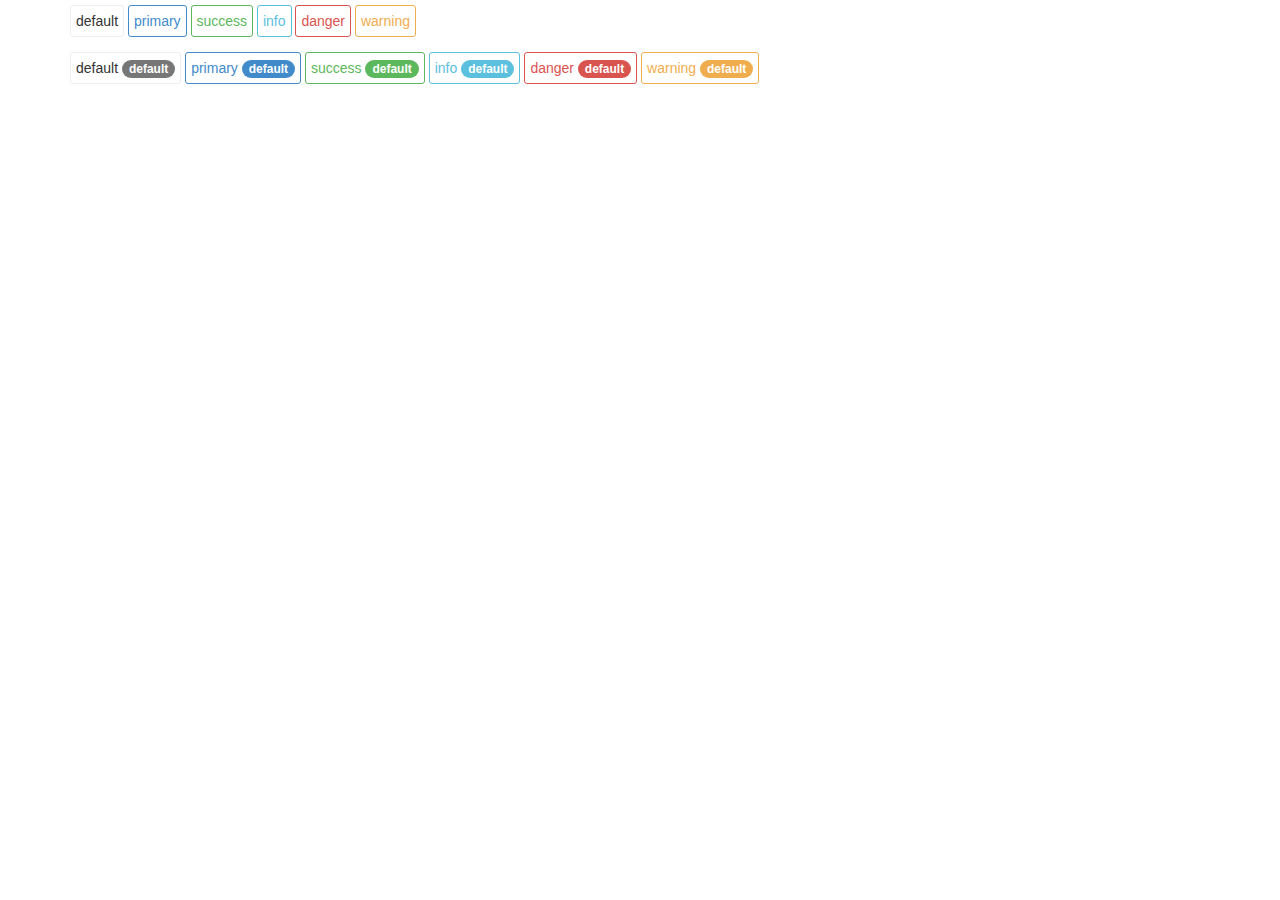
<file: examples/bs-cloud-tag-list.html>
<html>
	<head>
		<title>bs-cloud-tags-list examples</title>
 
        <link href='../assets/bootstrap/3.3.1/css/bootstrap.min.css' rel='stylesheet' type='text/css'/>
		<link href='../css/bs-cloud-tag-list.css' rel='stylesheet' type='text/css'/>
		<script src='https://ajax.googleapis.com/ajax/libs/jquery/2.1.3/jquery.min.js' type='text/javascript'></script>
		<script src='../assets/bootstrap/3.3.1/js/bootstrap.min.js' type='text/javascript'></script>
	</head>
	<body class="container"> 
	<ul class="cloud-tag-list">
		<li class="cloud-tag-list-item">
			<a href="#">default</a>
		</li>
		<li class="cloud-tag-list-item cloud-tag-list-item-primary">
			<a href="#">primary</a>
		</li>
		<li class="cloud-tag-list-item cloud-tag-list-item-success">
			<a href="#">success</a>
		</li>
		<li class="cloud-tag-list-item cloud-tag-list-item-info">
			<a href="#">info</a>
		</li>
		<li class="cloud-tag-list-item cloud-tag-list-item-danger">
			<a href="#">danger</a>
		</li>
		<li class="cloud-tag-list-item cloud-tag-list-item-warning">
			<a href="#">warning</a>
		</li>
	</ul>

	<ul class="cloud-tag-list">
		<li class="cloud-tag-list-item">
			<a href="#">default <span class="badge">default</span></a>
		</li>
		<li class="cloud-tag-list-item cloud-tag-list-item-primary">
			<a href="#">primary <span class="badge">default</span></a>
		</li>
		<li class="cloud-tag-list-item cloud-tag-list-item-success">
			<a href="#">success <span class="badge">default</span></a>
		</li>
		<li class="cloud-tag-list-item cloud-tag-list-item-info">
			<a href="#">info <span class="badge">default</span></a>
		</li>
		<li class="cloud-tag-list-item cloud-tag-list-item-danger">
			<a href="#">danger <span class="badge">default</span></a>
		</li>
		<li class="cloud-tag-list-item cloud-tag-list-item-warning">
			<a href="#">warning <span class="badge">default</span></a>
		</li>
	</ul>
	
	</body>
</html>
</file>
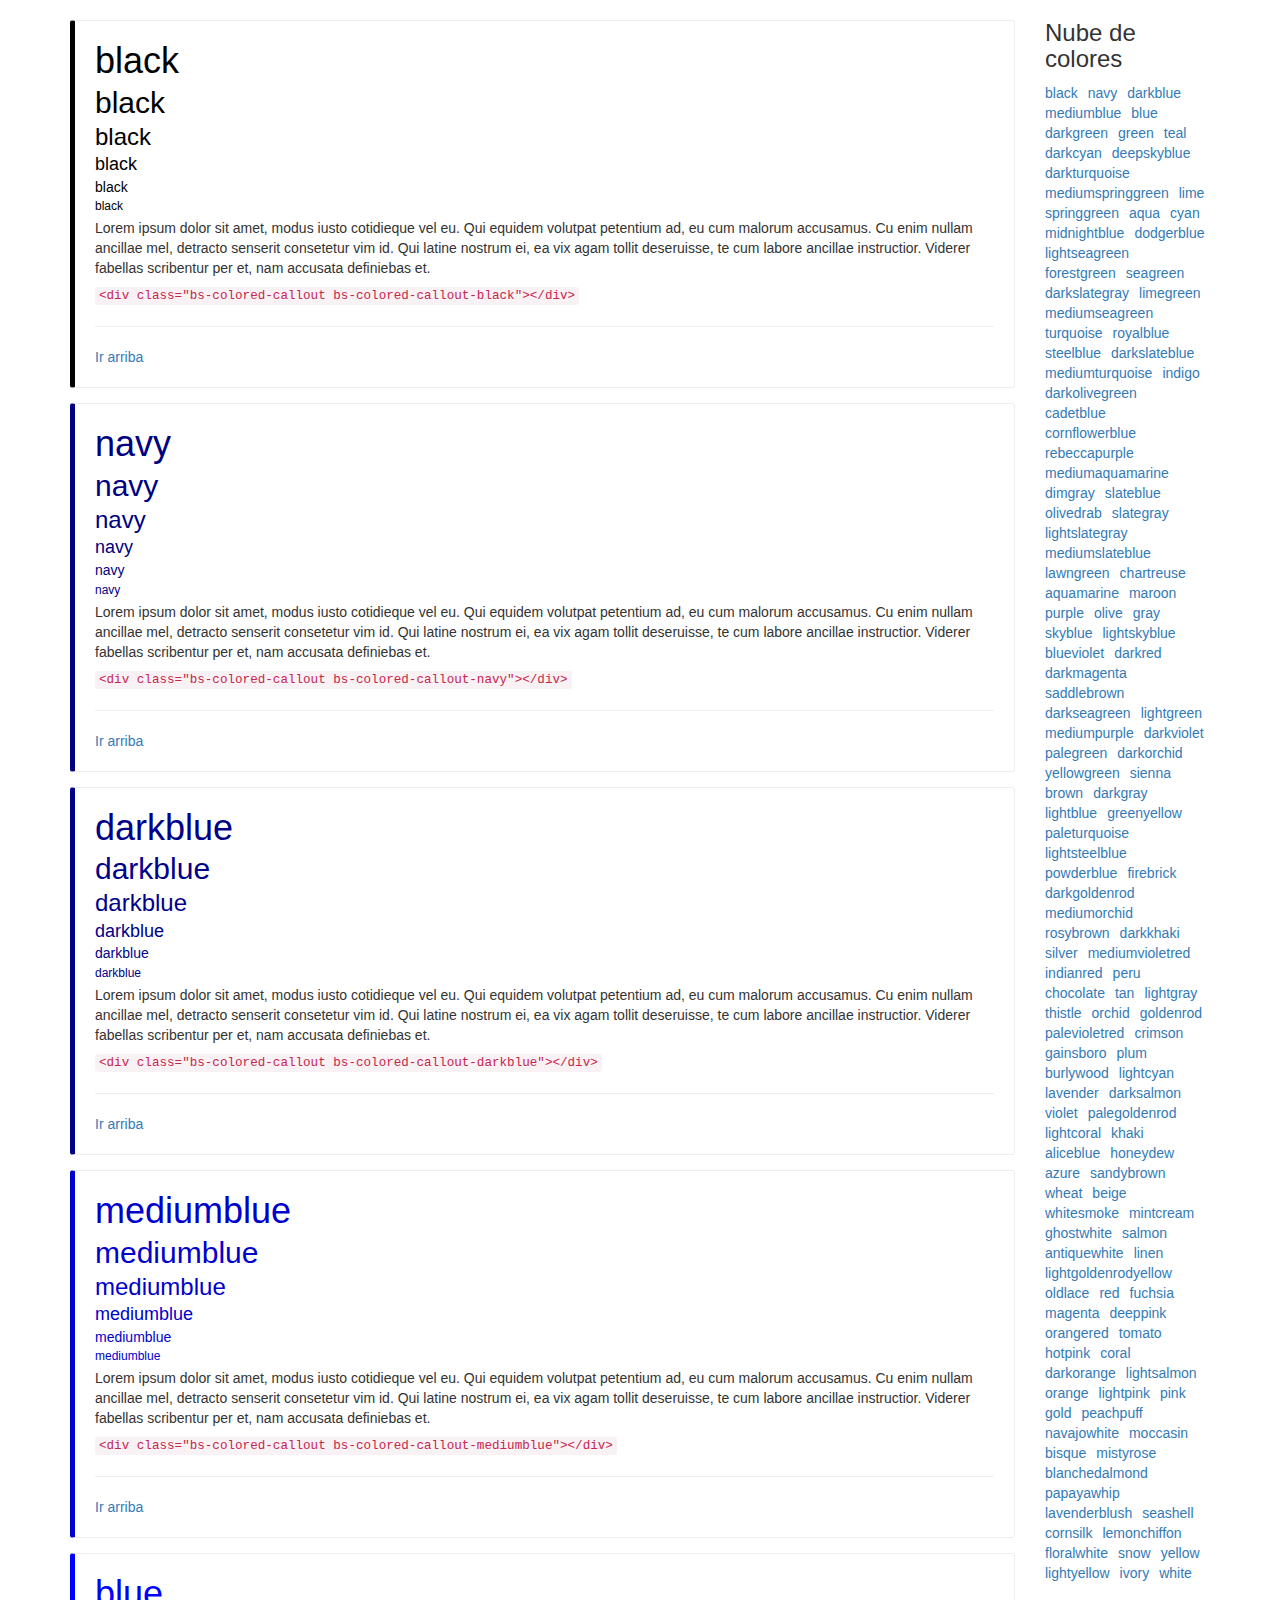
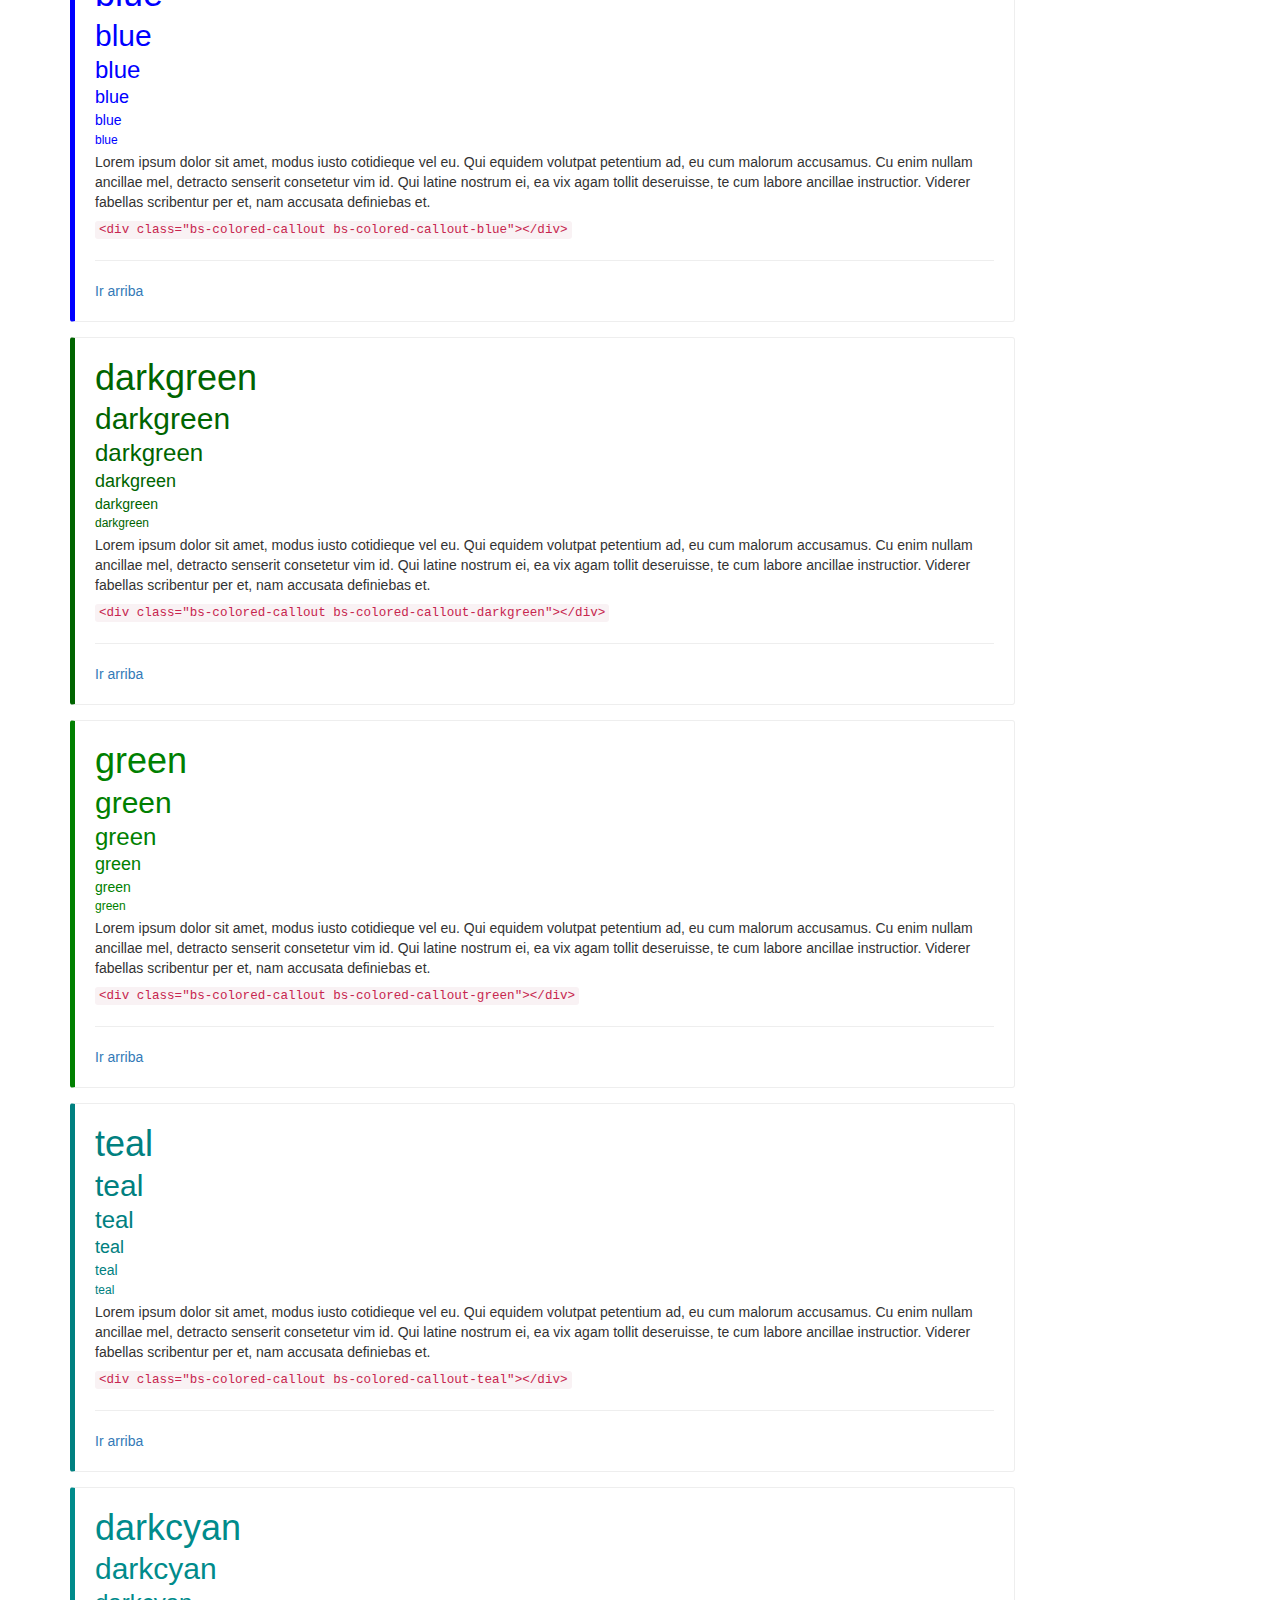
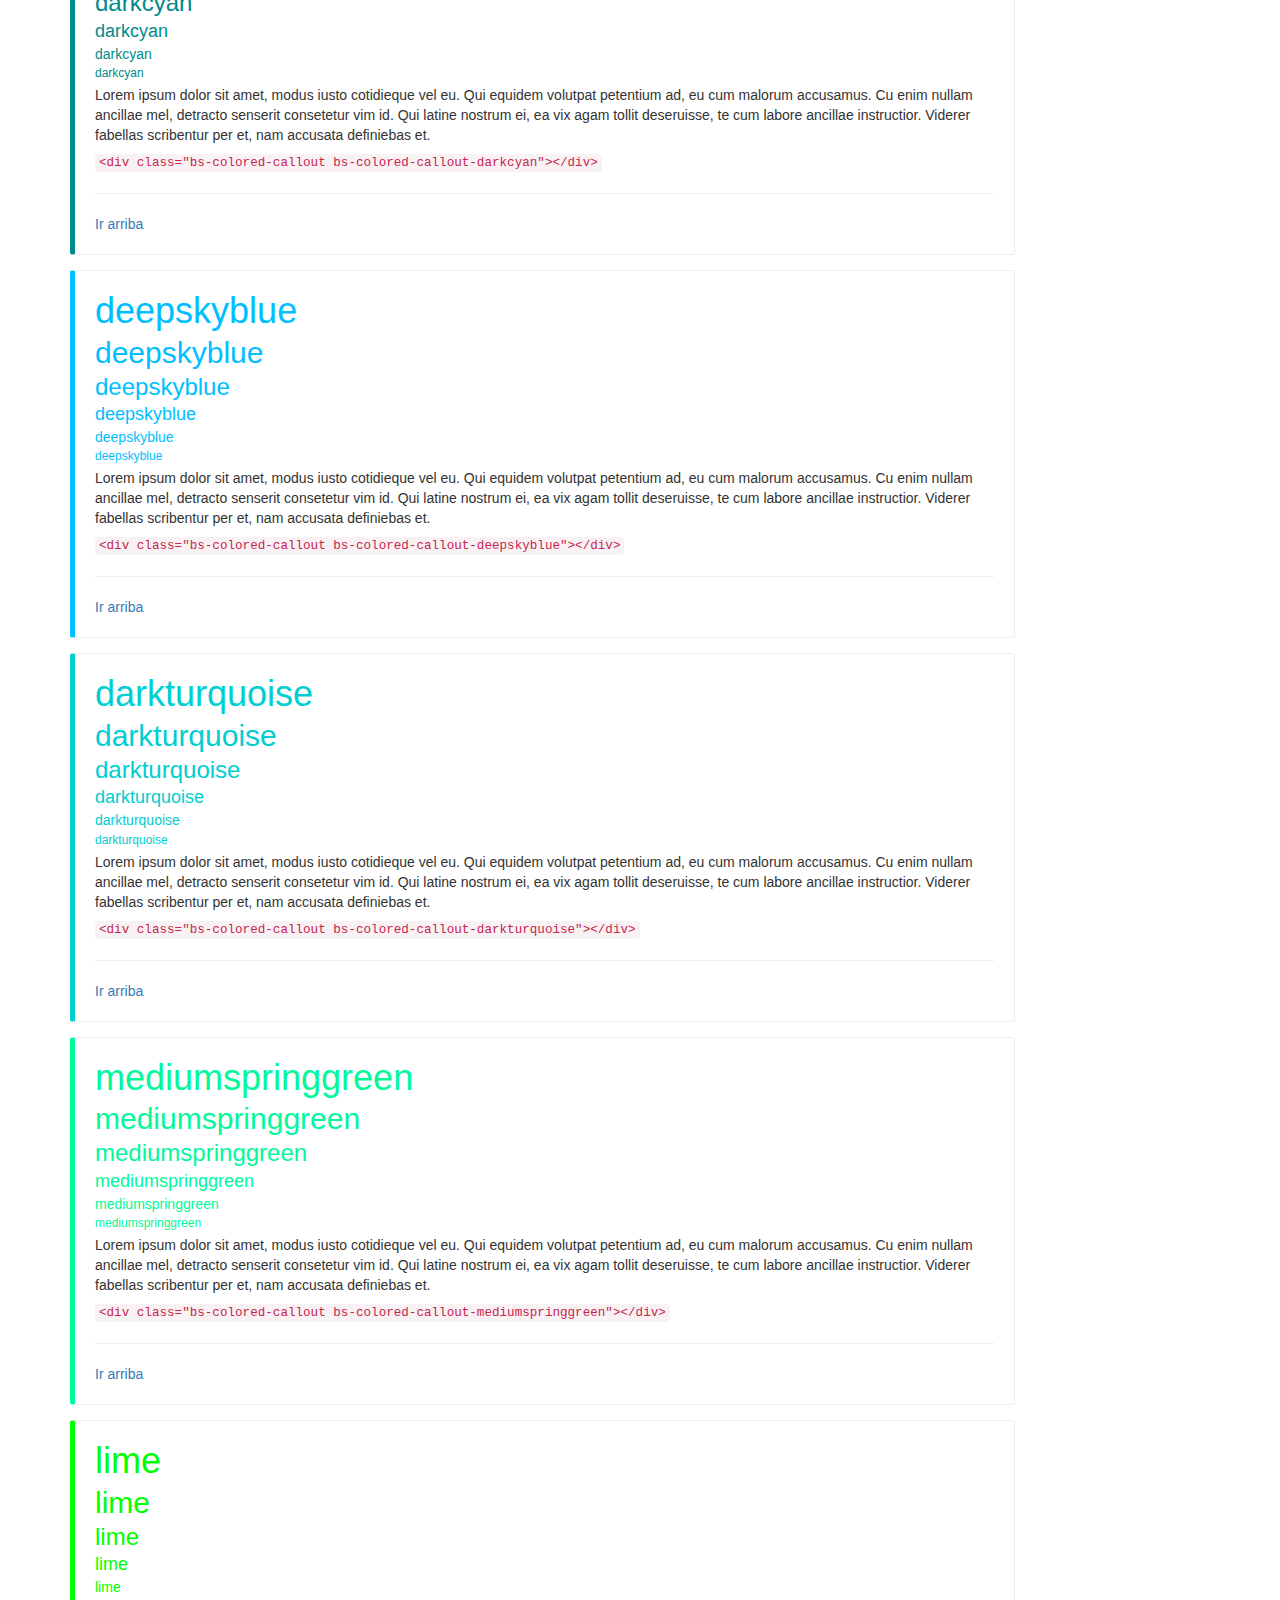
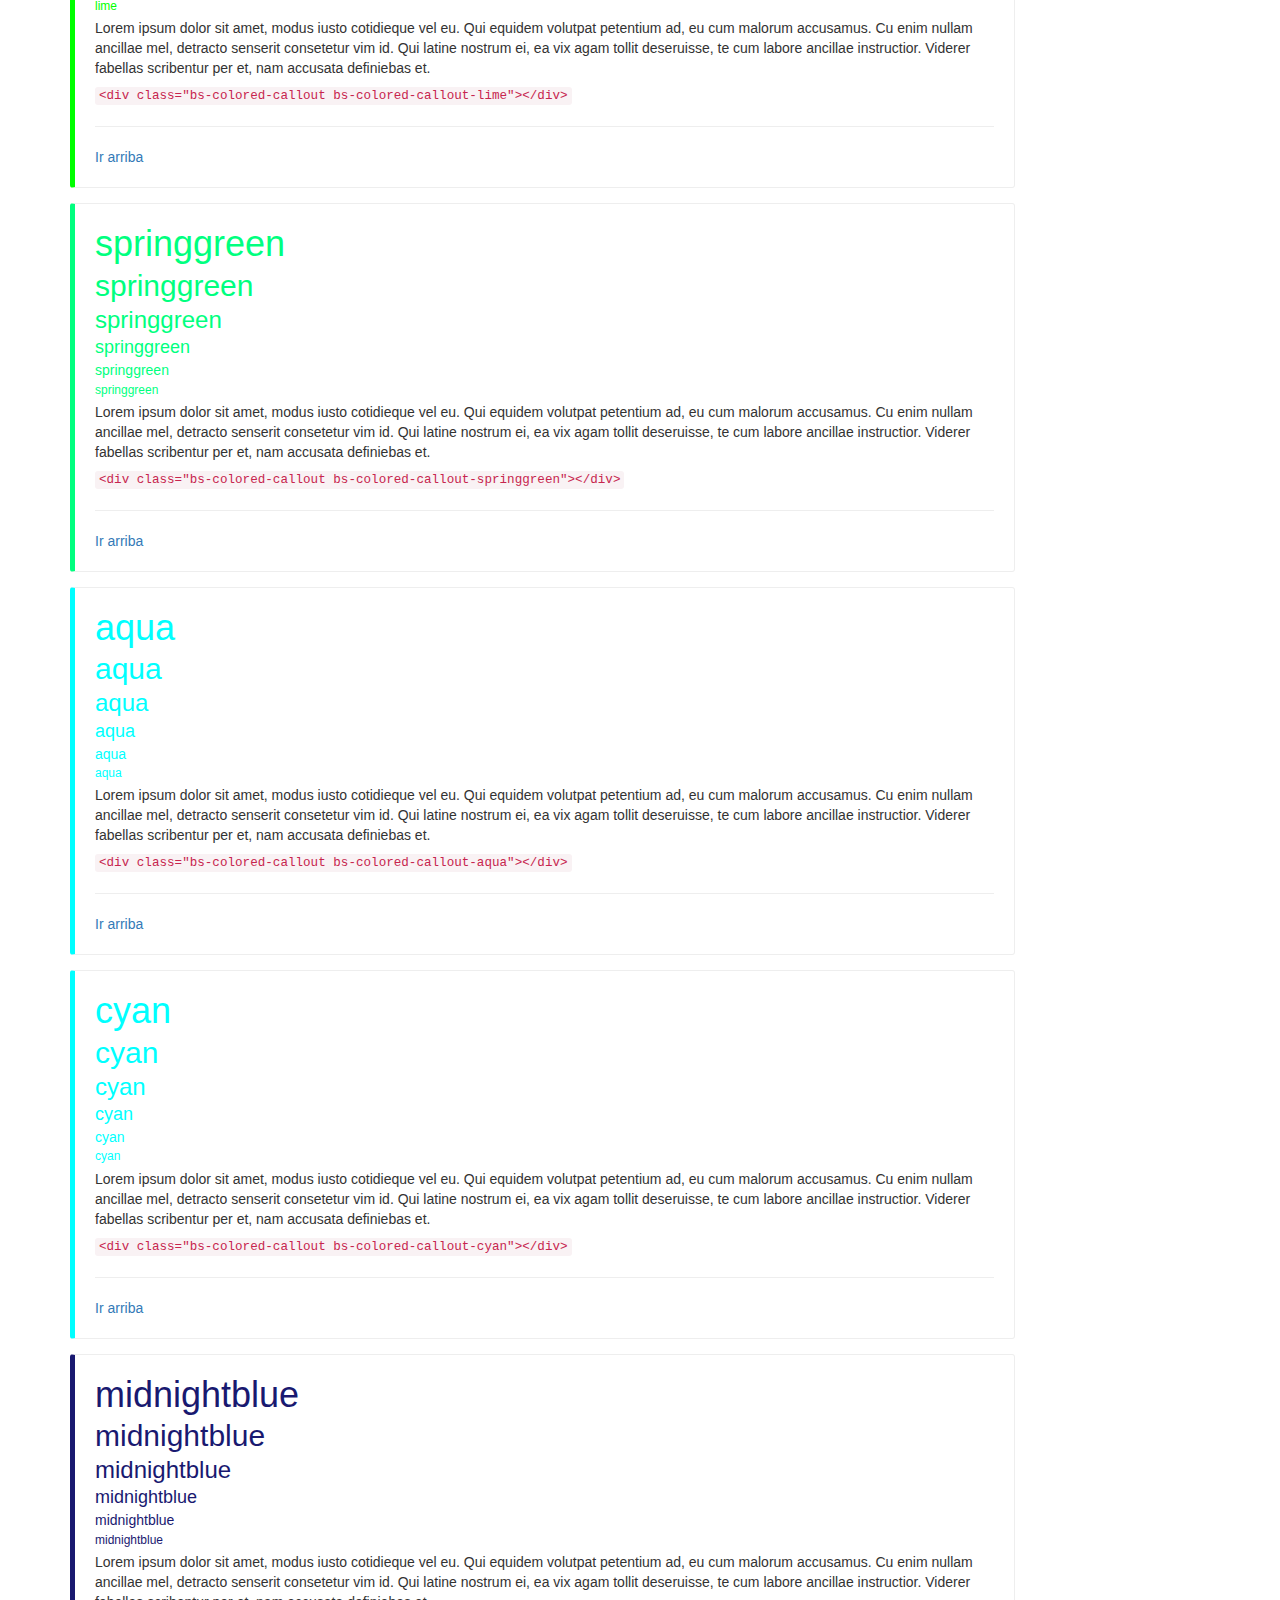
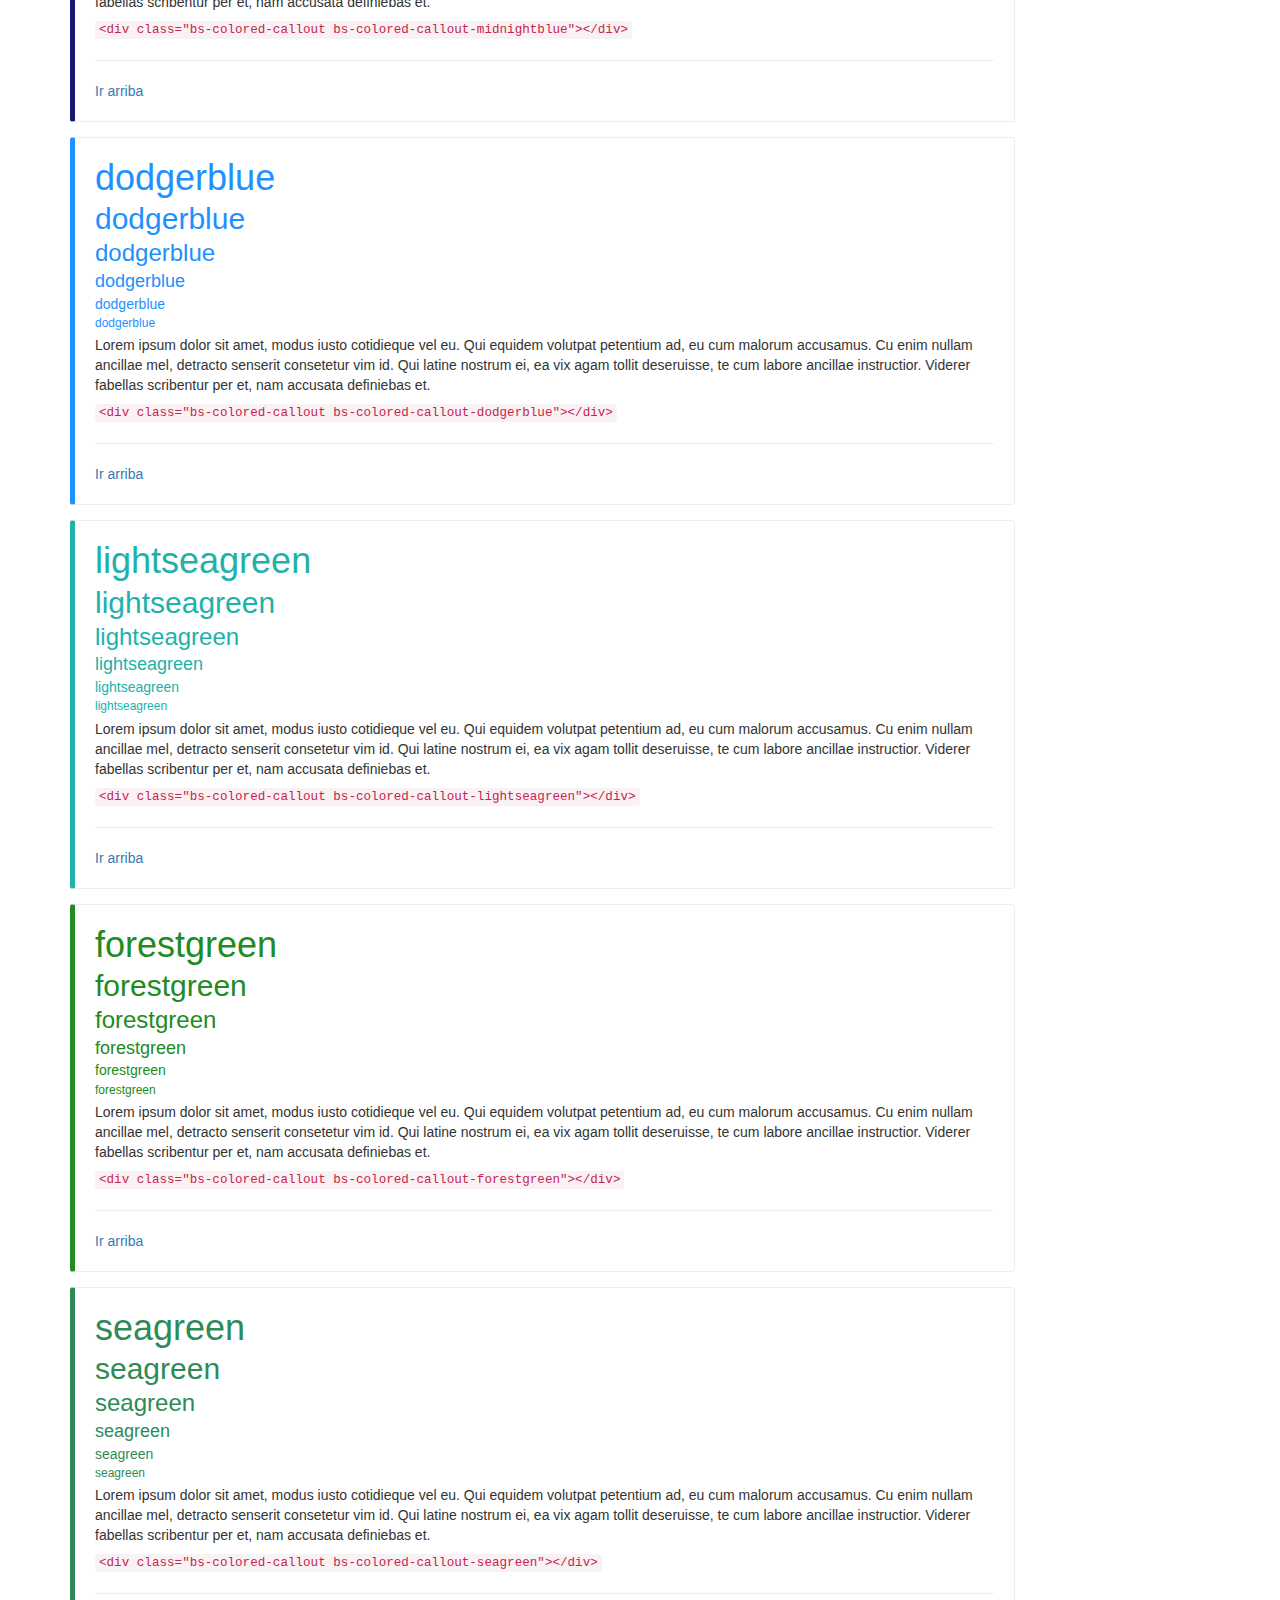
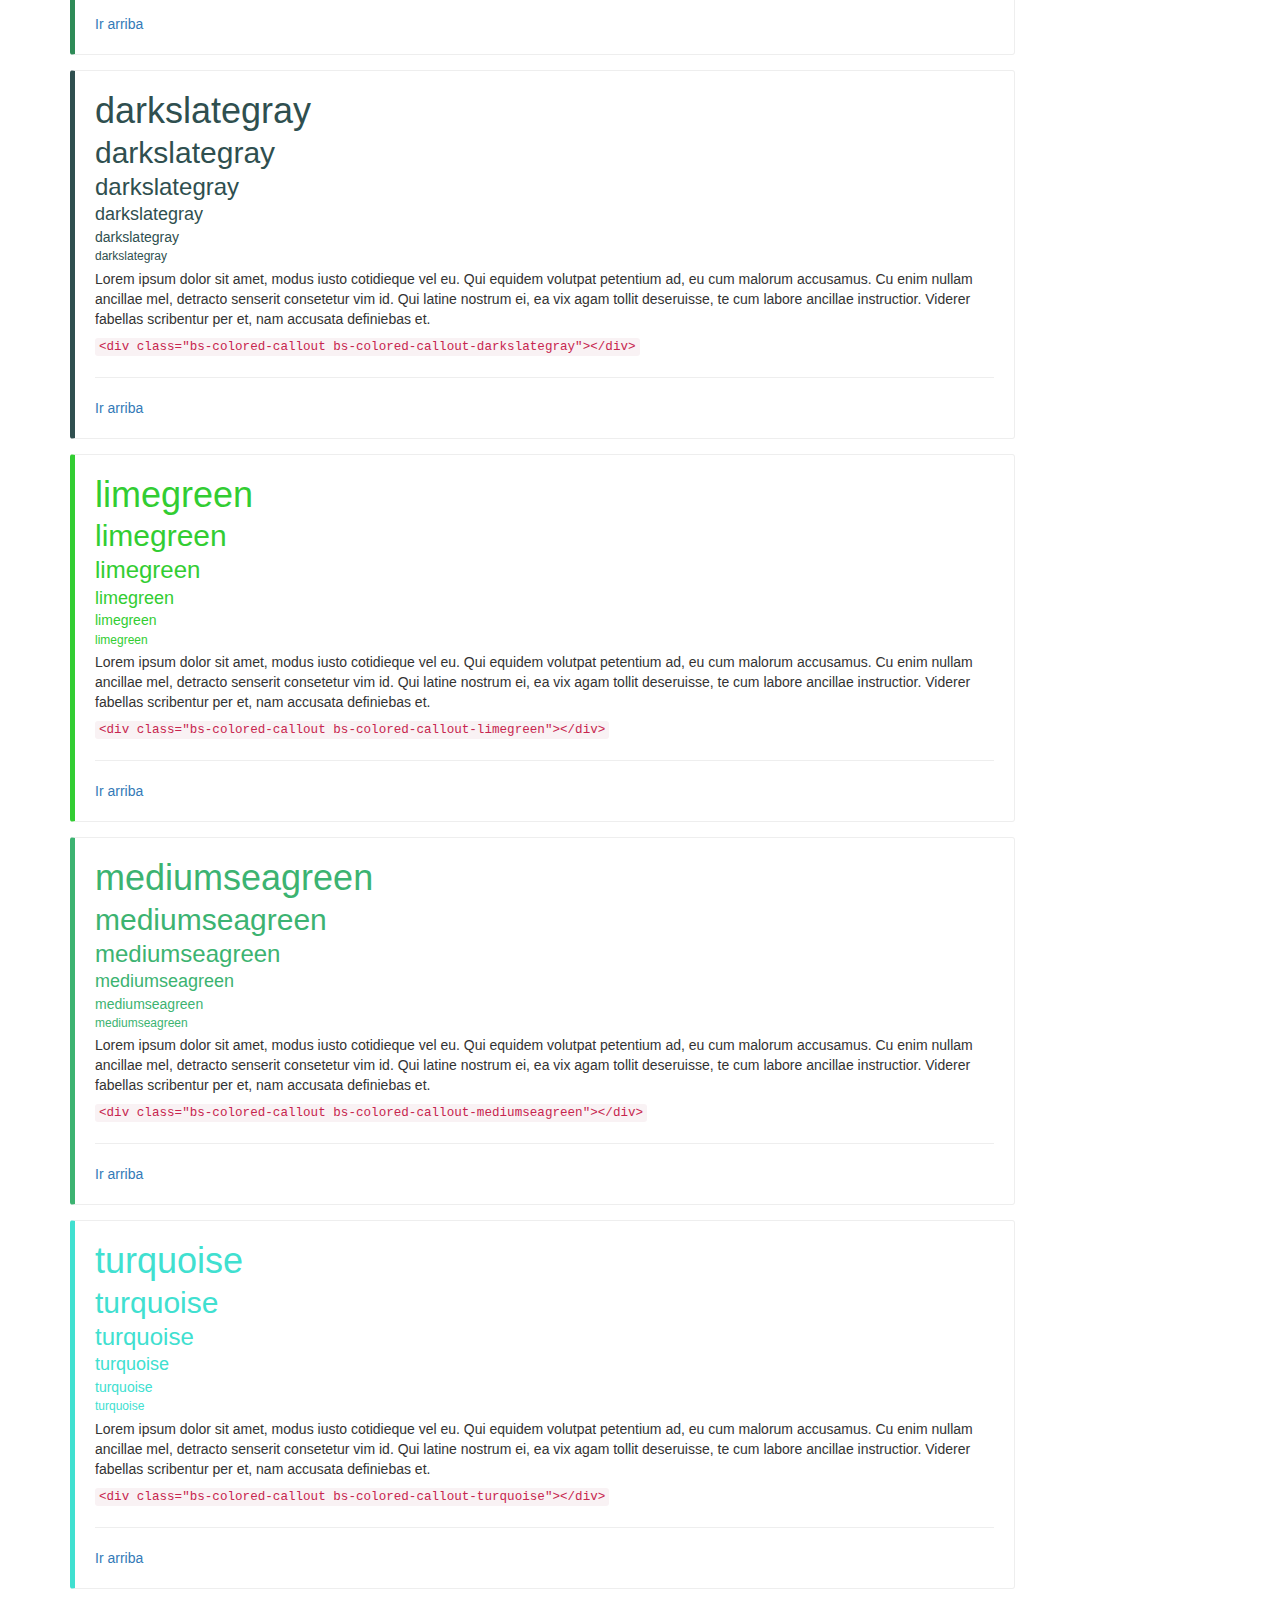
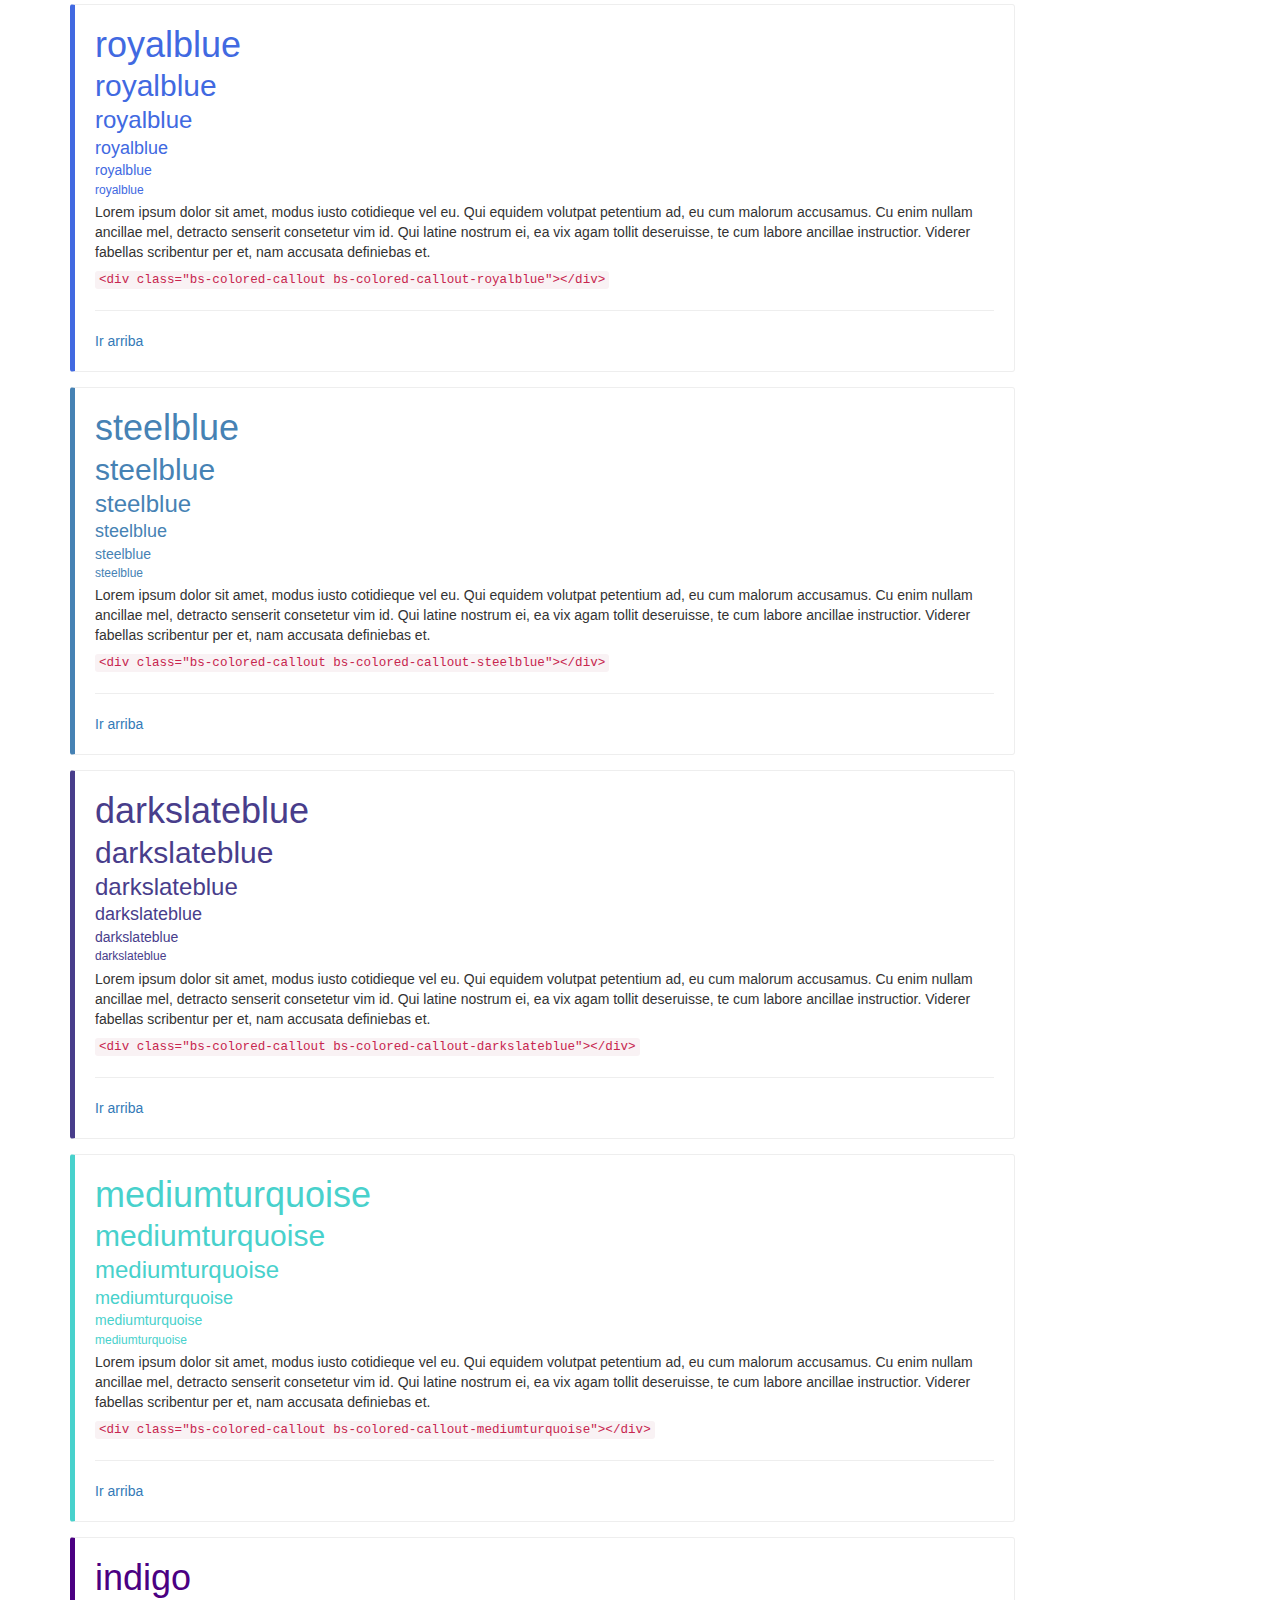
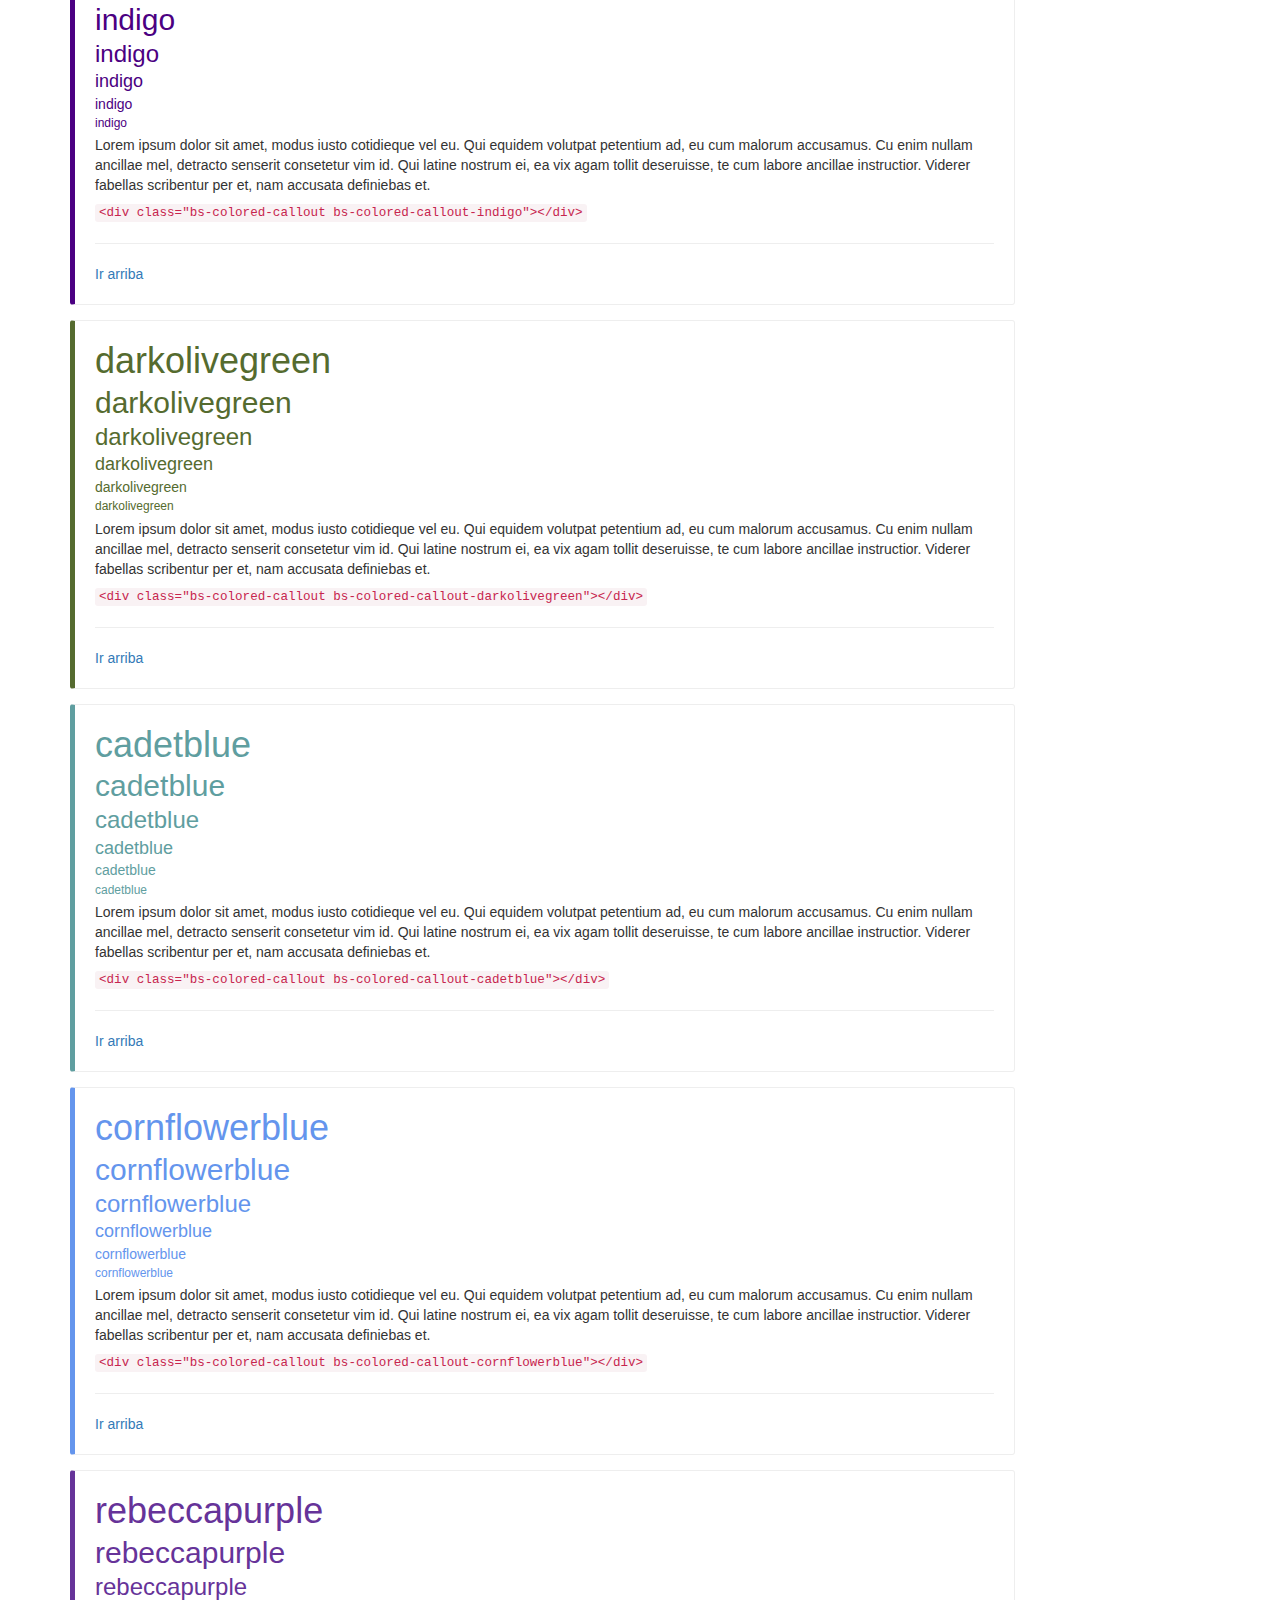
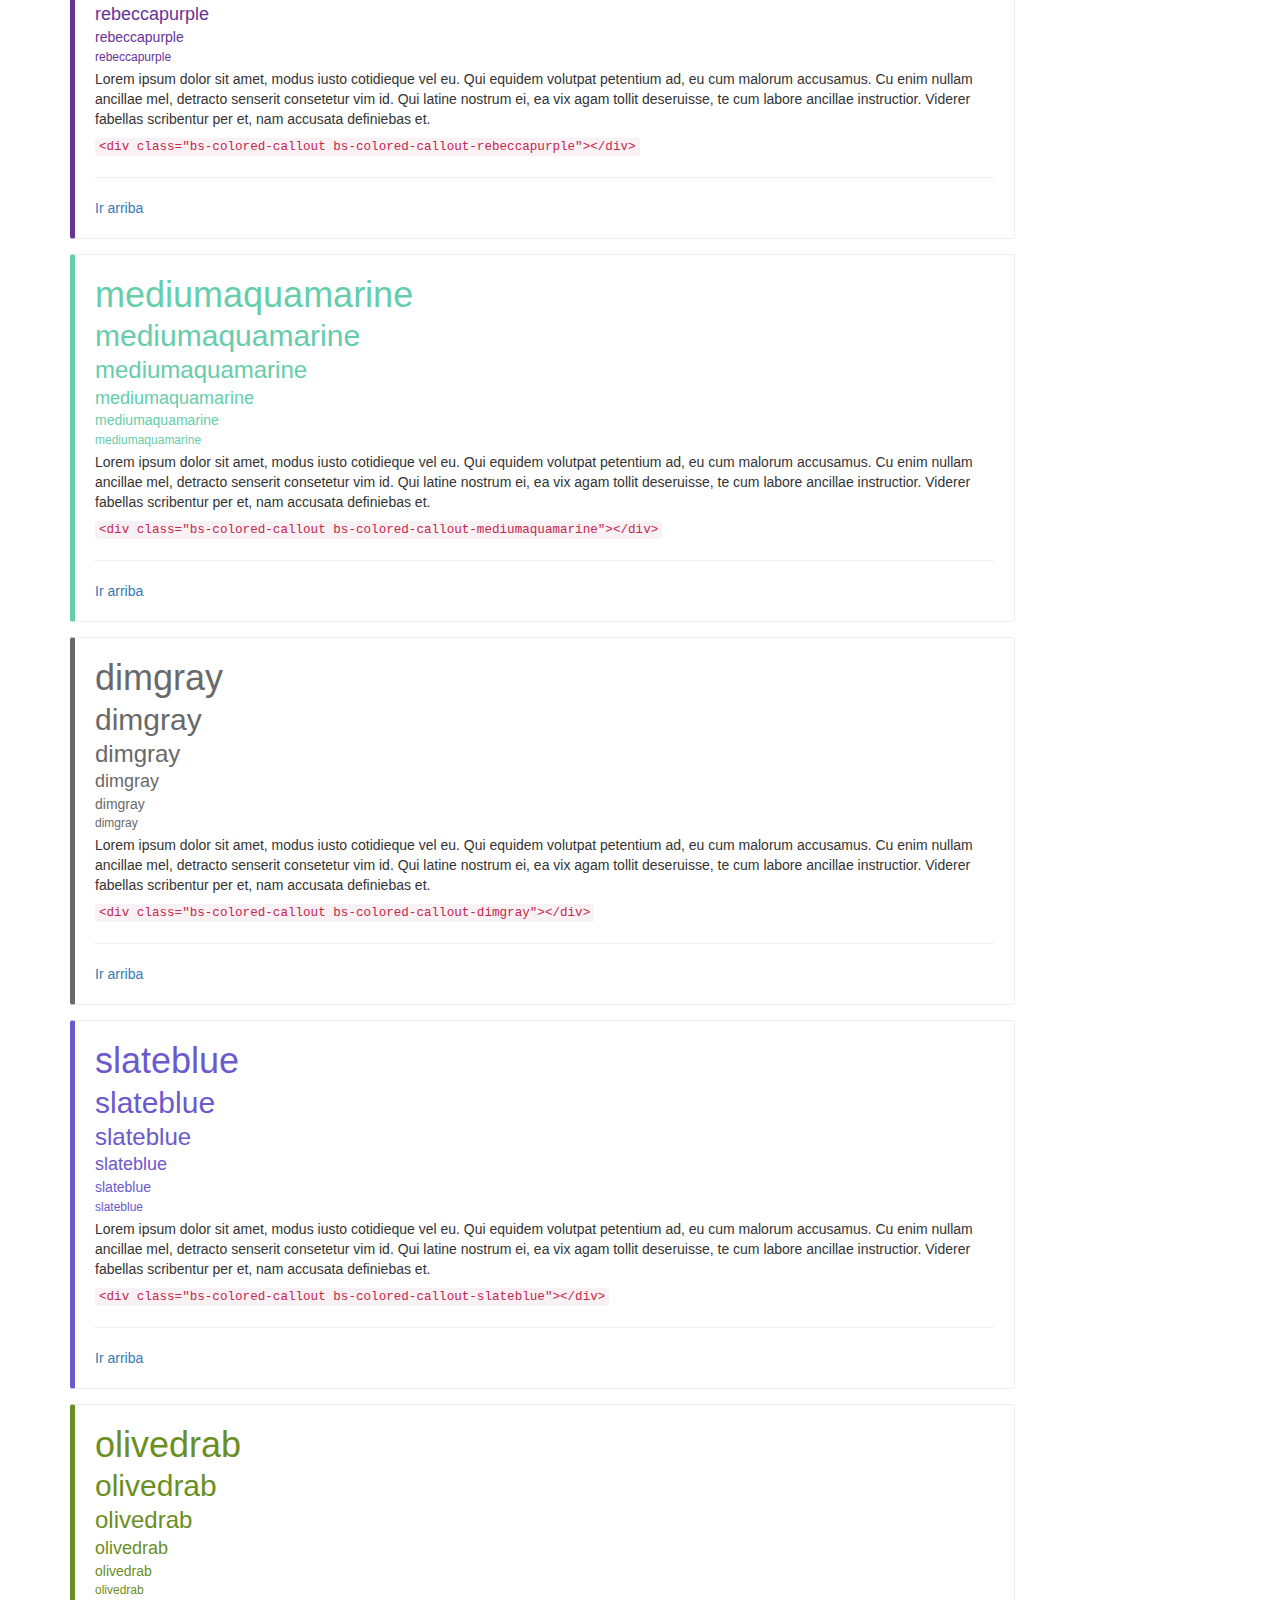
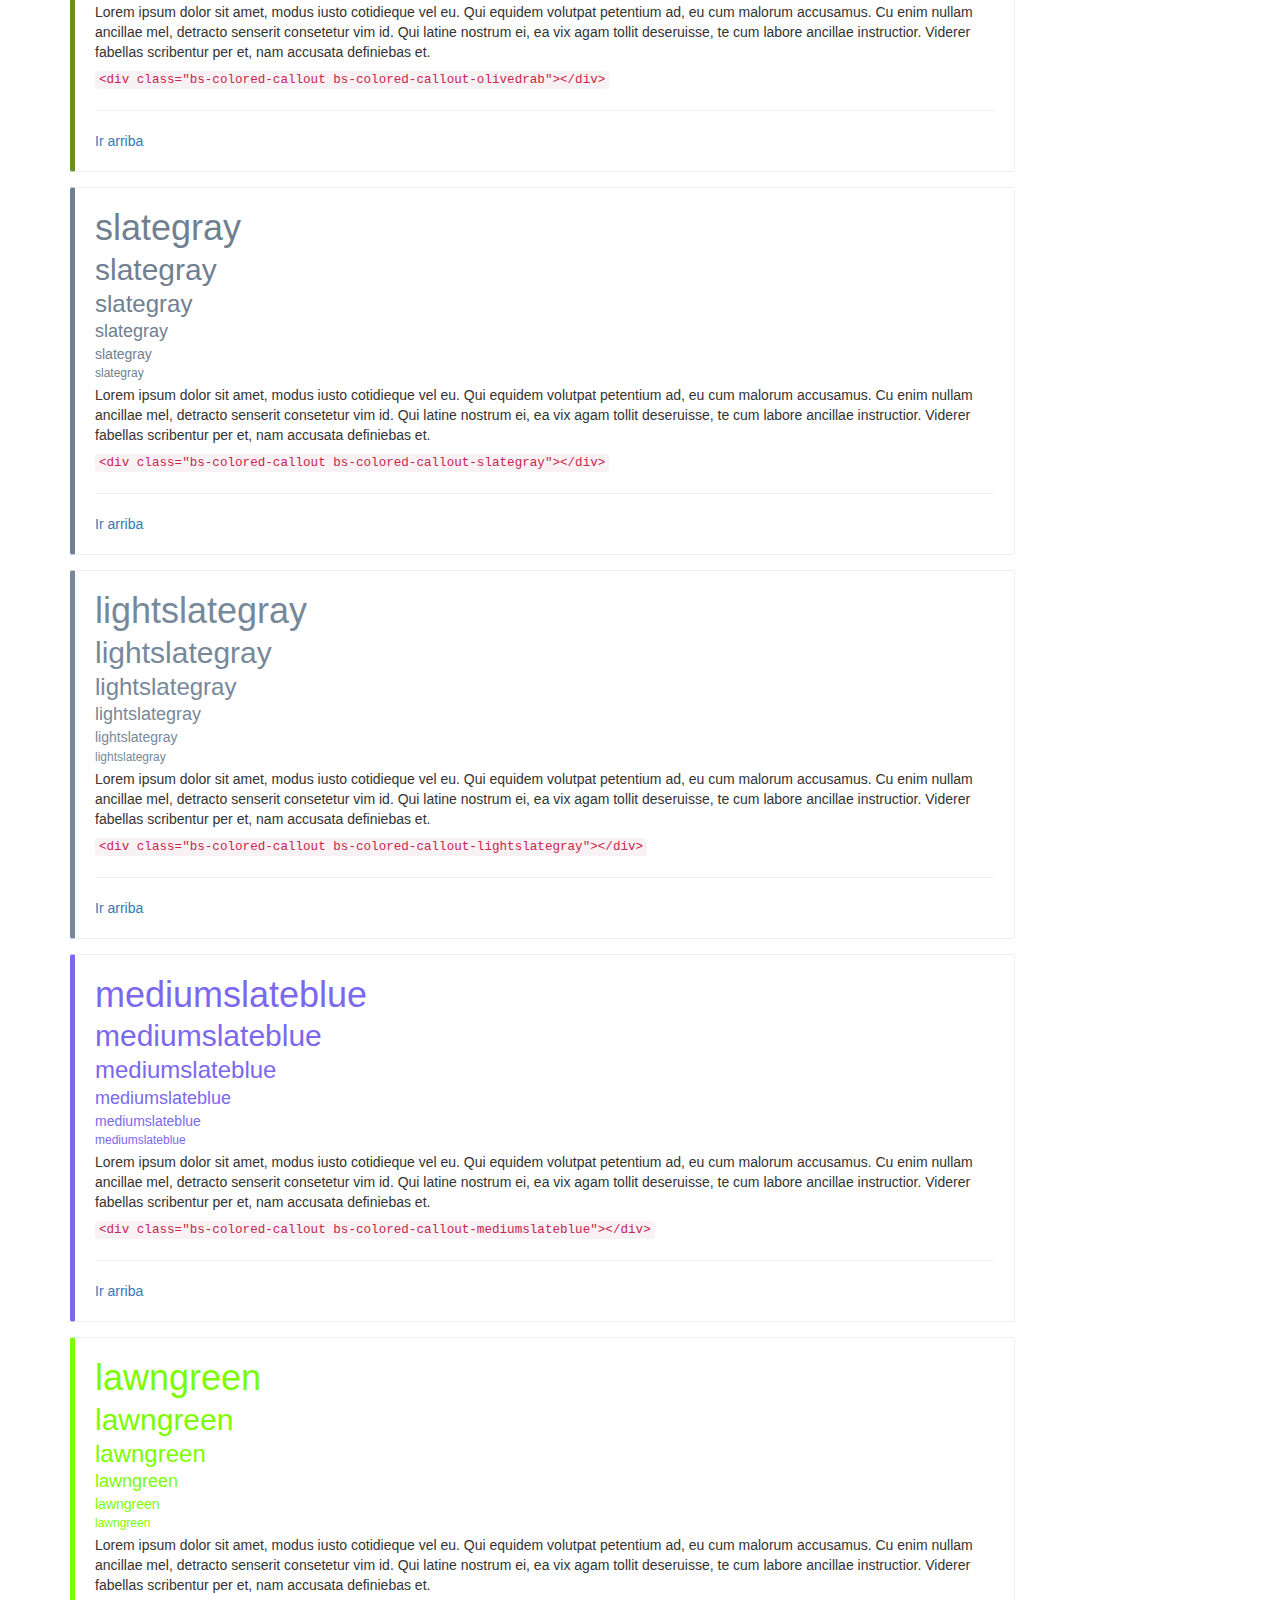
<file: examples/bs-colored-callout.html>
<html>
	<head>
		<title>bs-colored-callout examples</title>
 
        <link href='../assets/bootstrap/3.3.1/css/bootstrap.min.css' rel='stylesheet' type='text/css'/>
		<link href='../css/bs-colored-callout.min.css' rel='stylesheet' type='text/css'/>
		<script src='https://ajax.googleapis.com/ajax/libs/jquery/2.1.3/jquery.min.js' type='text/javascript'></script>
		<script src='../assets/bootstrap/3.3.1/js/bootstrap.min.js' type='text/javascript'></script>
        <script>
			var colores = new Array("black","navy","darkblue","mediumblue","blue","darkgreen","green","teal","darkcyan","deepskyblue","darkturquoise","mediumspringgreen","lime","springgreen","aqua","cyan","midnightblue","dodgerblue","lightseagreen","forestgreen","seagreen","darkslategray","limegreen","mediumseagreen","turquoise","royalblue","steelblue","darkslateblue","mediumturquoise","indigo","darkolivegreen","cadetblue","cornflowerblue","rebeccapurple","mediumaquamarine","dimgray","slateblue","olivedrab","slategray","lightslategray","mediumslateblue","lawngreen","chartreuse","aquamarine","maroon","purple","olive","gray","skyblue","lightskyblue","blueviolet","darkred","darkmagenta","saddlebrown","darkseagreen","lightgreen","mediumpurple","darkviolet","palegreen","darkorchid","yellowgreen","sienna","brown","darkgray","lightblue","greenyellow","paleturquoise","lightsteelblue","powderblue","firebrick","darkgoldenrod","mediumorchid","rosybrown","darkkhaki","silver","mediumvioletred","indianred","peru","chocolate","tan","lightgray","thistle","orchid","goldenrod","palevioletred","crimson","gainsboro","plum","burlywood","lightcyan","lavender","darksalmon","violet","palegoldenrod","lightcoral","khaki","aliceblue","honeydew","azure","sandybrown","wheat","beige","whitesmoke","mintcream","ghostwhite","salmon","antiquewhite","linen","lightgoldenrodyellow","oldlace","red","fuchsia","magenta","deeppink","orangered","tomato","hotpink","coral","darkorange","lightsalmon","orange","lightpink","pink","gold","peachpuff","navajowhite","moccasin","bisque","mistyrose","blanchedalmond","papayawhip","lavenderblush","seashell","cornsilk","lemonchiffon","floralwhite","snow","yellow","lightyellow","ivory","white");
			$(document).ready(function () {
				for(i=0; i<colores.length;i++){
					var $div = $(document.createElement("div"));
					$div.addClass("bs-colored-callout").addClass("bs-colored-callout-"+colores[i]);
					$div.attr("id","div-"+colores[i]);
					//$a = $(document.createElement( "a"));
					//$a.attr("name","div-"+colores[i]);
					//$div.append($a);
					for(j=1; j<=6; j++){
						$div.append(heading(j, colores[i]));
					}
					$div.append(parrafo());
					$div.append(code($div.attr("class")));
					$hr = $(document.createElement("hr"));
					$div.append($hr);
					$aTop = $(document.createElement("a"));
					$aTop.attr("href","#samplearea");
					$aTop.text("Ir arriba");
					$div.append($aTop);
					$("#samplearea").append($div);
					//Enlace
					$li = $(document.createElement("li"));
					$a = $(document.createElement("a"));
					$a.attr("href","#div-"+colores[i]);
					//$a.attr("data-toggle","collapse");
					//$a.attr("data-target","#div-"+colores[i]);
					$a.text(colores[i]);
					$li.append($a);
					$("#menu ul").append($li);
				}				
			});			
			
			function heading(index, texto){
				$h = $(document.createElement( "h"+index ));
				$h.text(texto);
				return $h;

			}			
			function parrafo(){
				$p = $(document.createElement( "p"));
				$p.text("Lorem ipsum dolor sit amet, modus iusto cotidieque vel eu. Qui equidem volutpat petentium ad, eu cum malorum accusamus. Cu enim nullam ancillae mel, detracto senserit consetetur vim id. Qui latine nostrum ei, ea vix agam tollit deseruisse, te cum labore ancillae instructior. Viderer fabellas scribentur per et, nam accusata definiebas et.");
				return $p;
			}
			function code(texto){
				$p = $(document.createElement( "code"));
				$p.text("<div class=\""+texto+"\"></div>");
				return $p;
			}
		</script>		
	</head>
	<body class="container"> 
		<div class="row">
			<div id="samplearea" class="col-md-10"></div>
			<div id="menu" class="col-md-2">
				<h3>Nube de colores</h3>
				<ul class="list-inline"></ul>
			</div>	
		</div>
			
	</body>
</html>
</file>
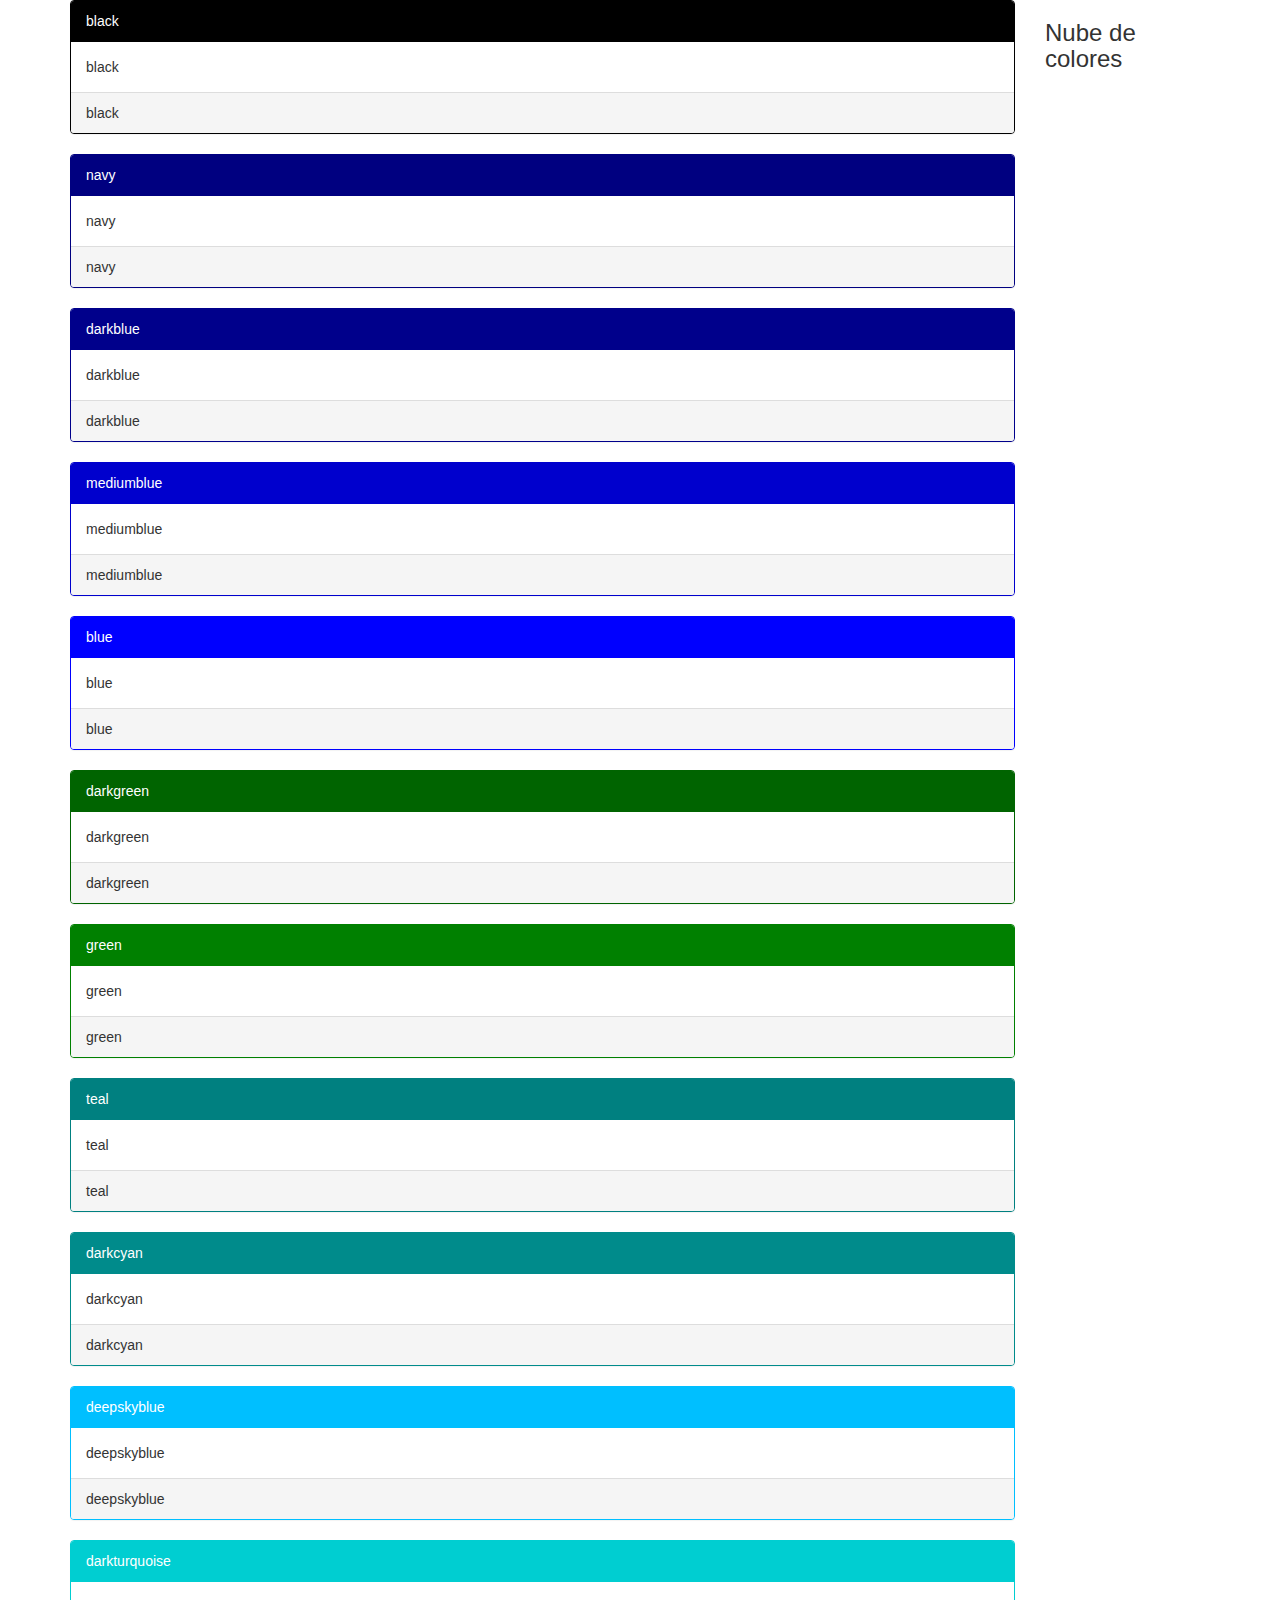
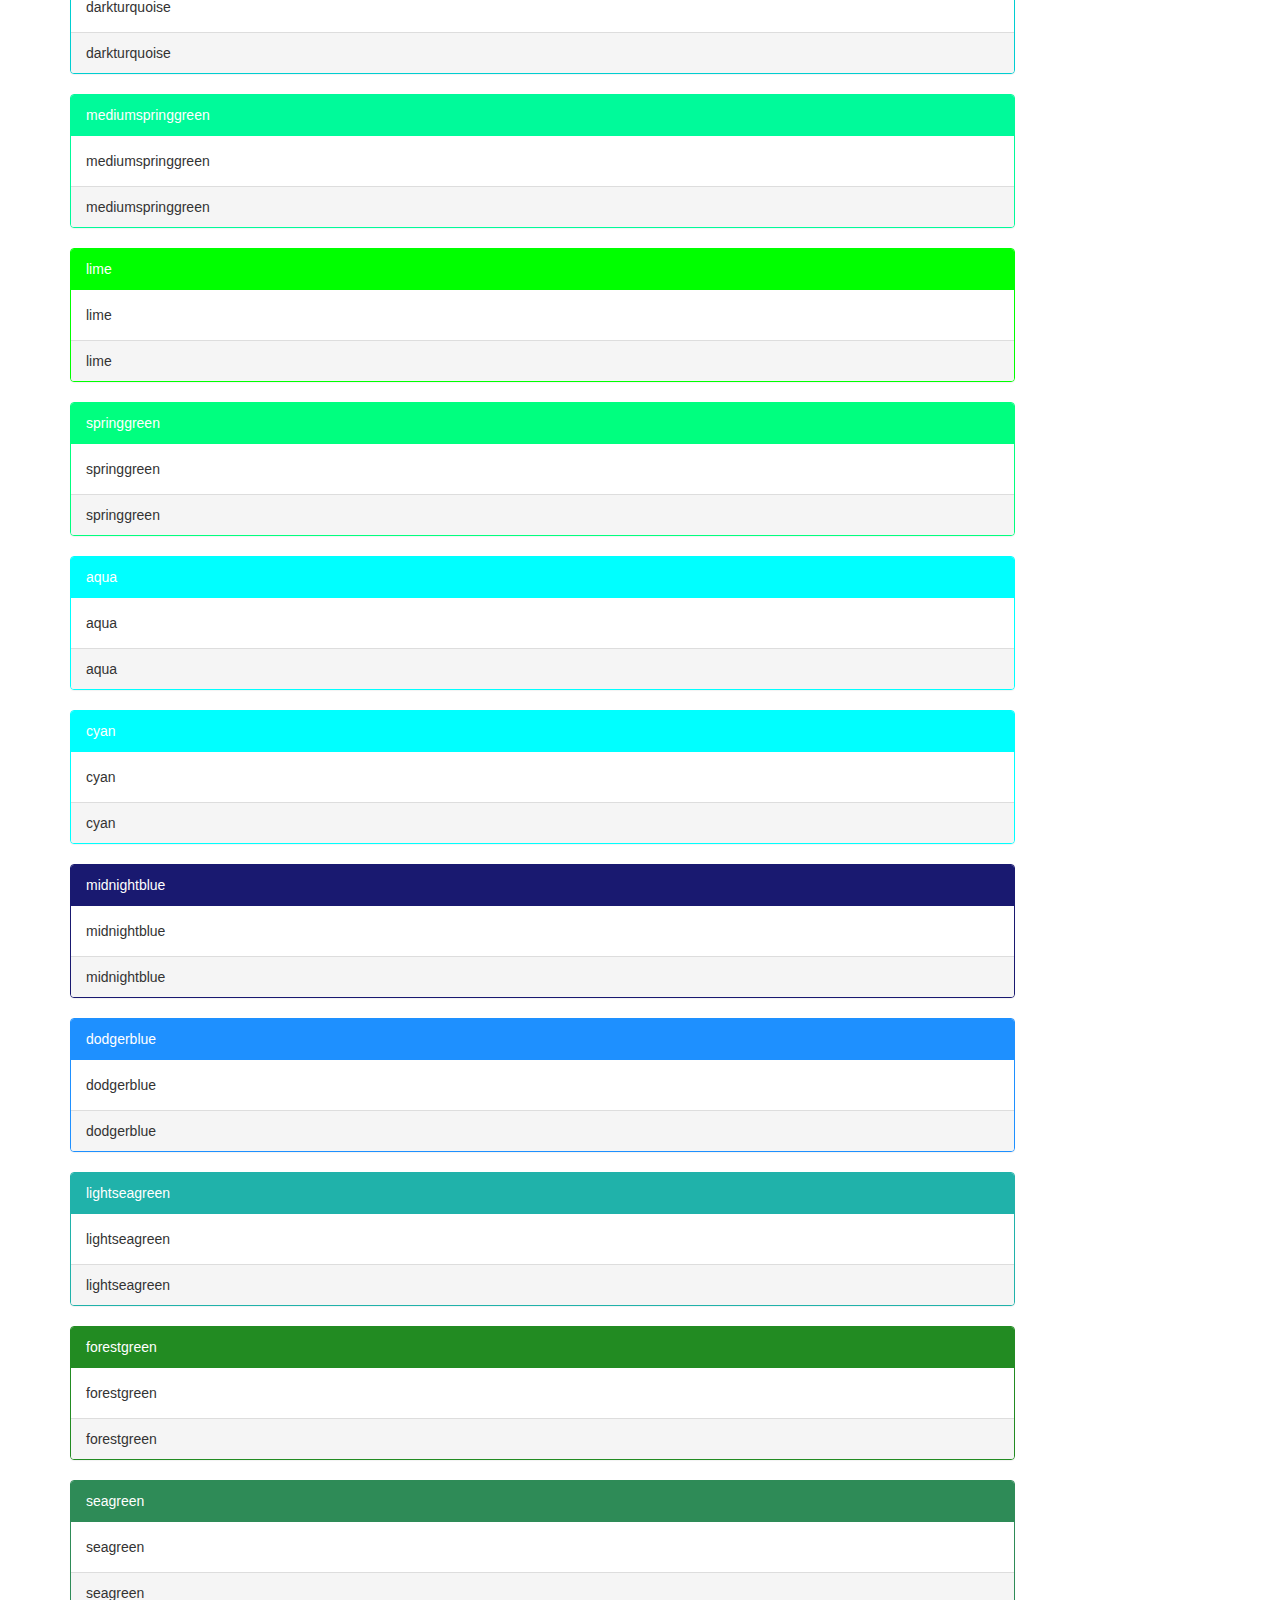
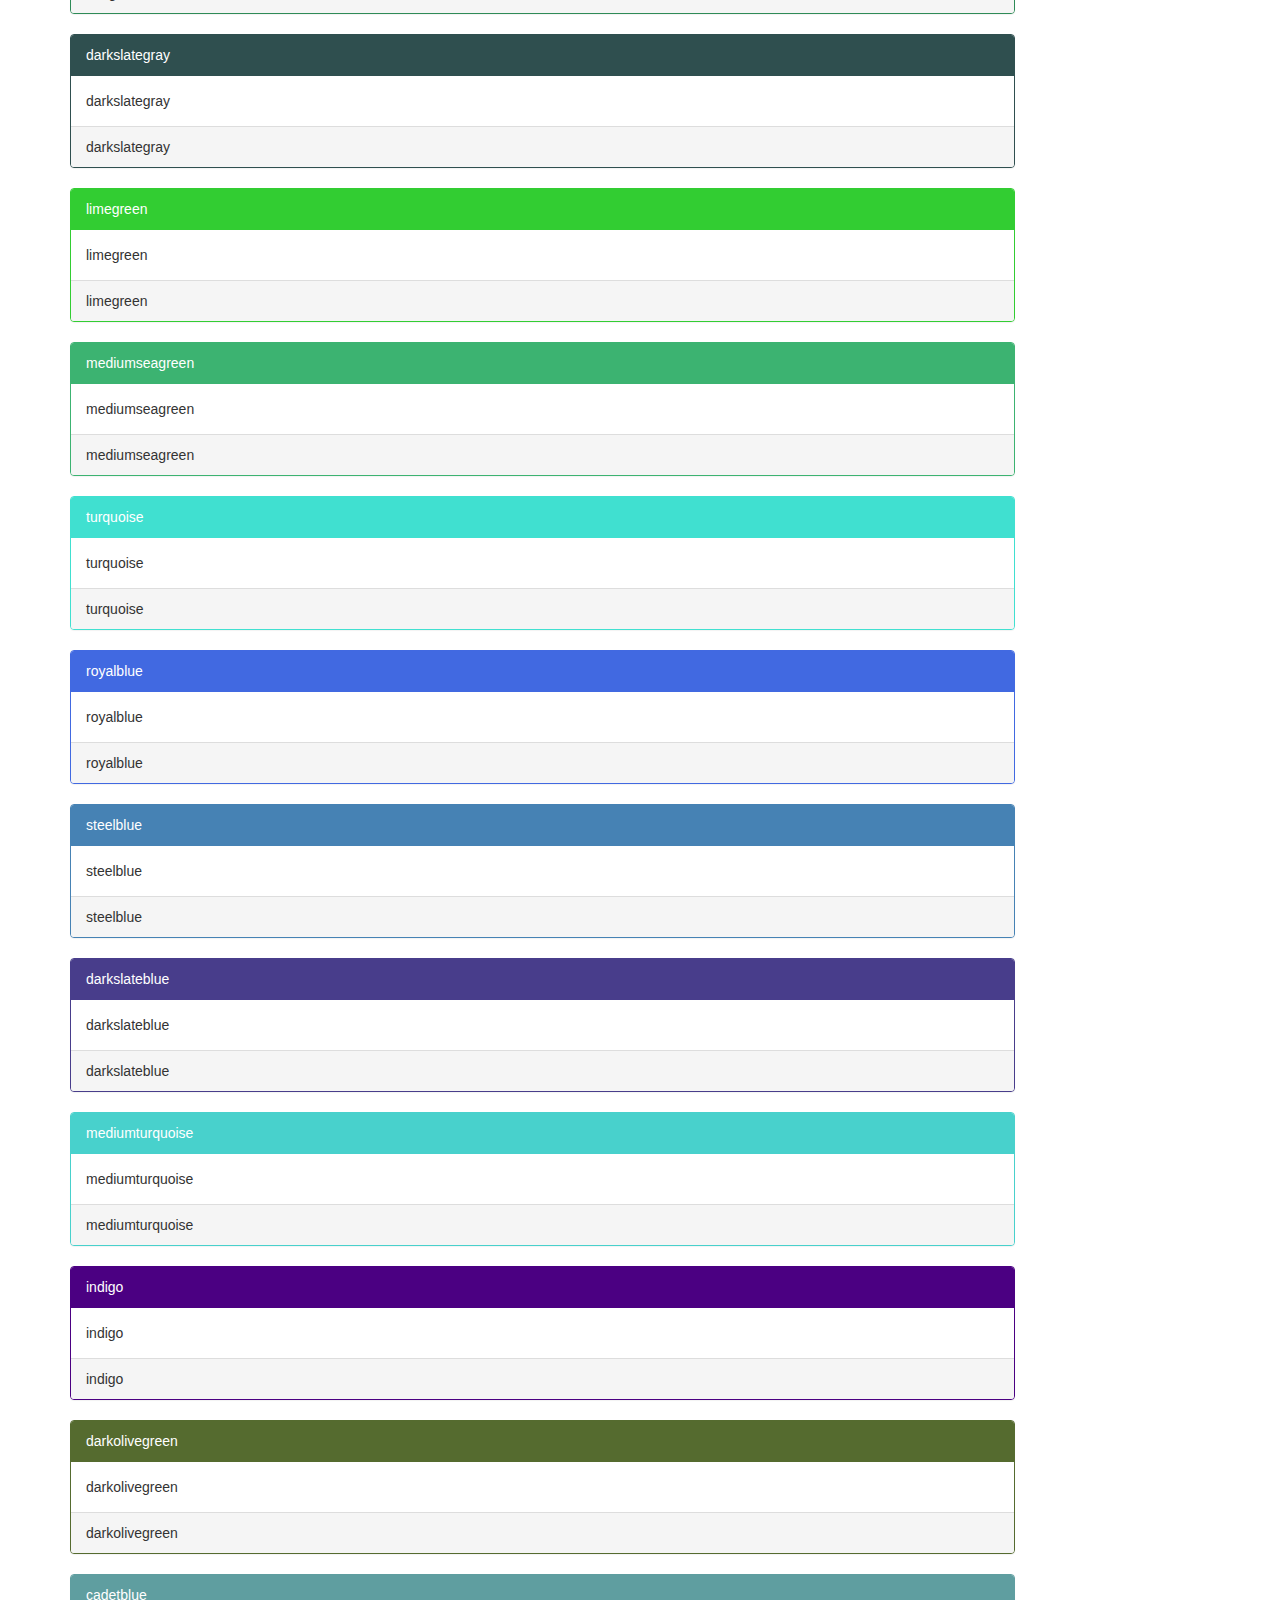
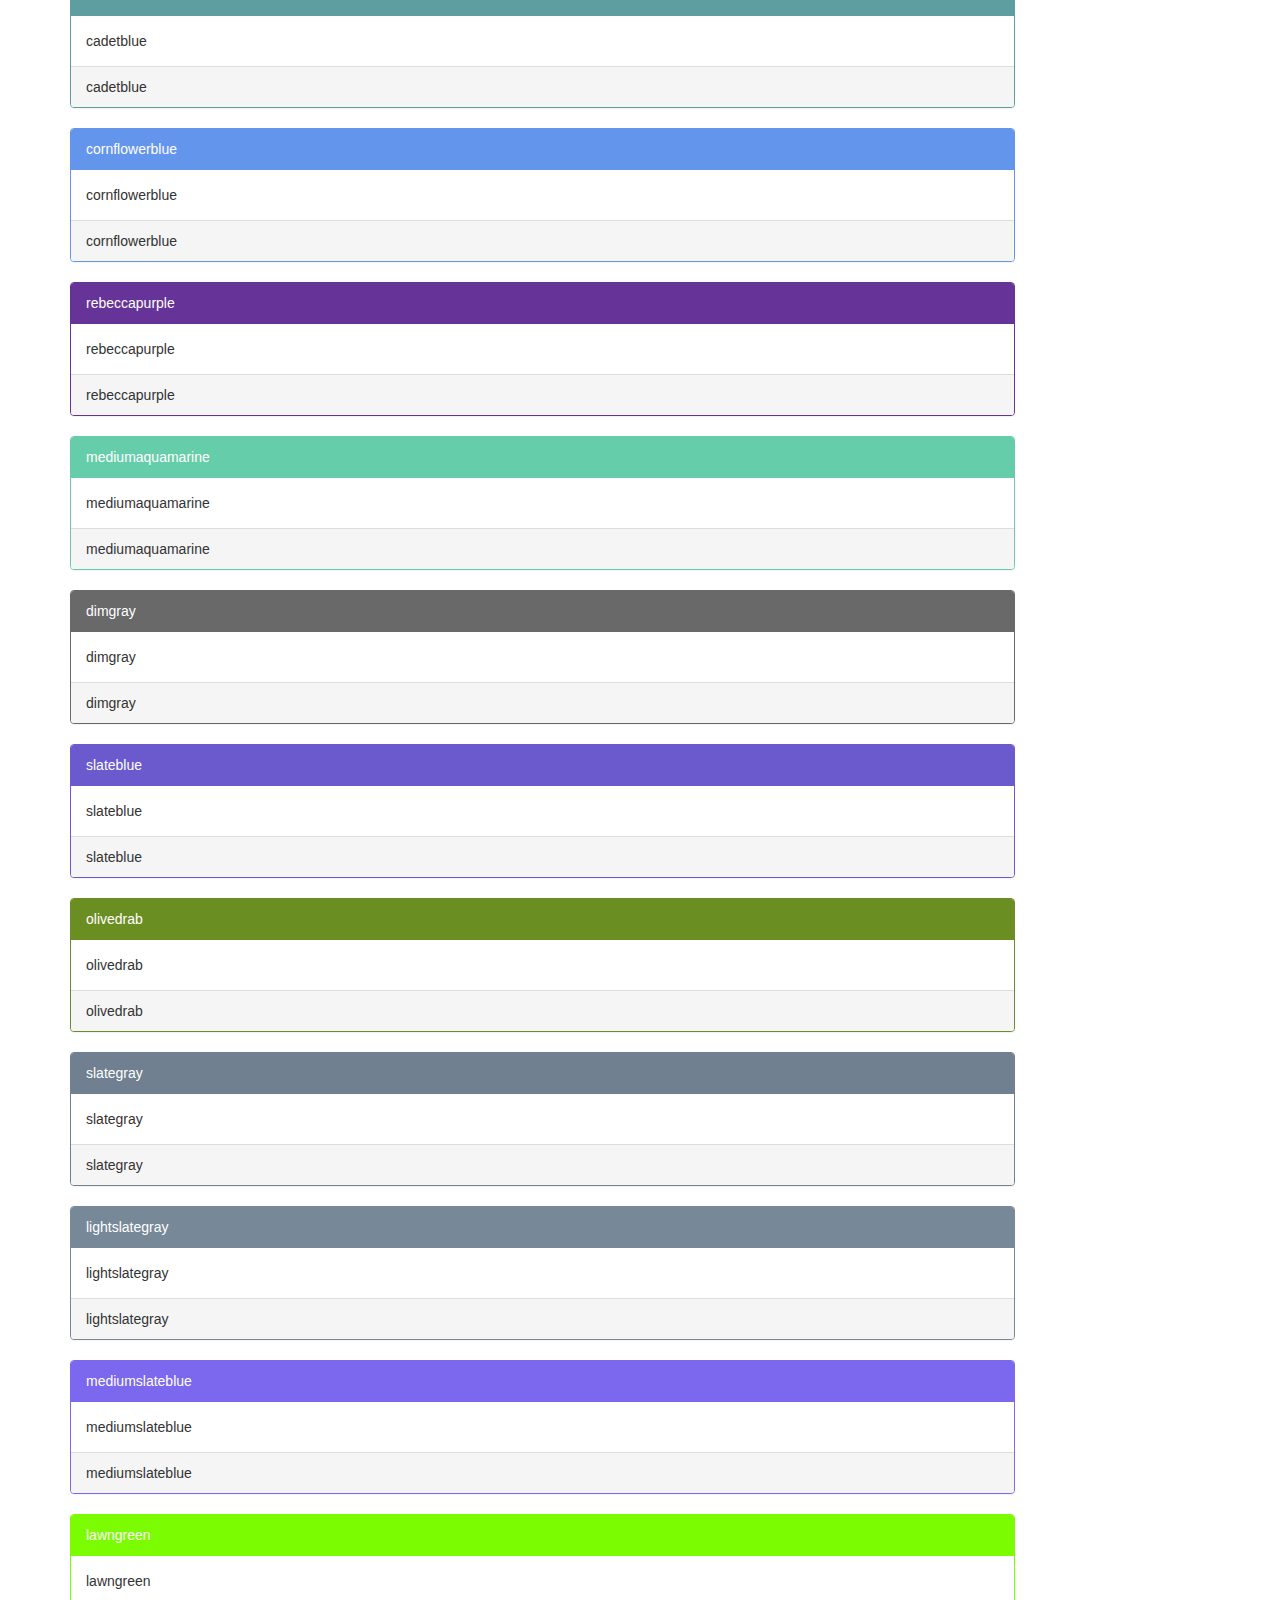
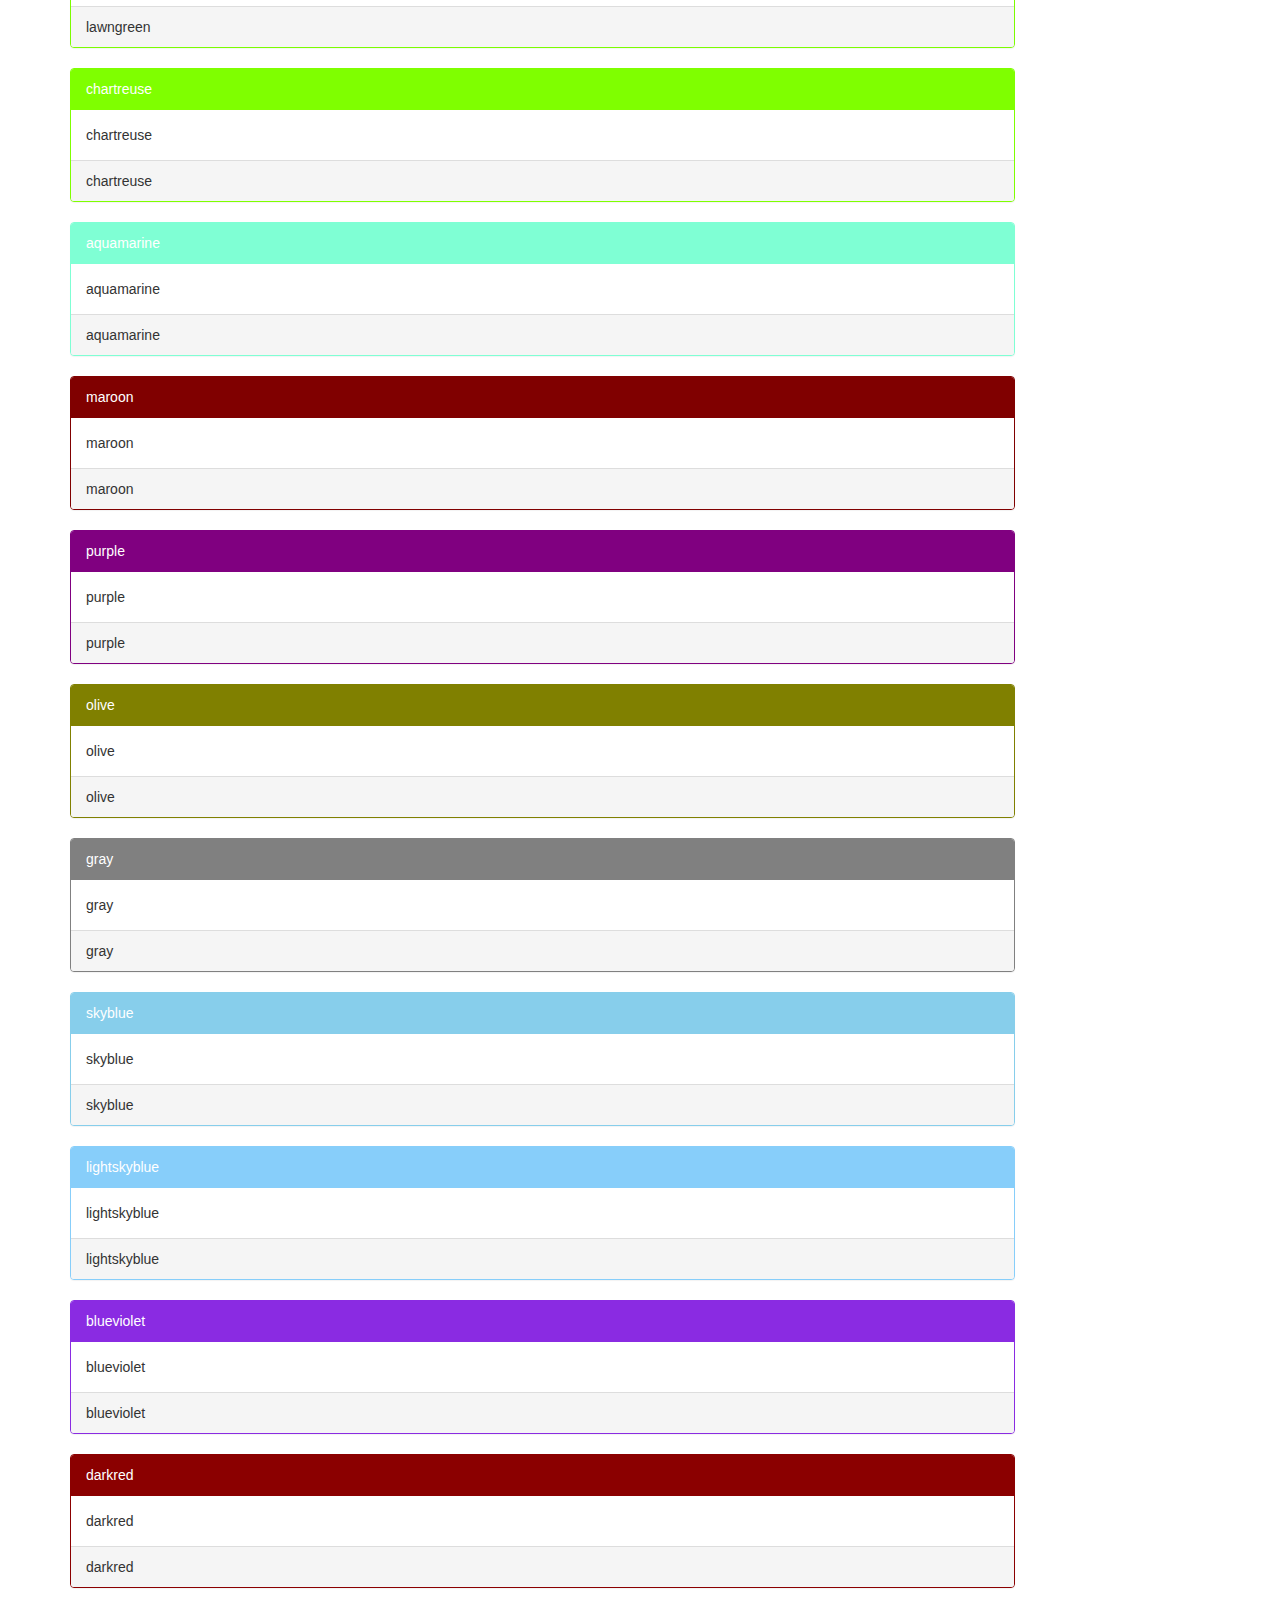
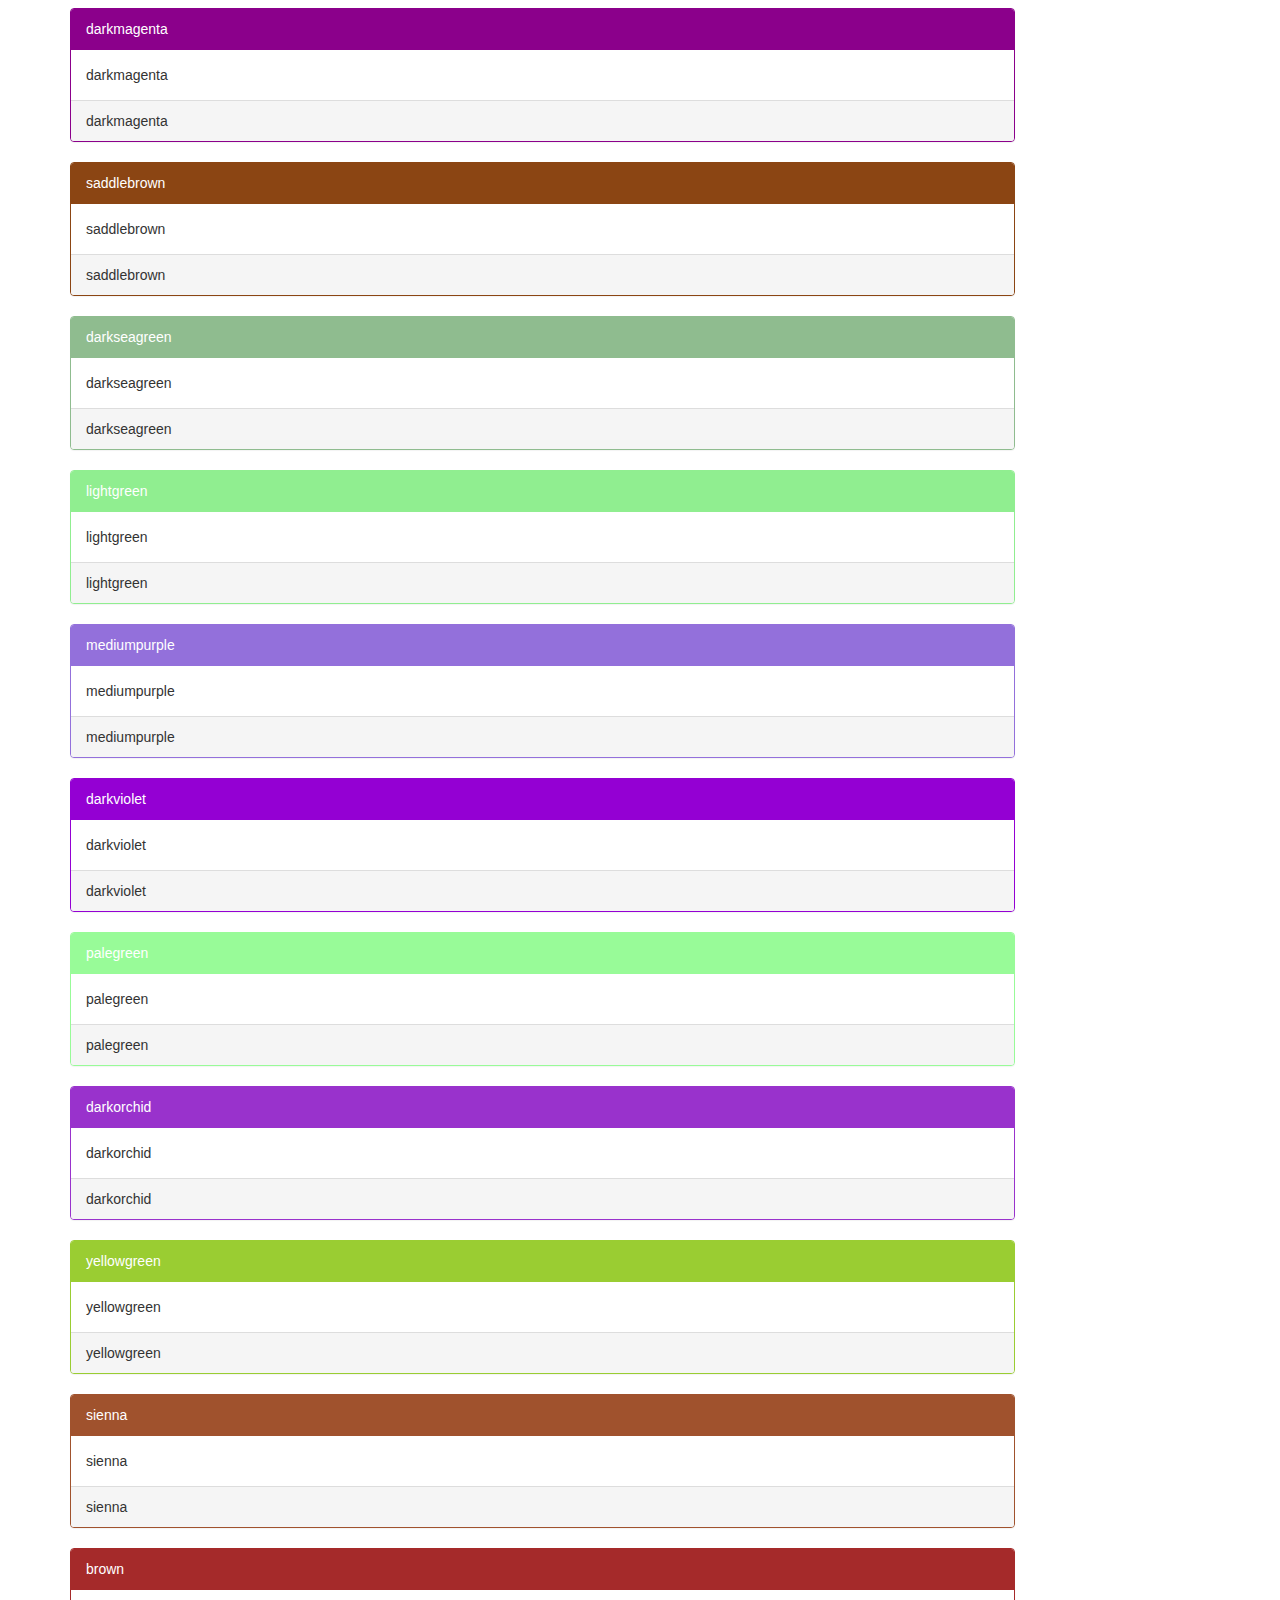
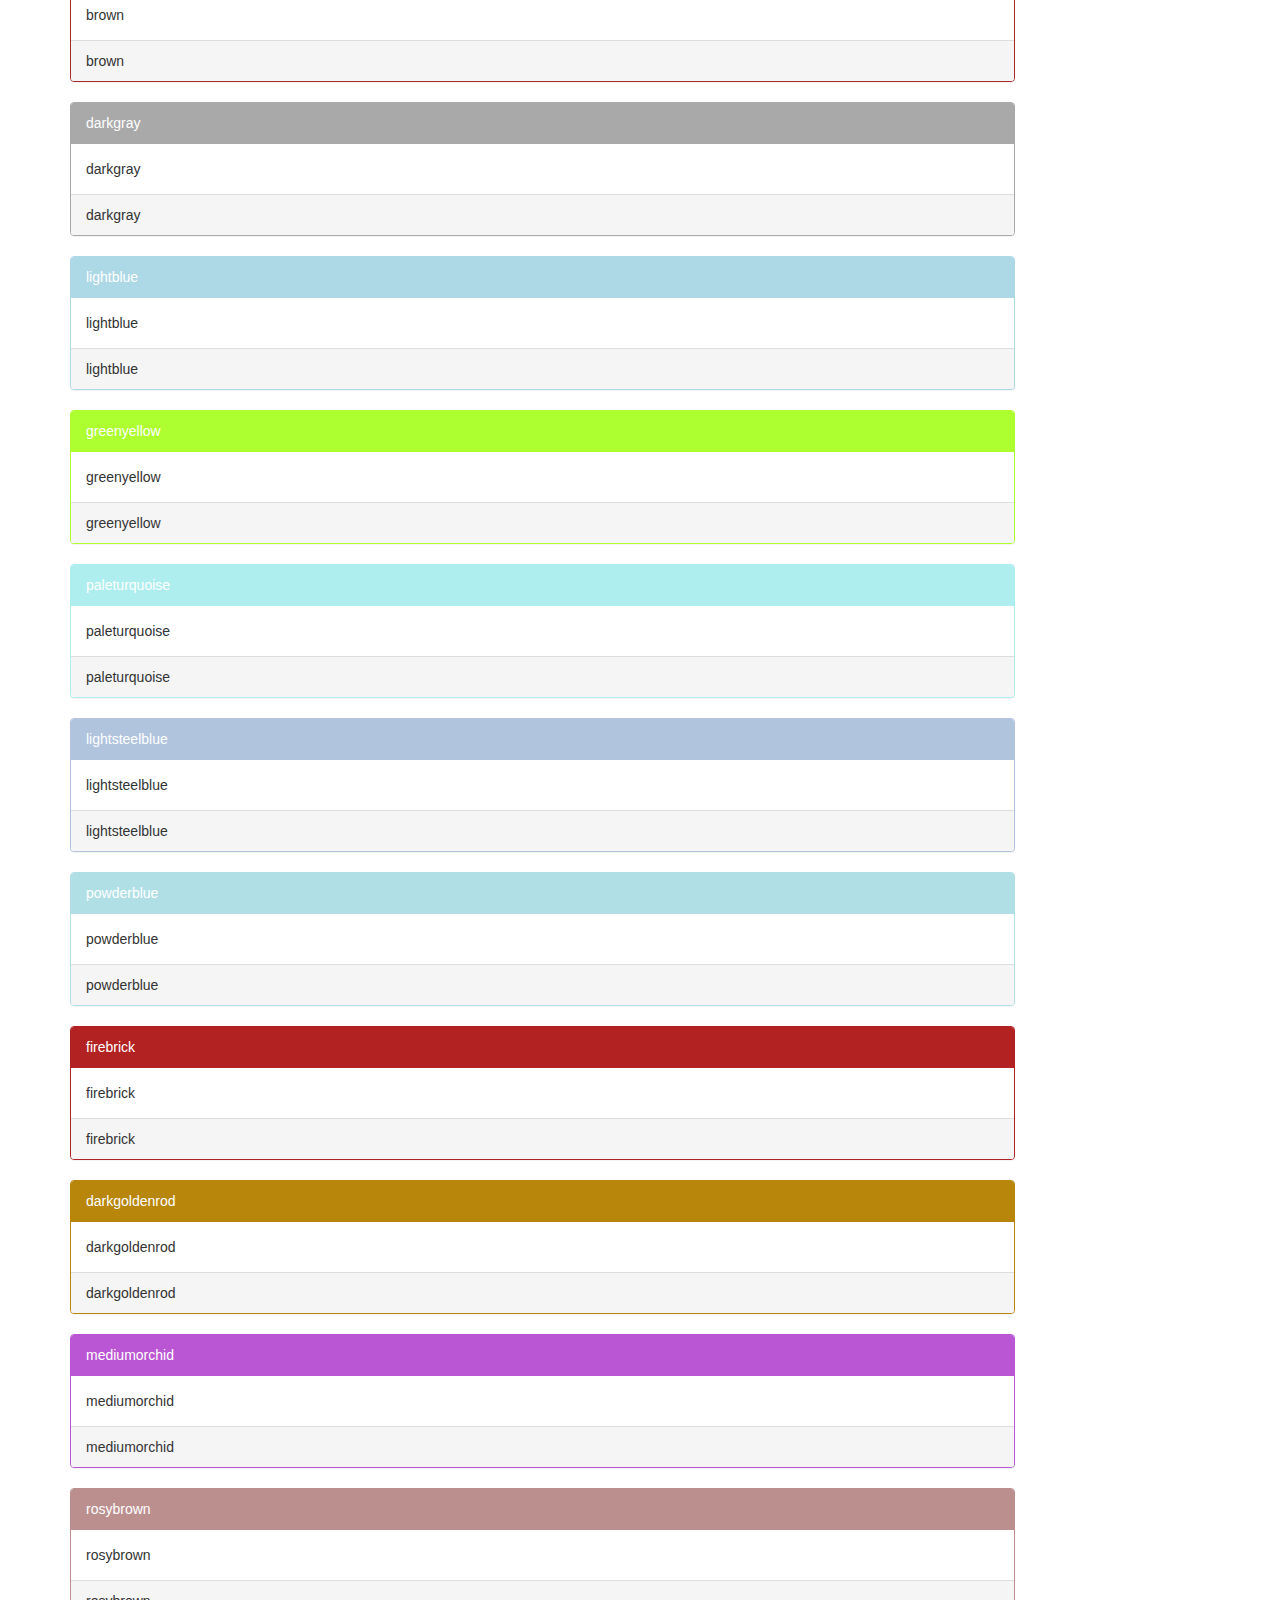
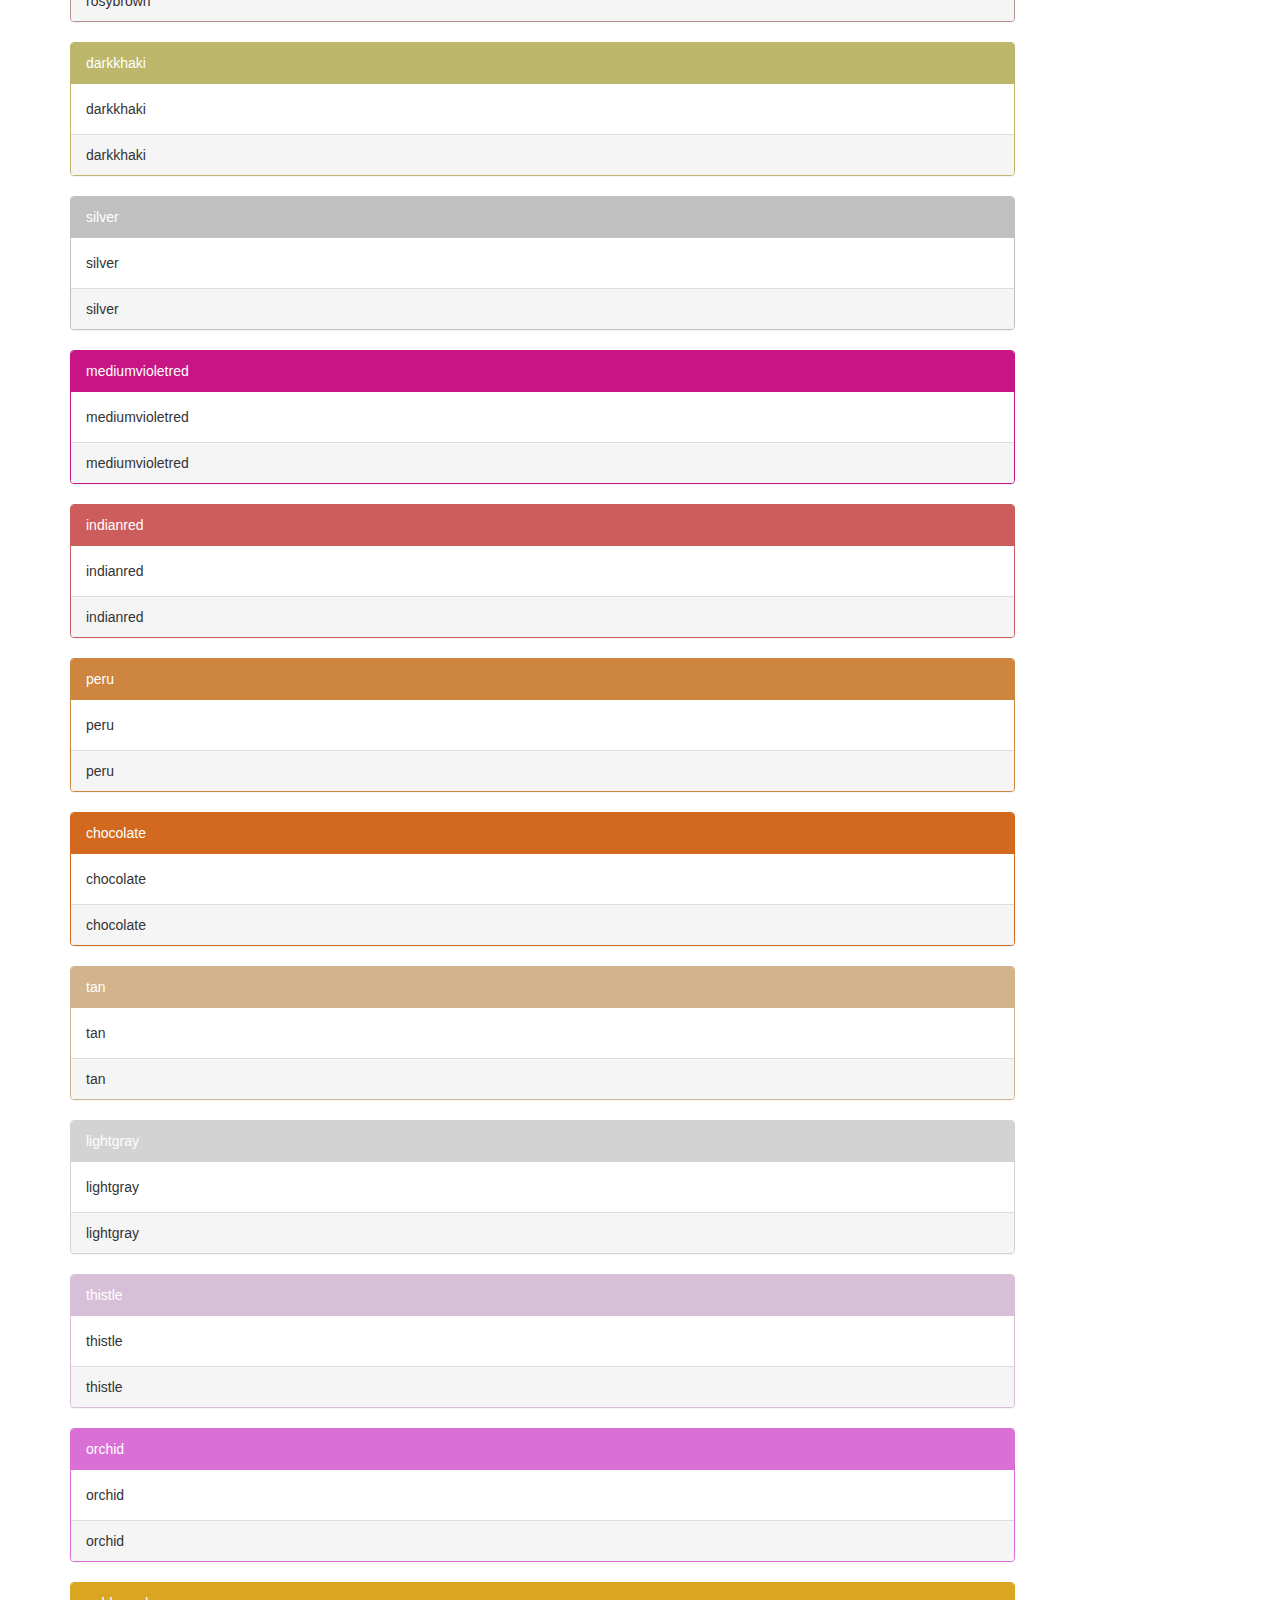
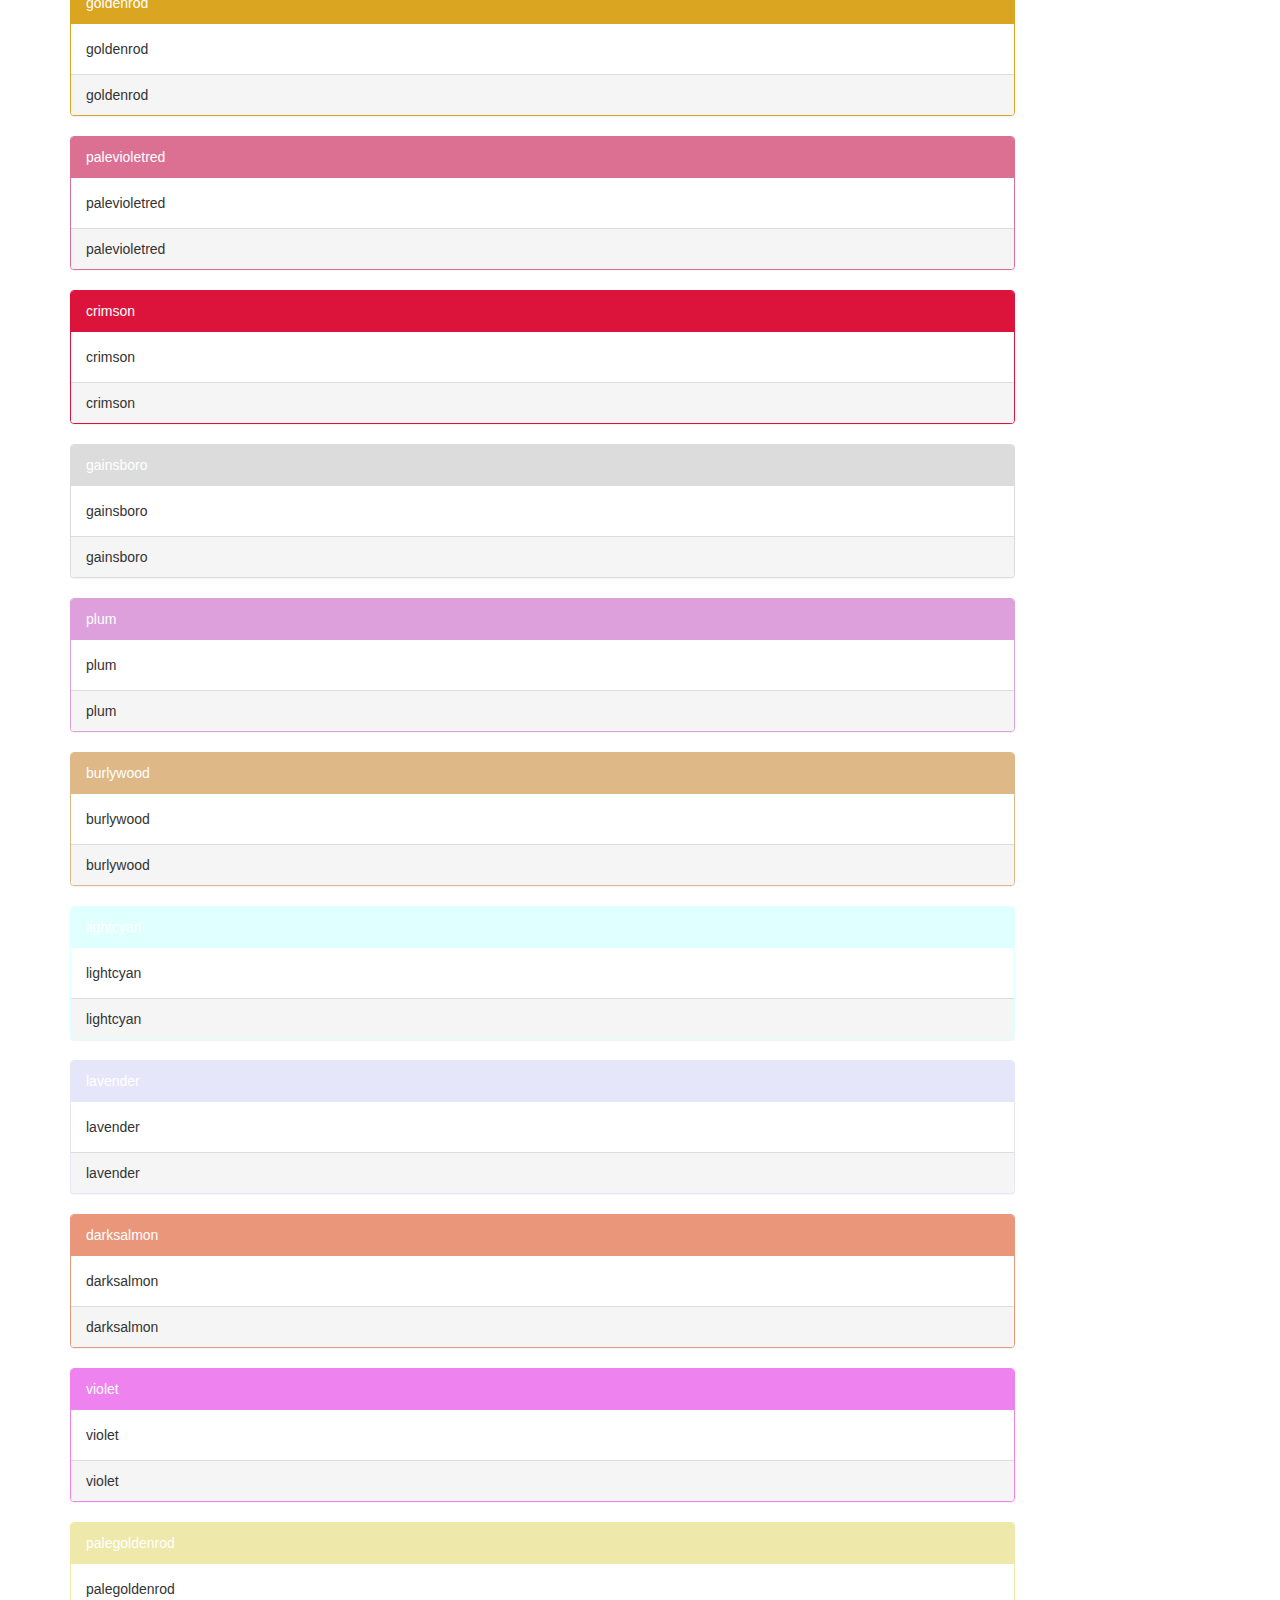
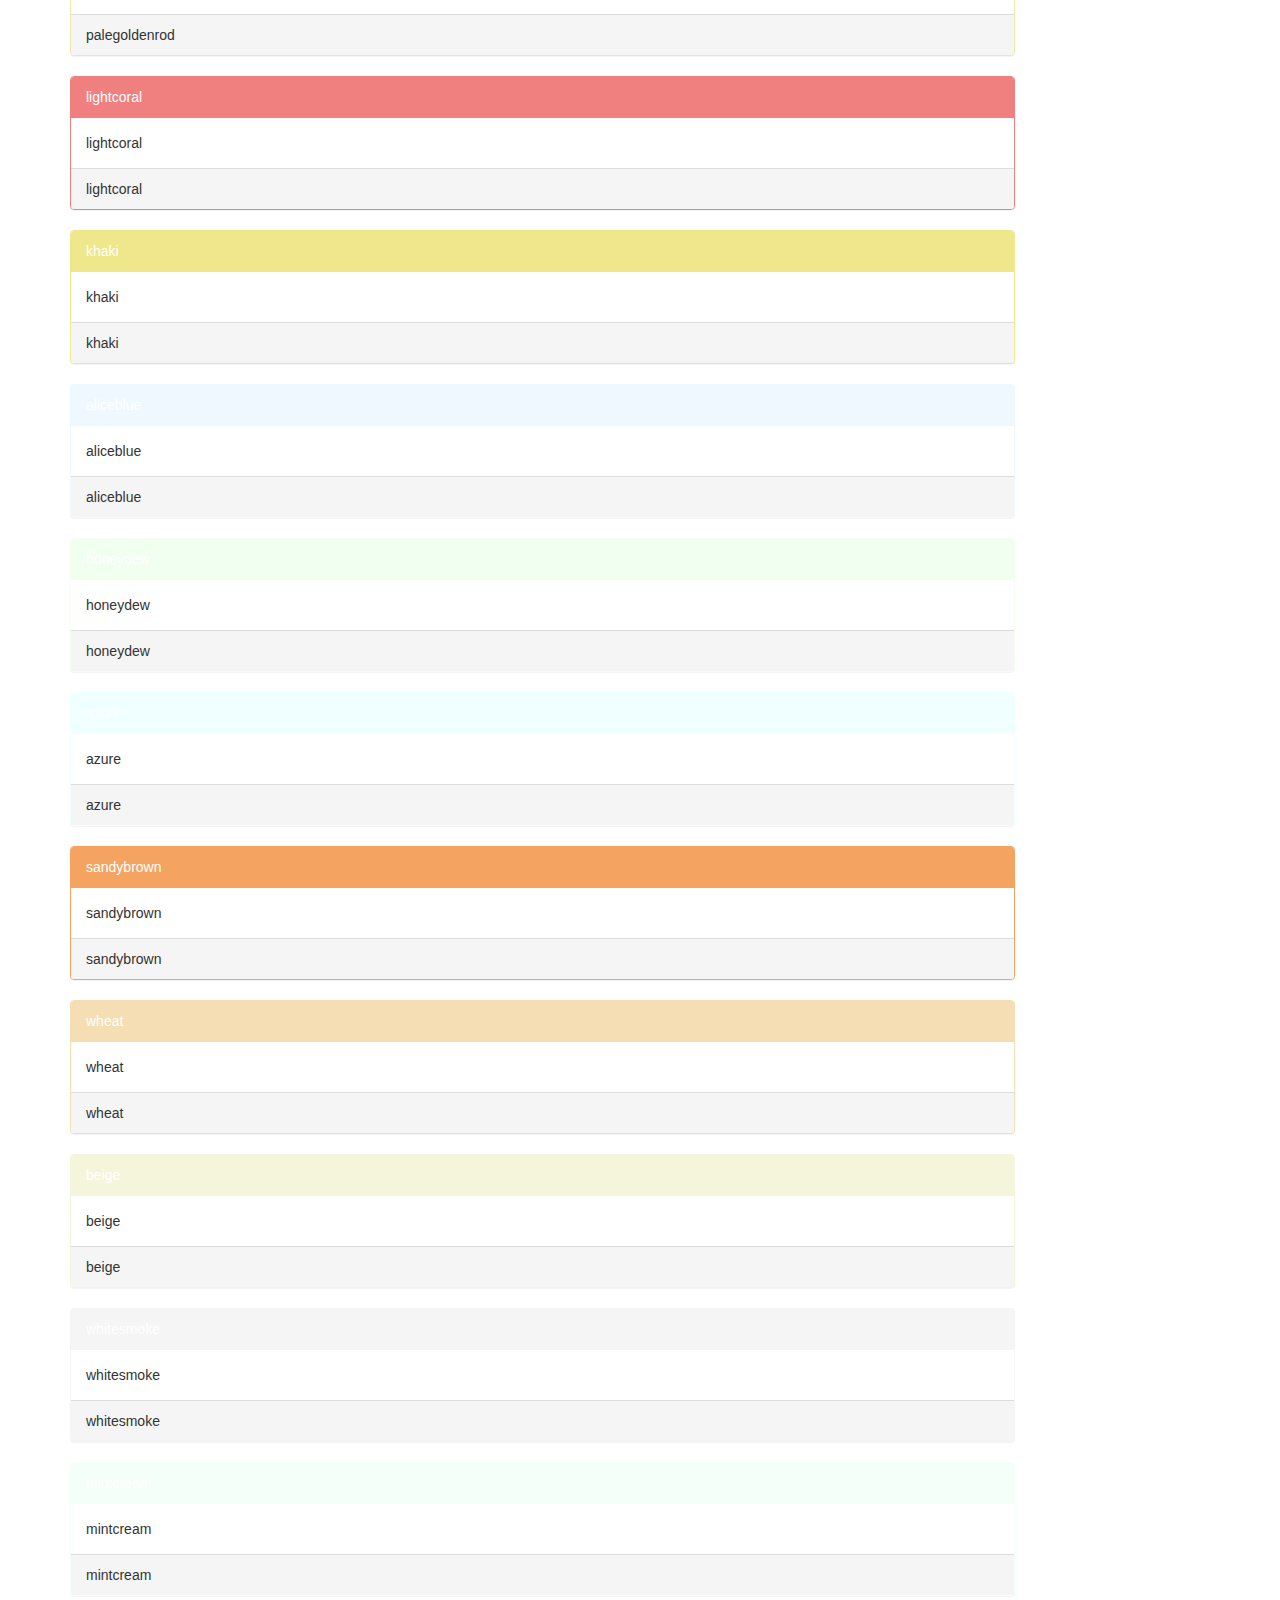
<file: examples/bs-colored-panel.html>
<html>
	<head>
		<title>bs-colored-callout examples</title>
 
        <link href='../assets/bootstrap/3.3.1/css/bootstrap.min.css' rel='stylesheet' type='text/css'/>
		<link href='../css/bs-colored-panel.min.css' rel='stylesheet' type='text/css'/>
		<script src='https://ajax.googleapis.com/ajax/libs/jquery/2.1.3/jquery.min.js' type='text/javascript'></script>
		<script src='../assets/bootstrap/3.3.1/js/bootstrap.min.js' type='text/javascript'></script>
        <script>
			var colores = new Array("black","navy","darkblue","mediumblue","blue","darkgreen","green","teal","darkcyan","deepskyblue","darkturquoise","mediumspringgreen","lime","springgreen","aqua","cyan","midnightblue","dodgerblue","lightseagreen","forestgreen","seagreen","darkslategray","limegreen","mediumseagreen","turquoise","royalblue","steelblue","darkslateblue","mediumturquoise","indigo","darkolivegreen","cadetblue","cornflowerblue","rebeccapurple","mediumaquamarine","dimgray","slateblue","olivedrab","slategray","lightslategray","mediumslateblue","lawngreen","chartreuse","aquamarine","maroon","purple","olive","gray","skyblue","lightskyblue","blueviolet","darkred","darkmagenta","saddlebrown","darkseagreen","lightgreen","mediumpurple","darkviolet","palegreen","darkorchid","yellowgreen","sienna","brown","darkgray","lightblue","greenyellow","paleturquoise","lightsteelblue","powderblue","firebrick","darkgoldenrod","mediumorchid","rosybrown","darkkhaki","silver","mediumvioletred","indianred","peru","chocolate","tan","lightgray","thistle","orchid","goldenrod","palevioletred","crimson","gainsboro","plum","burlywood","lightcyan","lavender","darksalmon","violet","palegoldenrod","lightcoral","khaki","aliceblue","honeydew","azure","sandybrown","wheat","beige","whitesmoke","mintcream","ghostwhite","salmon","antiquewhite","linen","lightgoldenrodyellow","oldlace","red","fuchsia","magenta","deeppink","orangered","tomato","hotpink","coral","darkorange","lightsalmon","orange","lightpink","pink","gold","peachpuff","navajowhite","moccasin","bisque","mistyrose","blanchedalmond","papayawhip","lavenderblush","seashell","cornsilk","lemonchiffon","floralwhite","snow","yellow","lightyellow","ivory","white");
			$(document).ready(function () {
				var resultado = "";
				for(i=0; i<colores.length;i++){
					var $div = $(document.createElement("div"));
					$div.addClass("panel").addClass("panel-"+colores[i]);
					$div.attr("id","div-"+colores[i]);
					var $head = $(document.createElement("div"));
					$head.addClass("panel-heading");
					$head.text(colores[i]);
					$div.append($head);
					var $body = $(document.createElement("div"));
					$body.addClass("panel-body");
					$body.text(colores[i]);
					$div.append($body);
					var $footer = $(document.createElement("div"));
					$footer.addClass("panel-footer");
					$footer.text(colores[i]);
					$div.append($footer);
					$("#samplearea").append($div);
				}
			});			
		</script>		
	</head>
	<body class="container"> 
		<div class="row">
			<div id="samplearea" class="col-md-10">
			</div>
			<div id="menu" class="col-md-2">
				<h3>Nube de colores</h3>
				<ul class="list-inline"></ul>
			</div>	
		</div>
			
	</body>
</html>
</file>
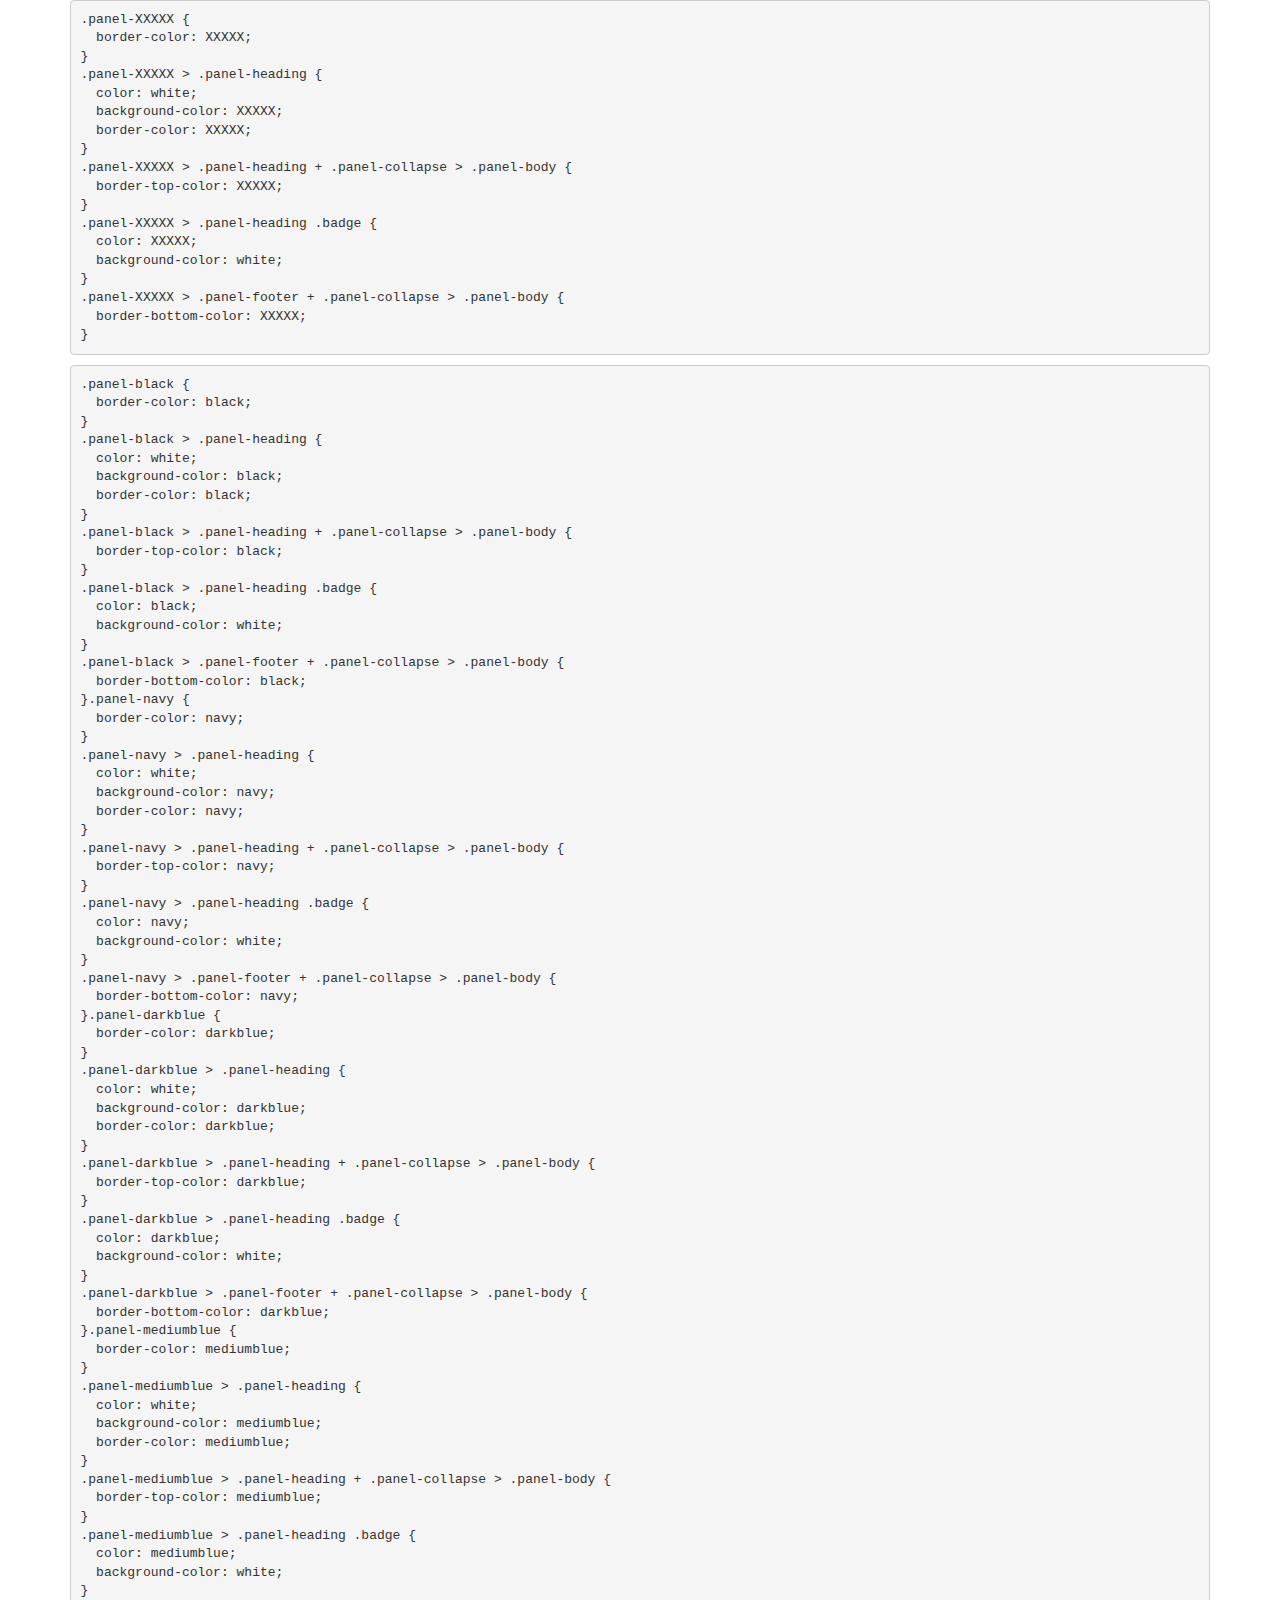
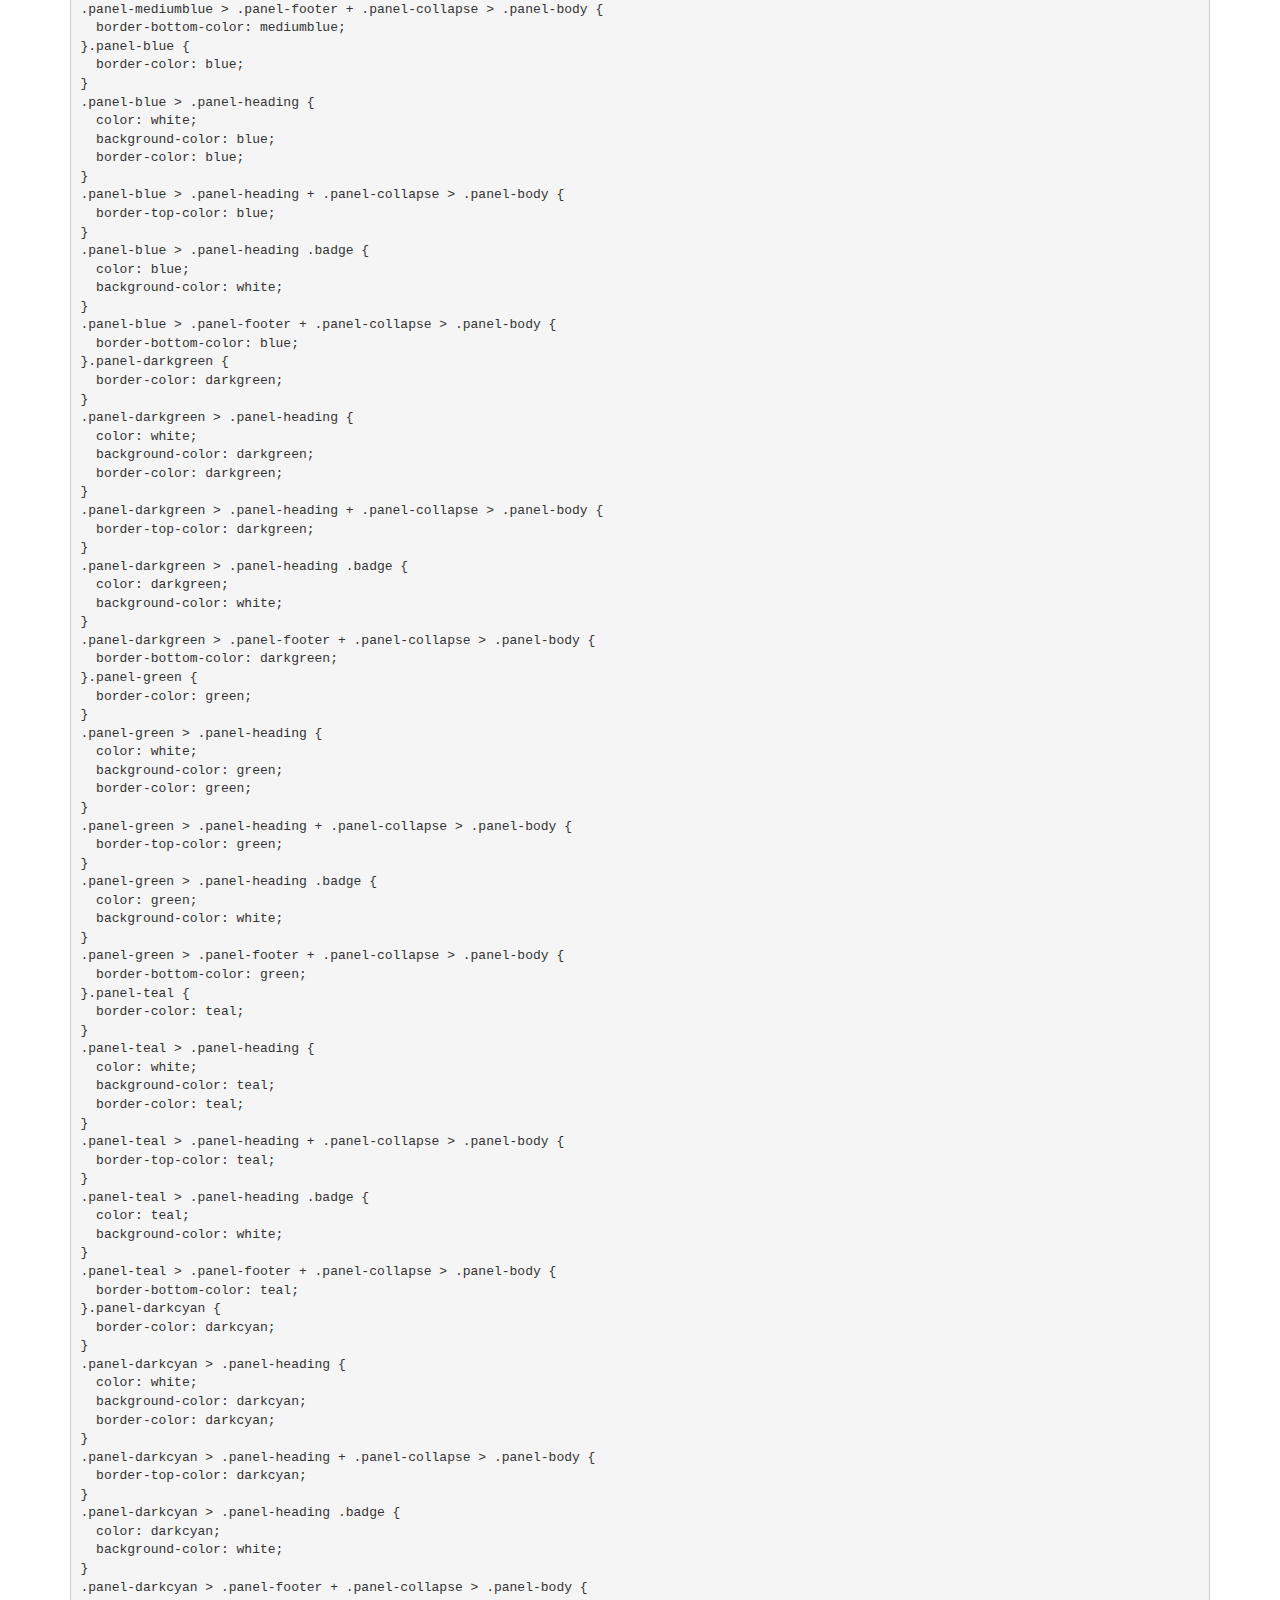
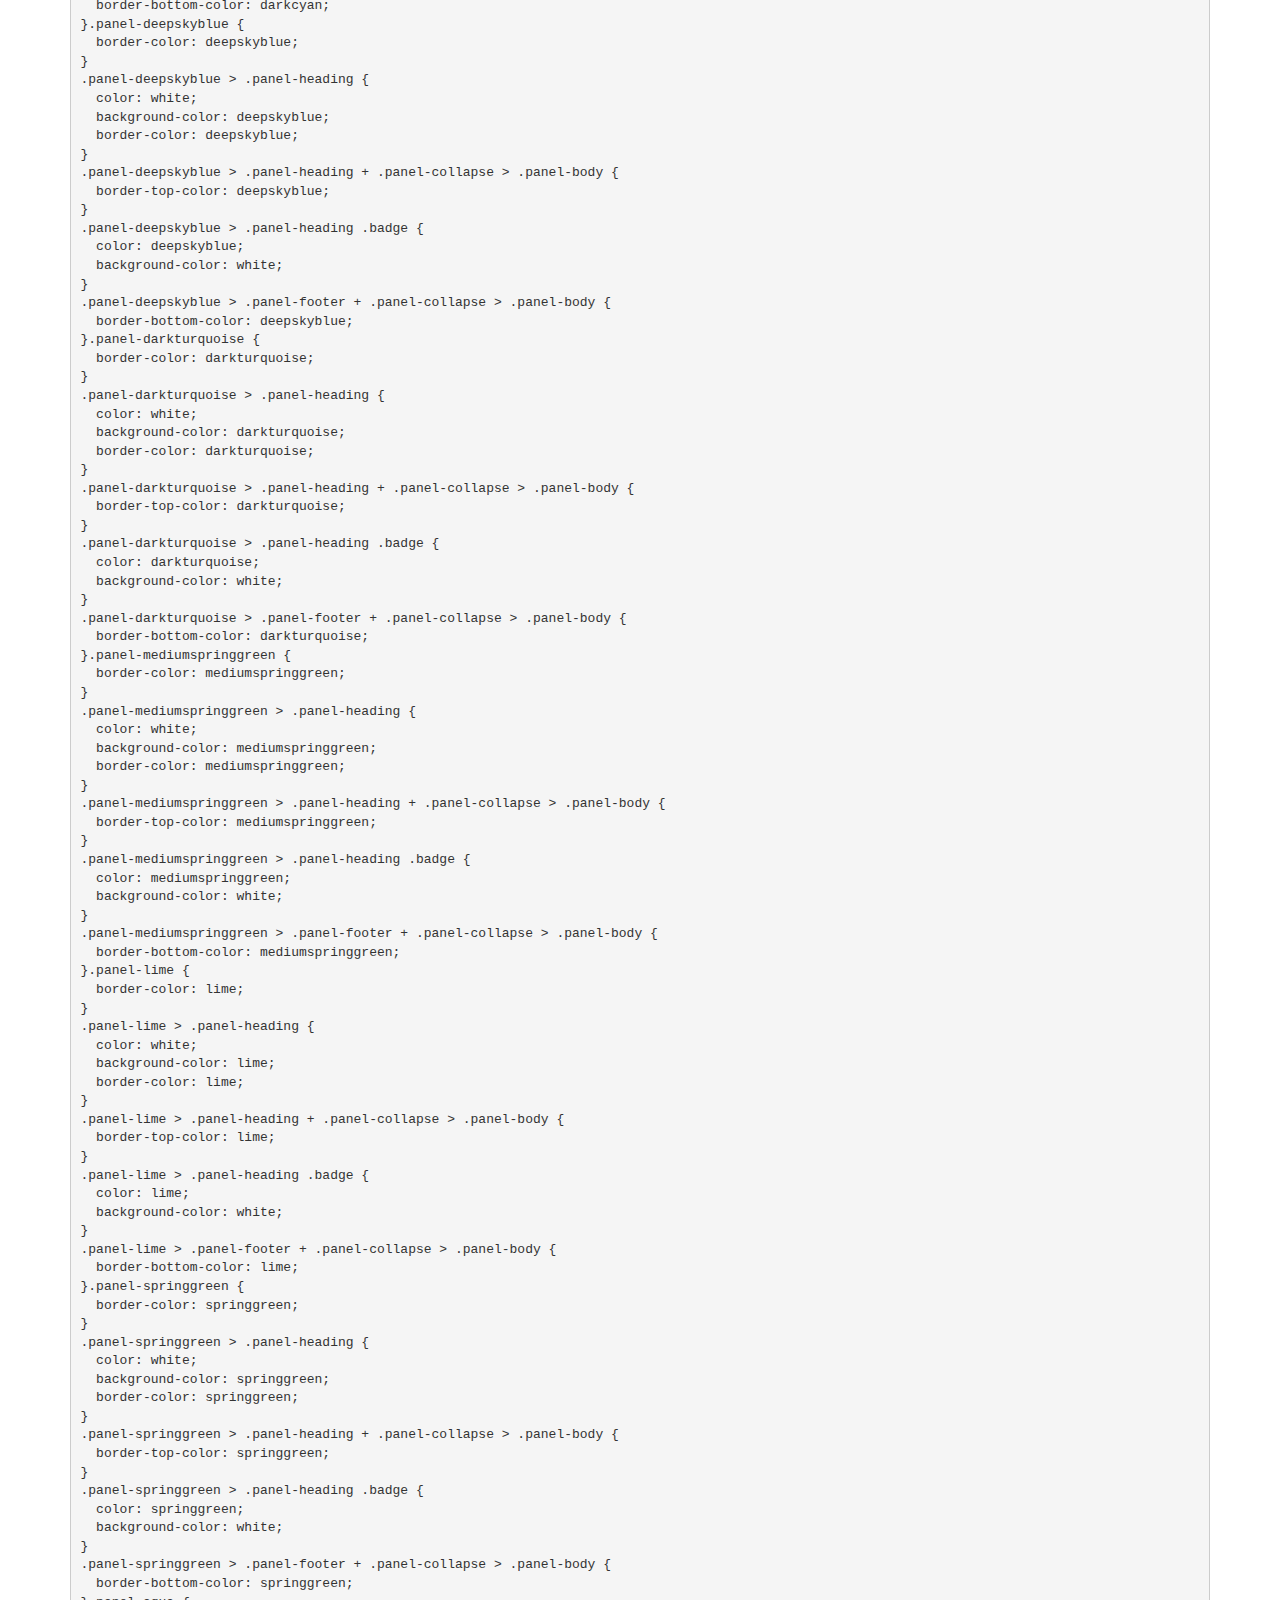
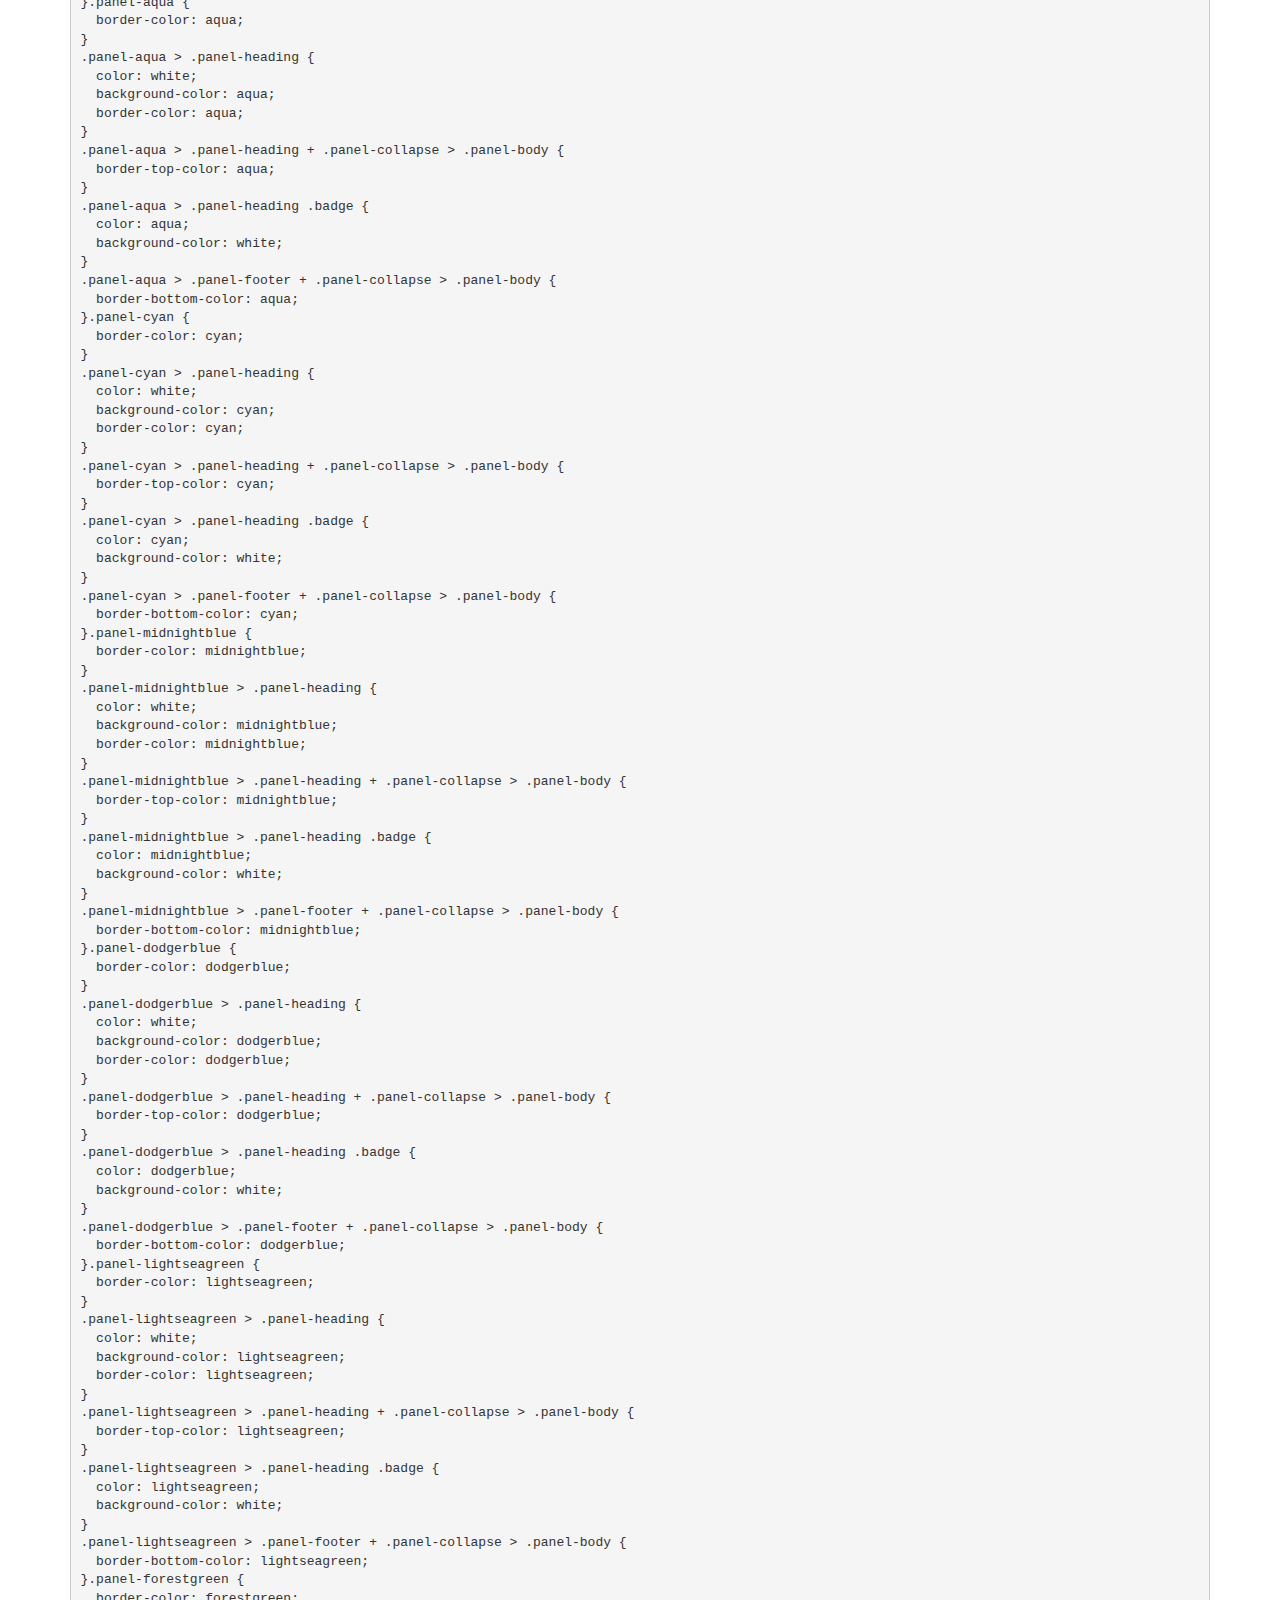
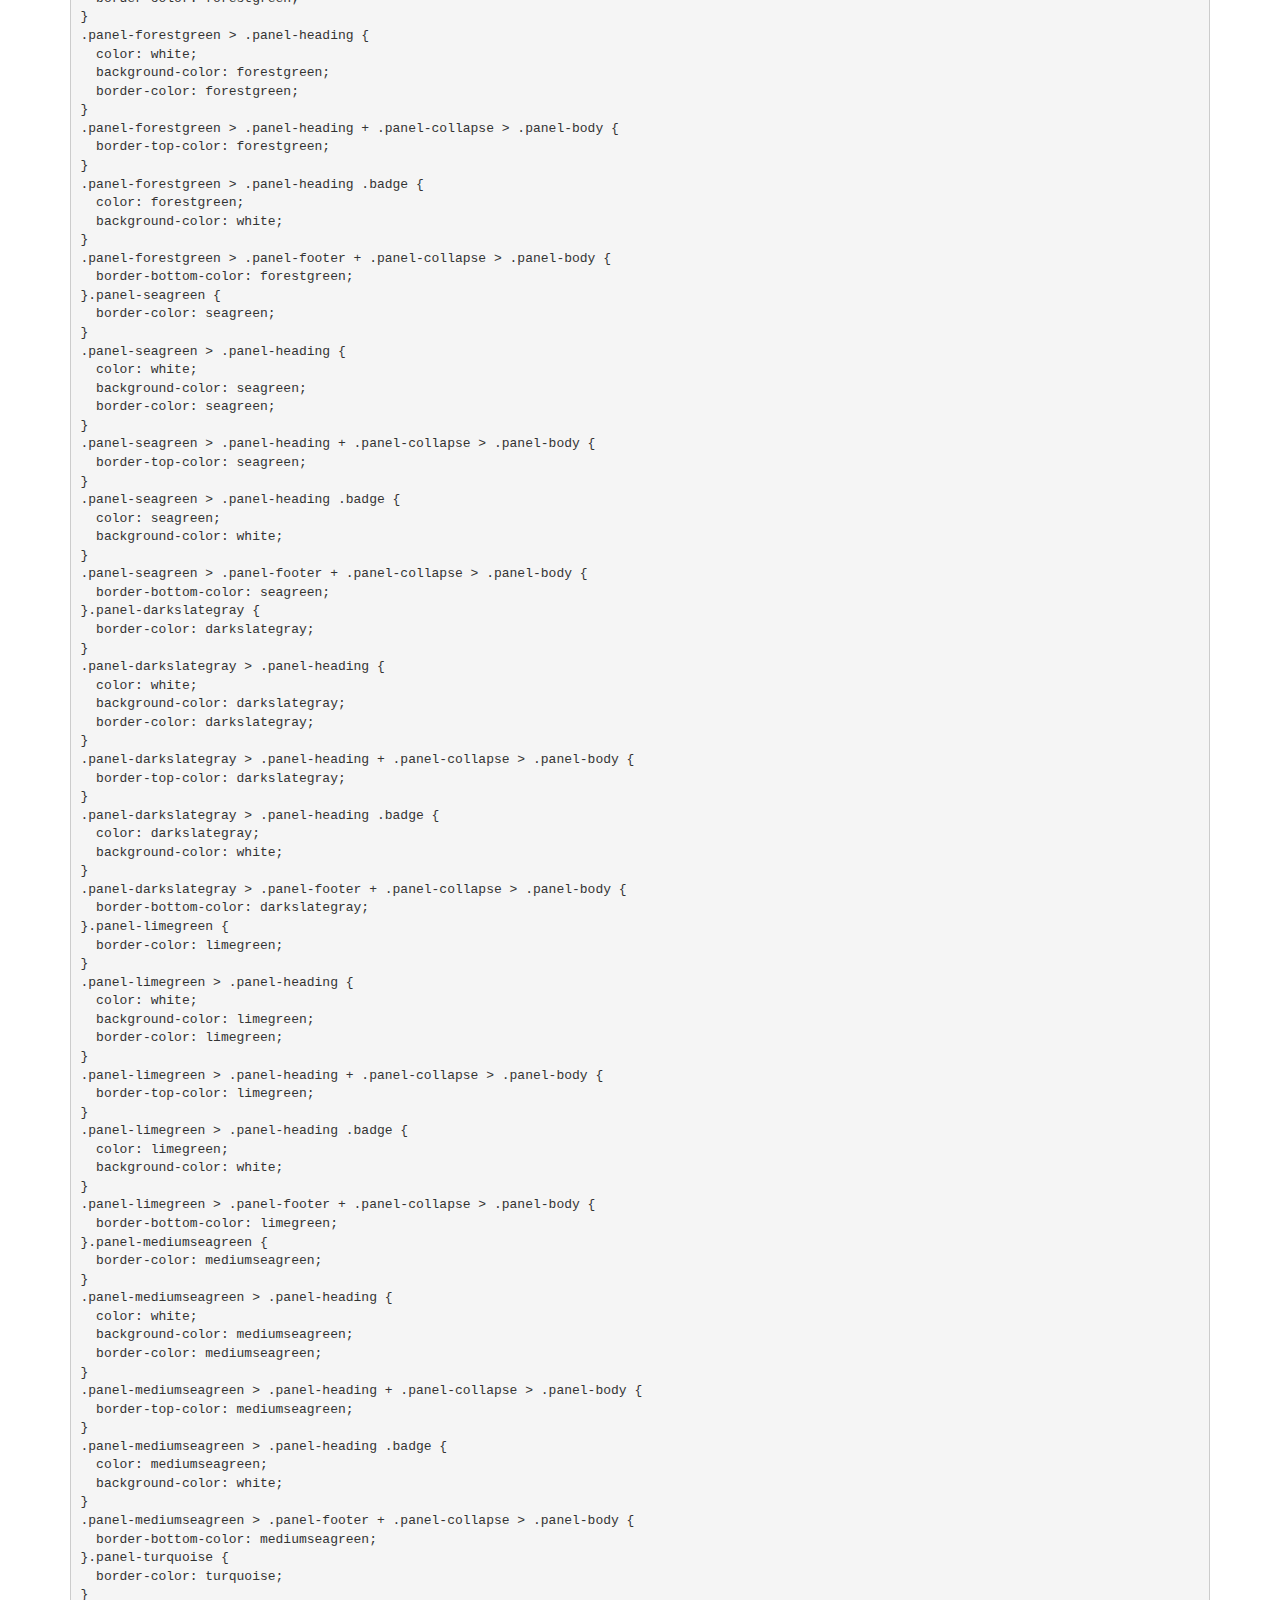
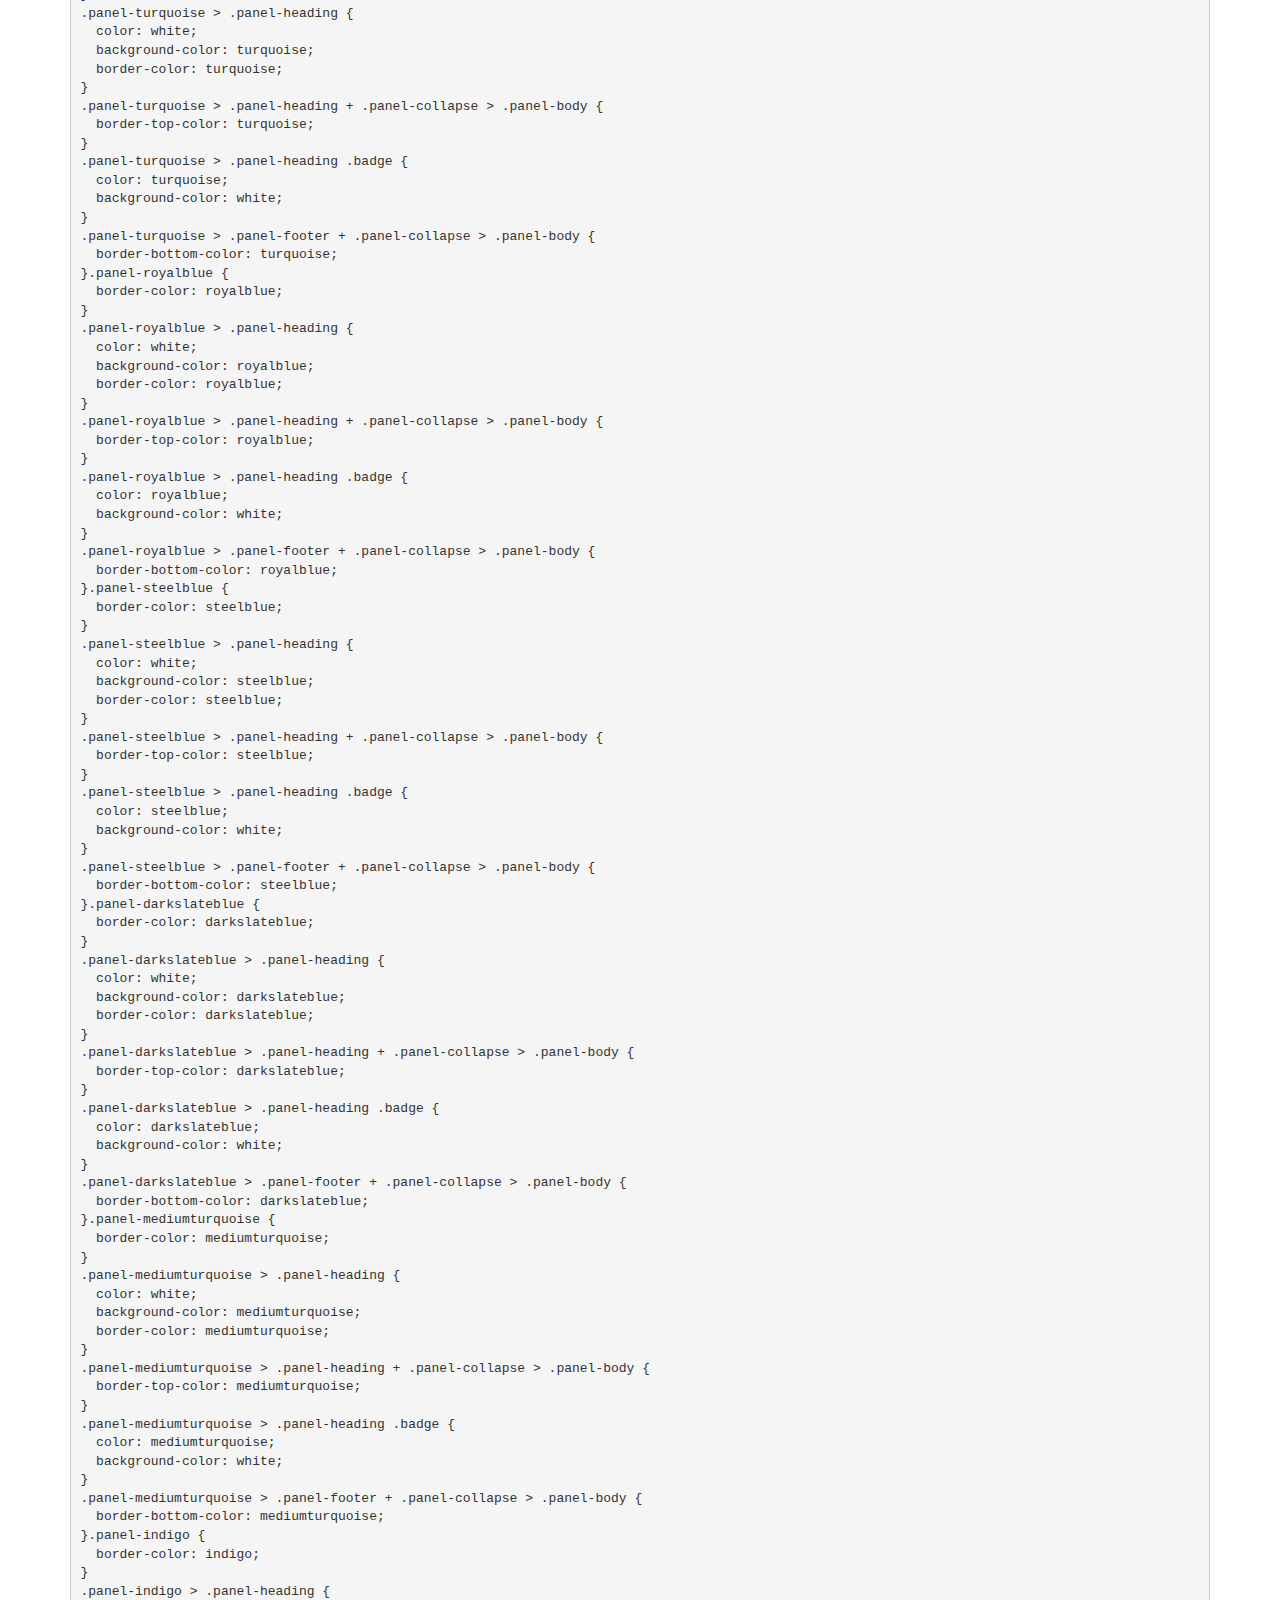
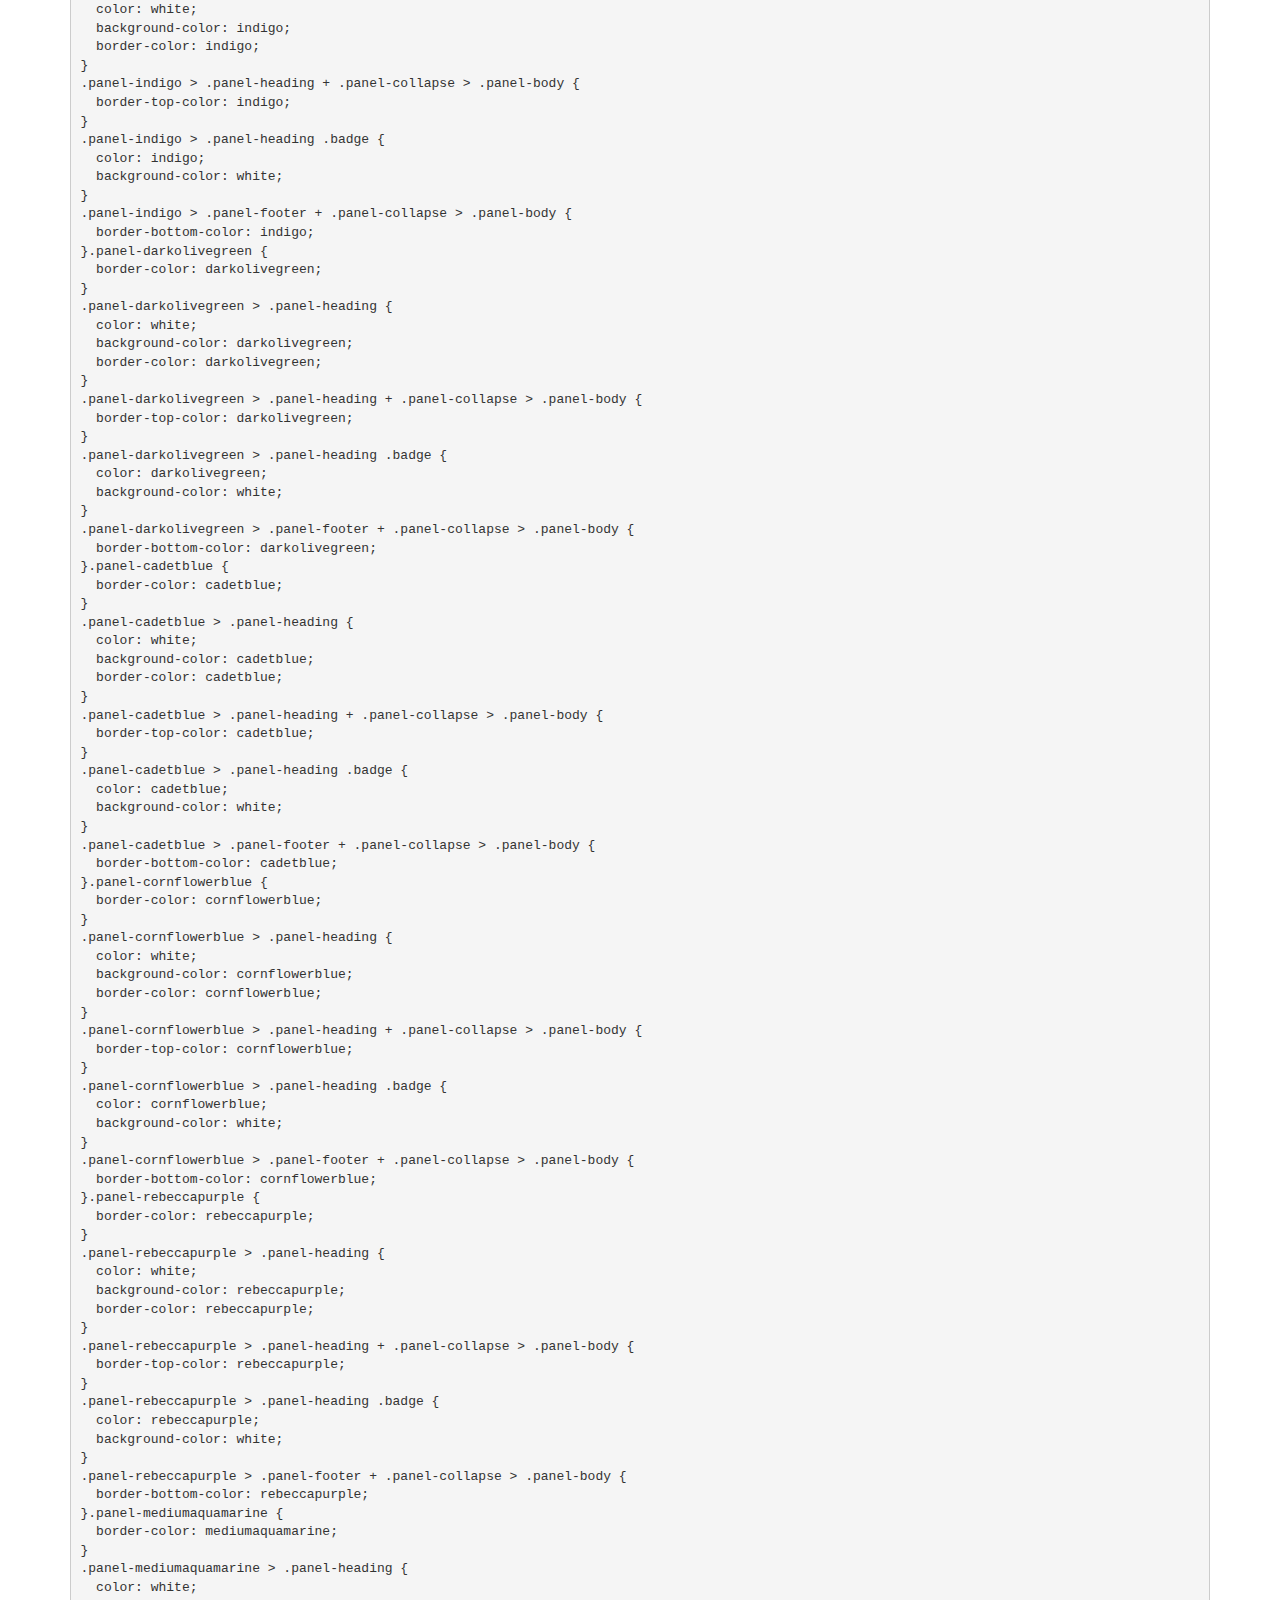
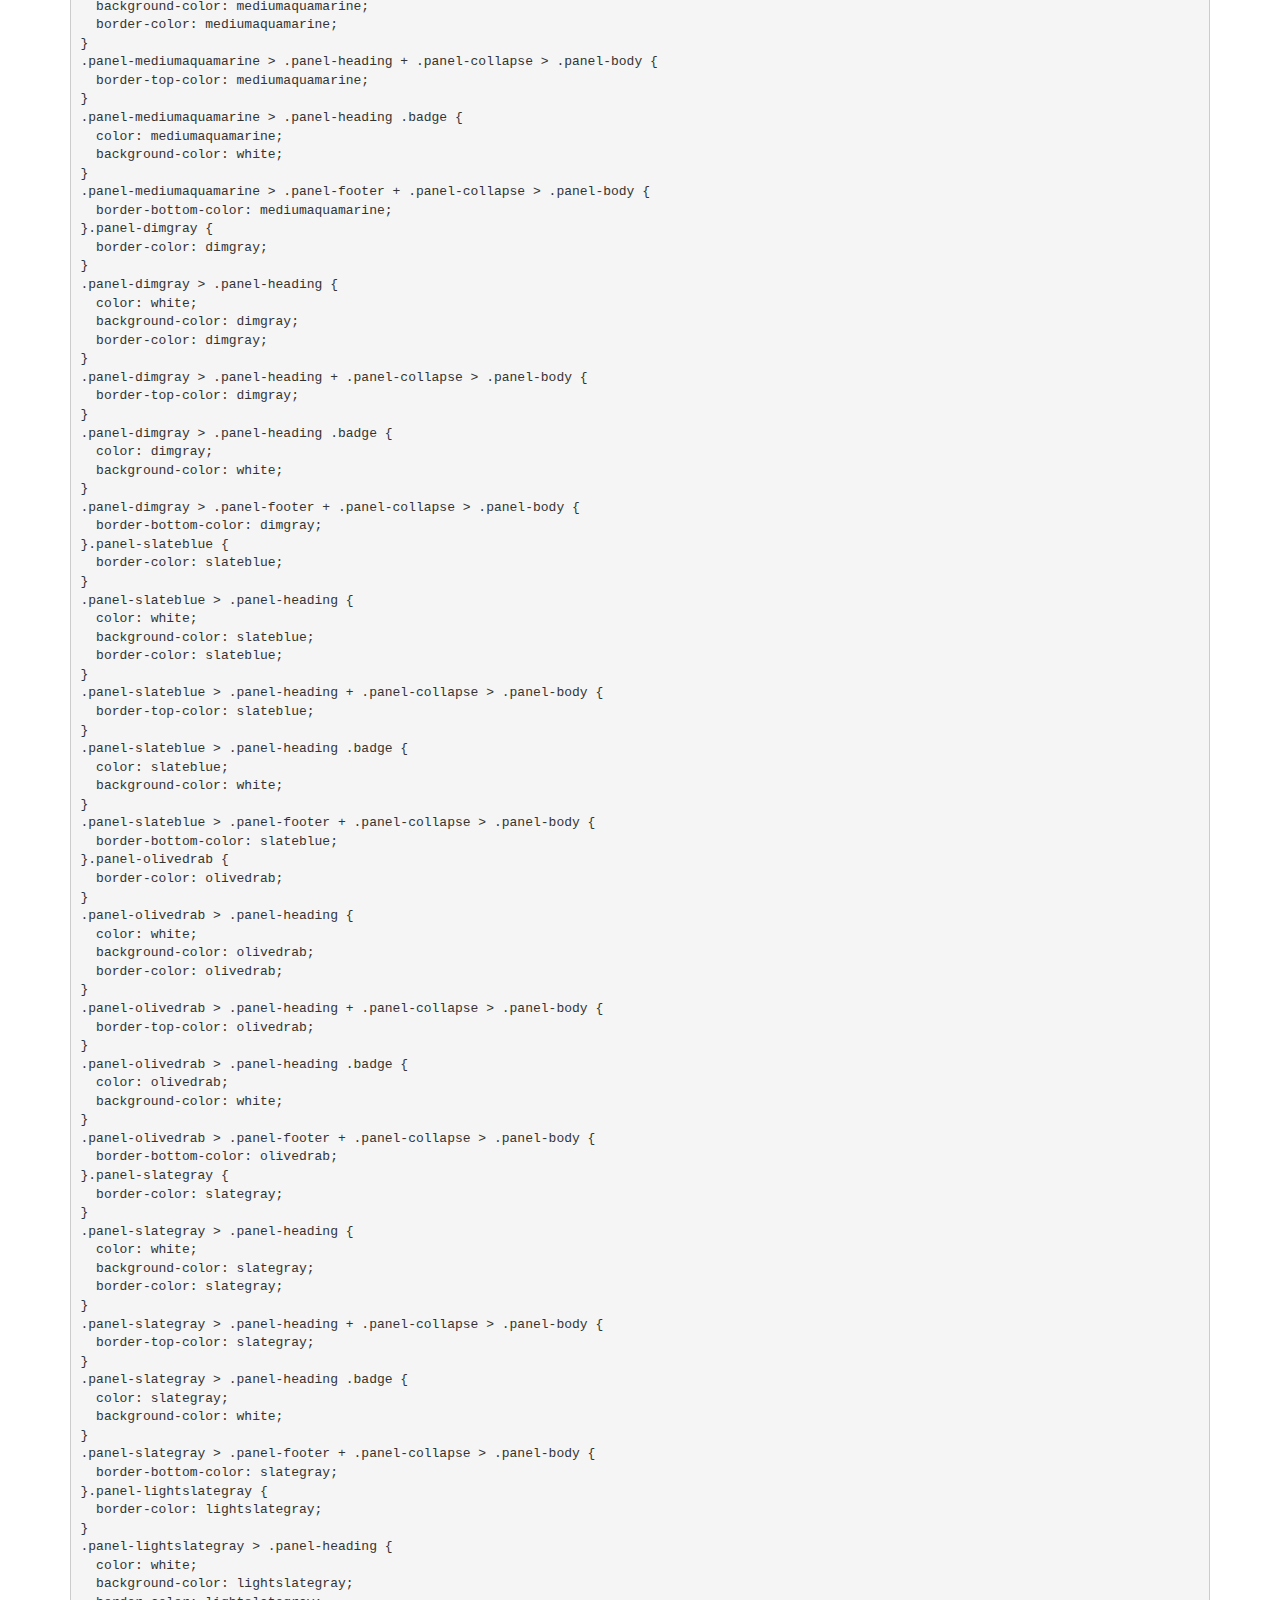
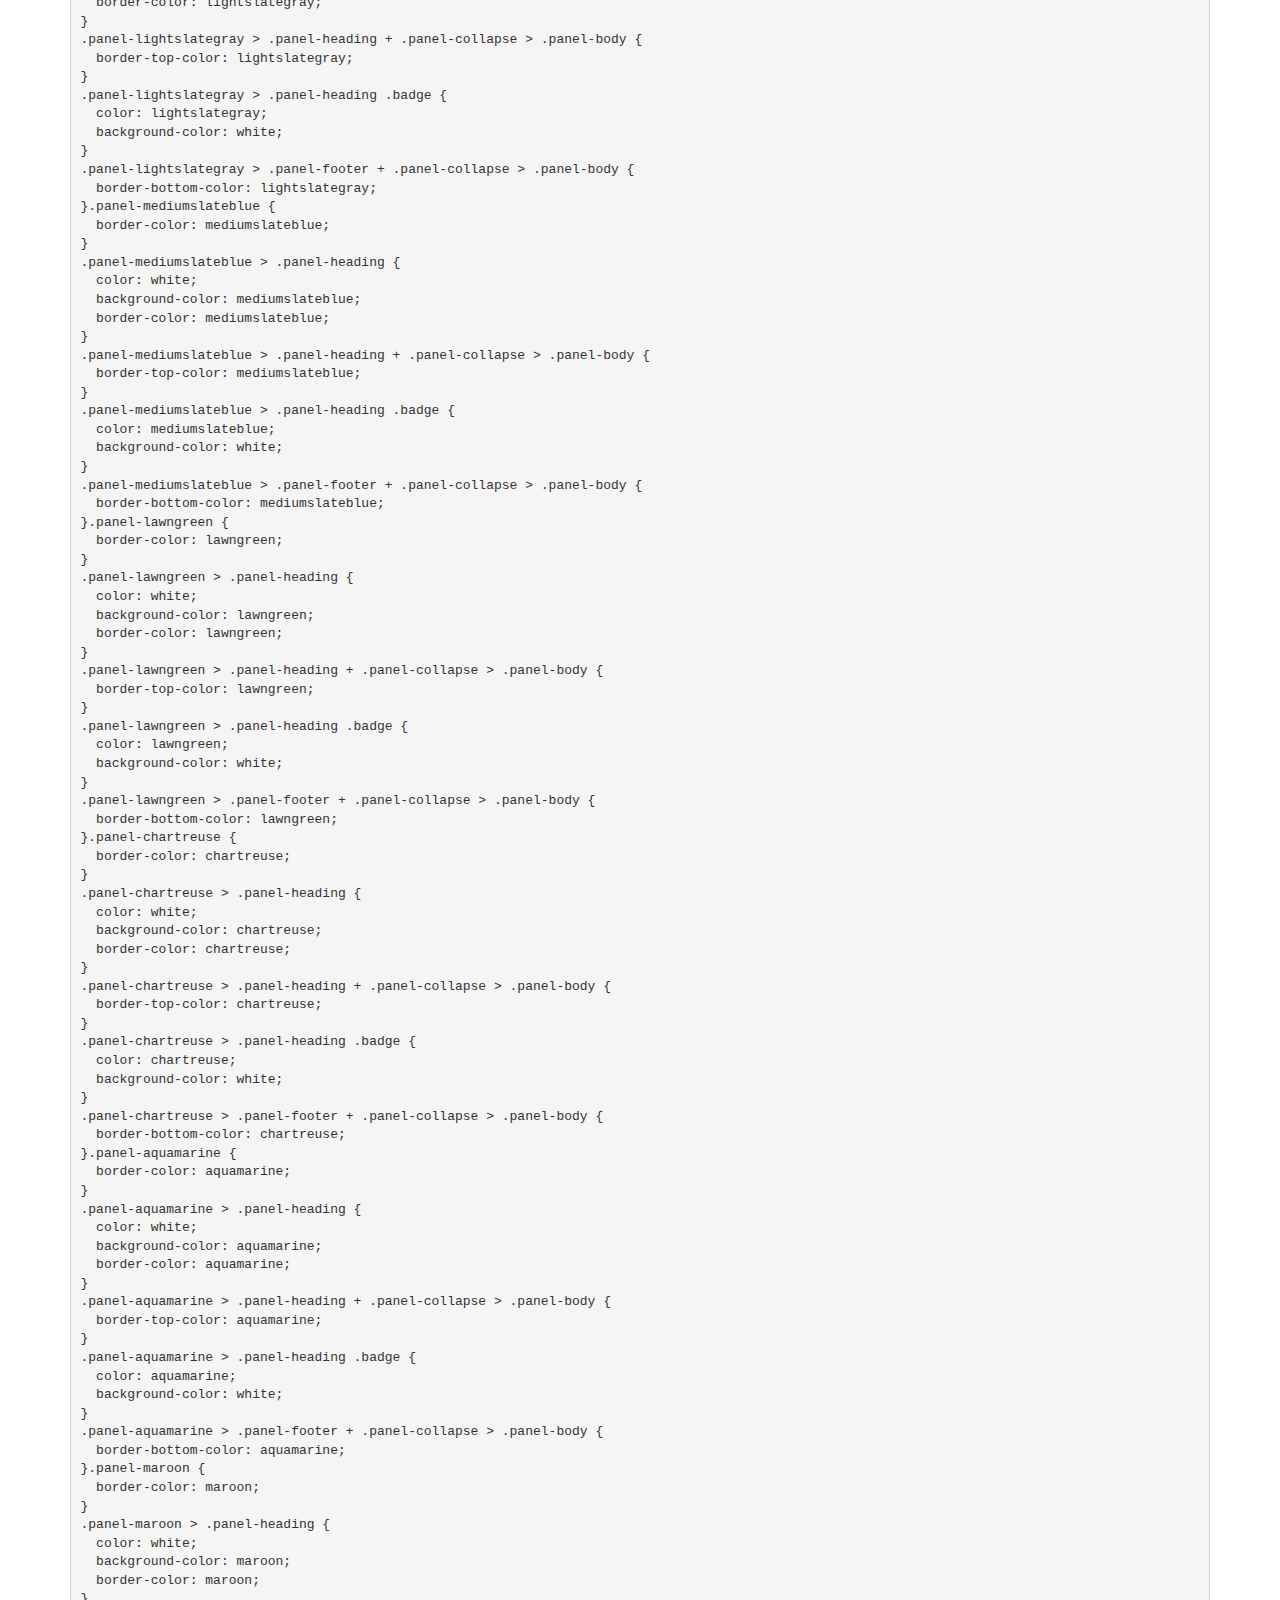
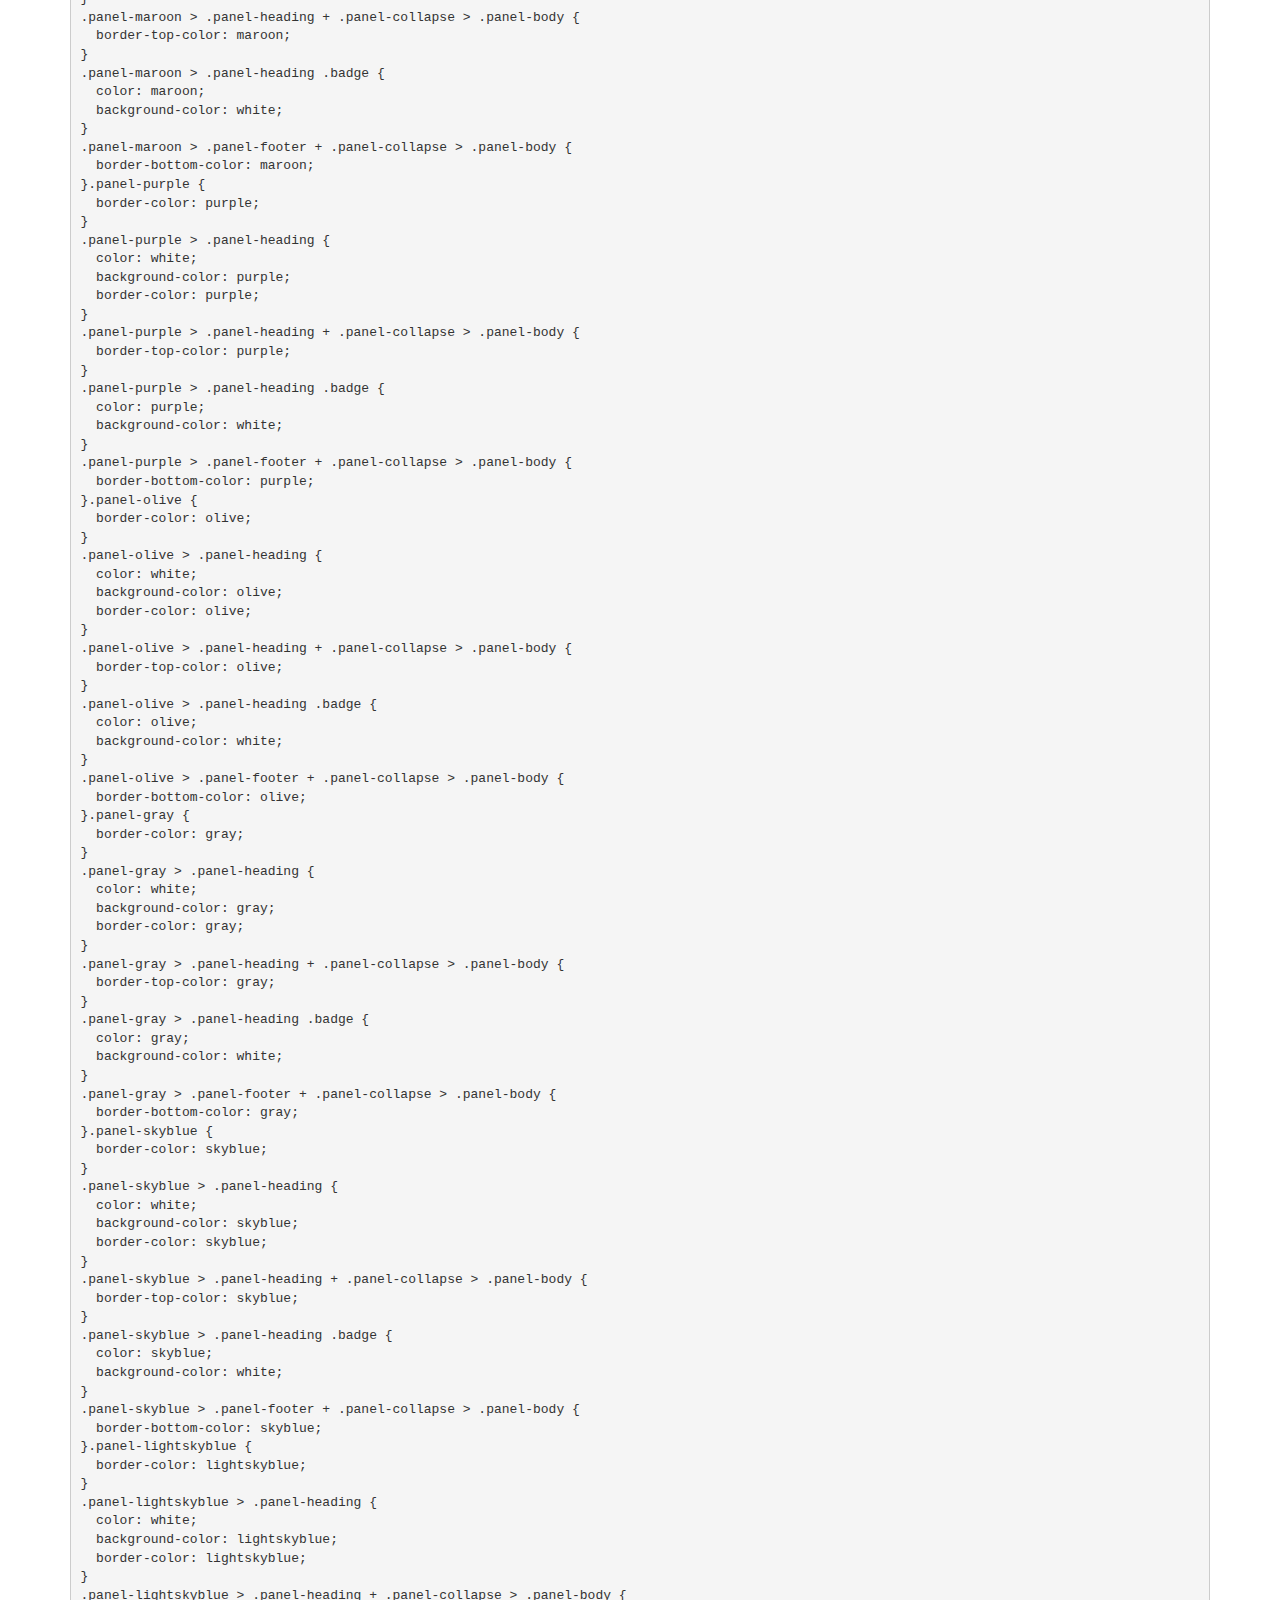
<file: examples/generador.html>
<html>
	<head>
		<title>bs-colored-callout examples</title>
 
        <link href='../assets/bootstrap/3.3.1/css/bootstrap.min.css' rel='stylesheet' type='text/css'/>
		<link href='../css/bs-colored-panel.css' rel='stylesheet' type='text/css'/>
		<script src='https://ajax.googleapis.com/ajax/libs/jquery/2.1.3/jquery.min.js' type='text/javascript'></script>
		<script src='../assets/bootstrap/3.3.1/js/bootstrap.min.js' type='text/javascript'></script>
        <script>
			var colores = new Array("black","navy","darkblue","mediumblue","blue","darkgreen","green","teal","darkcyan","deepskyblue","darkturquoise","mediumspringgreen","lime","springgreen","aqua","cyan","midnightblue","dodgerblue","lightseagreen","forestgreen","seagreen","darkslategray","limegreen","mediumseagreen","turquoise","royalblue","steelblue","darkslateblue","mediumturquoise","indigo","darkolivegreen","cadetblue","cornflowerblue","rebeccapurple","mediumaquamarine","dimgray","slateblue","olivedrab","slategray","lightslategray","mediumslateblue","lawngreen","chartreuse","aquamarine","maroon","purple","olive","gray","skyblue","lightskyblue","blueviolet","darkred","darkmagenta","saddlebrown","darkseagreen","lightgreen","mediumpurple","darkviolet","palegreen","darkorchid","yellowgreen","sienna","brown","darkgray","lightblue","greenyellow","paleturquoise","lightsteelblue","powderblue","firebrick","darkgoldenrod","mediumorchid","rosybrown","darkkhaki","silver","mediumvioletred","indianred","peru","chocolate","tan","lightgray","thistle","orchid","goldenrod","palevioletred","crimson","gainsboro","plum","burlywood","lightcyan","lavender","darksalmon","violet","palegoldenrod","lightcoral","khaki","aliceblue","honeydew","azure","sandybrown","wheat","beige","whitesmoke","mintcream","ghostwhite","salmon","antiquewhite","linen","lightgoldenrodyellow","oldlace","red","fuchsia","magenta","deeppink","orangered","tomato","hotpink","coral","darkorange","lightsalmon","orange","lightpink","pink","gold","peachpuff","navajowhite","moccasin","bisque","mistyrose","blanchedalmond","papayawhip","lavenderblush","seashell","cornsilk","lemonchiffon","floralwhite","snow","yellow","lightyellow","ivory","white");
			$(document).ready(function () {
				var resultado = "";
				for(i=0; i<colores.length;i++){
					var $pre = $("#base");
					resultado += replaceAll("XXXXX",colores[i],$pre.text());
				}
				$("#resultado").text(resultado);
			});			
			
			function replaceAll(find, replace, str) {
				return str.replace(new RegExp(find, 'g'), replace);
			}
		</script>		
	</head>
	<body class="container"> 
		<pre id="base">.panel-XXXXX {
  border-color: XXXXX;
}
.panel-XXXXX > .panel-heading {
  color: white;
  background-color: XXXXX;
  border-color: XXXXX;
}
.panel-XXXXX > .panel-heading + .panel-collapse > .panel-body {
  border-top-color: XXXXX;
}
.panel-XXXXX > .panel-heading .badge {
  color: XXXXX;
  background-color: white;
}
.panel-XXXXX > .panel-footer + .panel-collapse > .panel-body {
  border-bottom-color: XXXXX;
}</pre>
<pre id="resultado"></pre>
		<div class="row">
			<div id="samplearea" class="col-md-10">
				<div class="panel panel-blue">
					<div class="panel-heading">aliceblue <span class="badge">1</span></div>
					<div class="panel-body">aliceblue <span class="badge">1</span></div>
					<div class="panel-footer">aliceblue <span class="badge">1</span></div>
				</div>
			</div>
			<div id="menu" class="col-md-2">
				<h3>Nube de colores</h3>
				<ul class="list-inline"></ul>
			</div>	
		</div>
			
	</body>
</html>
</file>
<file: css/bs-cloud-tag-list.css>
.cloud-tag-list{
  padding-left: 0;
  list-style: none;
  background-color: transparent;
}

.cloud-tag-list-item {
	display: inline-block;
	padding: 5px;
	border: 1px;
	border-style: solid;
	border-radius: 3px;
	margin-top: 5px;
	background-color: transparent;
	border-color: #eee;
}
.cloud-tag-list-item  a{
	text-decoration: none;
	color: inherit;
}
/* Clases tipo */
.cloud-tag-list-item-primary{
	border-color: #428bca;
	color: #428bca;
}
.cloud-tag-list-item-success{
	border-color: #5cb85c;
	color: #5cb85c;
}
.cloud-tag-list-item-info{
	border-color: #5bc0de;
	color: #5bc0de;
}
.cloud-tag-list-item-danger{
	border-color: #d9534f;
	color: #d9534f;
}
.cloud-tag-list-item-warning{
	border-color: #f0ad4e;
	color: #f0ad4e;
}
/* Raton encima */
.cloud-tag-list-item:hover{
	background-color: #eee;
	color:white;
}
.cloud-tag-list-item-primary:hover{
	background-color: #428bca;
}
.cloud-tag-list-item-success:hover{
	background-color: #5cb85c;
}
.cloud-tag-list-item-info:hover{
	background-color: #5bc0de;
}
.cloud-tag-list-item-danger:hover{
	background-color: #d9534f;
}
.cloud-tag-list-item-warning:hover{
	background-color: #f0ad4e;
}
/*Badges dentro*/
.cloud-tag-list-item .badge{
}
.cloud-tag-list-item-primary .badge{
	background-color: #428bca;
}
.cloud-tag-list-item-success .badge{
	background-color: #5cb85c;
}
.cloud-tag-list-item-info .badge{
	background-color: #5bc0de;
}
.cloud-tag-list-item-danger .badge{
	background-color: #d9534f;
}
.cloud-tag-list-item-warning .badge{
	background-color: #f0ad4e;
}
 /*Badges over raton*/
 .cloud-tag-list-item:hover .badge{
	background-color: white;
	color: #eee;;
}
.cloud-tag-list-item-primary:hover .badge{
	color: #428bca;
}
.cloud-tag-list-item-success:hover .badge{
	color: #5cb85c;
}
.cloud-tag-list-item-info:hover .badge{
	color: #5bc0de;
}
.cloud-tag-list-item-danger:hover .badge{
	color: #d9534f;
}
.cloud-tag-list-item-warning:hover .badge{
	color: #f0ad4e;
}
</file>
<file: css/bs-colored-panel.css>
/**
Plantilla de colores 

.panel-XXXXX {
  border-color: XXXXX;
}
.panel-XXXXX > .panel-heading {
  color: white;
  background-color: XXXXX;
  border-color: XXXXX;
}
.panel-XXXXX > .panel-heading + .panel-collapse > .panel-body {
  border-top-color: XXXXX;
}
.panel-XXXXX > .panel-heading .badge {
  color: XXXXX;
  background-color: white;
}
.panel-XXXXX > .panel-footer + .panel-collapse > .panel-body {
  border-bottom-color: XXXXX;
}
**/
.panel-black {
  border-color: black;
}
.panel-black > .panel-heading {
  color: white;
  background-color: black;
  border-color: black;
}
.panel-black > .panel-heading + .panel-collapse > .panel-body {
  border-top-color: black;
}
.panel-black > .panel-heading .badge {
  color: black;
  background-color: white;
}
.panel-black > .panel-footer + .panel-collapse > .panel-body {
  border-bottom-color: black;
}.panel-navy {
  border-color: navy;
}
.panel-navy > .panel-heading {
  color: white;
  background-color: navy;
  border-color: navy;
}
.panel-navy > .panel-heading + .panel-collapse > .panel-body {
  border-top-color: navy;
}
.panel-navy > .panel-heading .badge {
  color: navy;
  background-color: white;
}
.panel-navy > .panel-footer + .panel-collapse > .panel-body {
  border-bottom-color: navy;
}.panel-darkblue {
  border-color: darkblue;
}
.panel-darkblue > .panel-heading {
  color: white;
  background-color: darkblue;
  border-color: darkblue;
}
.panel-darkblue > .panel-heading + .panel-collapse > .panel-body {
  border-top-color: darkblue;
}
.panel-darkblue > .panel-heading .badge {
  color: darkblue;
  background-color: white;
}
.panel-darkblue > .panel-footer + .panel-collapse > .panel-body {
  border-bottom-color: darkblue;
}.panel-mediumblue {
  border-color: mediumblue;
}
.panel-mediumblue > .panel-heading {
  color: white;
  background-color: mediumblue;
  border-color: mediumblue;
}
.panel-mediumblue > .panel-heading + .panel-collapse > .panel-body {
  border-top-color: mediumblue;
}
.panel-mediumblue > .panel-heading .badge {
  color: mediumblue;
  background-color: white;
}
.panel-mediumblue > .panel-footer + .panel-collapse > .panel-body {
  border-bottom-color: mediumblue;
}.panel-blue {
  border-color: blue;
}
.panel-blue > .panel-heading {
  color: white;
  background-color: blue;
  border-color: blue;
}
.panel-blue > .panel-heading + .panel-collapse > .panel-body {
  border-top-color: blue;
}
.panel-blue > .panel-heading .badge {
  color: blue;
  background-color: white;
}
.panel-blue > .panel-footer + .panel-collapse > .panel-body {
  border-bottom-color: blue;
}.panel-darkgreen {
  border-color: darkgreen;
}
.panel-darkgreen > .panel-heading {
  color: white;
  background-color: darkgreen;
  border-color: darkgreen;
}
.panel-darkgreen > .panel-heading + .panel-collapse > .panel-body {
  border-top-color: darkgreen;
}
.panel-darkgreen > .panel-heading .badge {
  color: darkgreen;
  background-color: white;
}
.panel-darkgreen > .panel-footer + .panel-collapse > .panel-body {
  border-bottom-color: darkgreen;
}.panel-green {
  border-color: green;
}
.panel-green > .panel-heading {
  color: white;
  background-color: green;
  border-color: green;
}
.panel-green > .panel-heading + .panel-collapse > .panel-body {
  border-top-color: green;
}
.panel-green > .panel-heading .badge {
  color: green;
  background-color: white;
}
.panel-green > .panel-footer + .panel-collapse > .panel-body {
  border-bottom-color: green;
}.panel-teal {
  border-color: teal;
}
.panel-teal > .panel-heading {
  color: white;
  background-color: teal;
  border-color: teal;
}
.panel-teal > .panel-heading + .panel-collapse > .panel-body {
  border-top-color: teal;
}
.panel-teal > .panel-heading .badge {
  color: teal;
  background-color: white;
}
.panel-teal > .panel-footer + .panel-collapse > .panel-body {
  border-bottom-color: teal;
}.panel-darkcyan {
  border-color: darkcyan;
}
.panel-darkcyan > .panel-heading {
  color: white;
  background-color: darkcyan;
  border-color: darkcyan;
}
.panel-darkcyan > .panel-heading + .panel-collapse > .panel-body {
  border-top-color: darkcyan;
}
.panel-darkcyan > .panel-heading .badge {
  color: darkcyan;
  background-color: white;
}
.panel-darkcyan > .panel-footer + .panel-collapse > .panel-body {
  border-bottom-color: darkcyan;
}.panel-deepskyblue {
  border-color: deepskyblue;
}
.panel-deepskyblue > .panel-heading {
  color: white;
  background-color: deepskyblue;
  border-color: deepskyblue;
}
.panel-deepskyblue > .panel-heading + .panel-collapse > .panel-body {
  border-top-color: deepskyblue;
}
.panel-deepskyblue > .panel-heading .badge {
  color: deepskyblue;
  background-color: white;
}
.panel-deepskyblue > .panel-footer + .panel-collapse > .panel-body {
  border-bottom-color: deepskyblue;
}.panel-darkturquoise {
  border-color: darkturquoise;
}
.panel-darkturquoise > .panel-heading {
  color: white;
  background-color: darkturquoise;
  border-color: darkturquoise;
}
.panel-darkturquoise > .panel-heading + .panel-collapse > .panel-body {
  border-top-color: darkturquoise;
}
.panel-darkturquoise > .panel-heading .badge {
  color: darkturquoise;
  background-color: white;
}
.panel-darkturquoise > .panel-footer + .panel-collapse > .panel-body {
  border-bottom-color: darkturquoise;
}.panel-mediumspringgreen {
  border-color: mediumspringgreen;
}
.panel-mediumspringgreen > .panel-heading {
  color: white;
  background-color: mediumspringgreen;
  border-color: mediumspringgreen;
}
.panel-mediumspringgreen > .panel-heading + .panel-collapse > .panel-body {
  border-top-color: mediumspringgreen;
}
.panel-mediumspringgreen > .panel-heading .badge {
  color: mediumspringgreen;
  background-color: white;
}
.panel-mediumspringgreen > .panel-footer + .panel-collapse > .panel-body {
  border-bottom-color: mediumspringgreen;
}.panel-lime {
  border-color: lime;
}
.panel-lime > .panel-heading {
  color: white;
  background-color: lime;
  border-color: lime;
}
.panel-lime > .panel-heading + .panel-collapse > .panel-body {
  border-top-color: lime;
}
.panel-lime > .panel-heading .badge {
  color: lime;
  background-color: white;
}
.panel-lime > .panel-footer + .panel-collapse > .panel-body {
  border-bottom-color: lime;
}.panel-springgreen {
  border-color: springgreen;
}
.panel-springgreen > .panel-heading {
  color: white;
  background-color: springgreen;
  border-color: springgreen;
}
.panel-springgreen > .panel-heading + .panel-collapse > .panel-body {
  border-top-color: springgreen;
}
.panel-springgreen > .panel-heading .badge {
  color: springgreen;
  background-color: white;
}
.panel-springgreen > .panel-footer + .panel-collapse > .panel-body {
  border-bottom-color: springgreen;
}.panel-aqua {
  border-color: aqua;
}
.panel-aqua > .panel-heading {
  color: white;
  background-color: aqua;
  border-color: aqua;
}
.panel-aqua > .panel-heading + .panel-collapse > .panel-body {
  border-top-color: aqua;
}
.panel-aqua > .panel-heading .badge {
  color: aqua;
  background-color: white;
}
.panel-aqua > .panel-footer + .panel-collapse > .panel-body {
  border-bottom-color: aqua;
}.panel-cyan {
  border-color: cyan;
}
.panel-cyan > .panel-heading {
  color: white;
  background-color: cyan;
  border-color: cyan;
}
.panel-cyan > .panel-heading + .panel-collapse > .panel-body {
  border-top-color: cyan;
}
.panel-cyan > .panel-heading .badge {
  color: cyan;
  background-color: white;
}
.panel-cyan > .panel-footer + .panel-collapse > .panel-body {
  border-bottom-color: cyan;
}.panel-midnightblue {
  border-color: midnightblue;
}
.panel-midnightblue > .panel-heading {
  color: white;
  background-color: midnightblue;
  border-color: midnightblue;
}
.panel-midnightblue > .panel-heading + .panel-collapse > .panel-body {
  border-top-color: midnightblue;
}
.panel-midnightblue > .panel-heading .badge {
  color: midnightblue;
  background-color: white;
}
.panel-midnightblue > .panel-footer + .panel-collapse > .panel-body {
  border-bottom-color: midnightblue;
}.panel-dodgerblue {
  border-color: dodgerblue;
}
.panel-dodgerblue > .panel-heading {
  color: white;
  background-color: dodgerblue;
  border-color: dodgerblue;
}
.panel-dodgerblue > .panel-heading + .panel-collapse > .panel-body {
  border-top-color: dodgerblue;
}
.panel-dodgerblue > .panel-heading .badge {
  color: dodgerblue;
  background-color: white;
}
.panel-dodgerblue > .panel-footer + .panel-collapse > .panel-body {
  border-bottom-color: dodgerblue;
}.panel-lightseagreen {
  border-color: lightseagreen;
}
.panel-lightseagreen > .panel-heading {
  color: white;
  background-color: lightseagreen;
  border-color: lightseagreen;
}
.panel-lightseagreen > .panel-heading + .panel-collapse > .panel-body {
  border-top-color: lightseagreen;
}
.panel-lightseagreen > .panel-heading .badge {
  color: lightseagreen;
  background-color: white;
}
.panel-lightseagreen > .panel-footer + .panel-collapse > .panel-body {
  border-bottom-color: lightseagreen;
}.panel-forestgreen {
  border-color: forestgreen;
}
.panel-forestgreen > .panel-heading {
  color: white;
  background-color: forestgreen;
  border-color: forestgreen;
}
.panel-forestgreen > .panel-heading + .panel-collapse > .panel-body {
  border-top-color: forestgreen;
}
.panel-forestgreen > .panel-heading .badge {
  color: forestgreen;
  background-color: white;
}
.panel-forestgreen > .panel-footer + .panel-collapse > .panel-body {
  border-bottom-color: forestgreen;
}.panel-seagreen {
  border-color: seagreen;
}
.panel-seagreen > .panel-heading {
  color: white;
  background-color: seagreen;
  border-color: seagreen;
}
.panel-seagreen > .panel-heading + .panel-collapse > .panel-body {
  border-top-color: seagreen;
}
.panel-seagreen > .panel-heading .badge {
  color: seagreen;
  background-color: white;
}
.panel-seagreen > .panel-footer + .panel-collapse > .panel-body {
  border-bottom-color: seagreen;
}.panel-darkslategray {
  border-color: darkslategray;
}
.panel-darkslategray > .panel-heading {
  color: white;
  background-color: darkslategray;
  border-color: darkslategray;
}
.panel-darkslategray > .panel-heading + .panel-collapse > .panel-body {
  border-top-color: darkslategray;
}
.panel-darkslategray > .panel-heading .badge {
  color: darkslategray;
  background-color: white;
}
.panel-darkslategray > .panel-footer + .panel-collapse > .panel-body {
  border-bottom-color: darkslategray;
}.panel-limegreen {
  border-color: limegreen;
}
.panel-limegreen > .panel-heading {
  color: white;
  background-color: limegreen;
  border-color: limegreen;
}
.panel-limegreen > .panel-heading + .panel-collapse > .panel-body {
  border-top-color: limegreen;
}
.panel-limegreen > .panel-heading .badge {
  color: limegreen;
  background-color: white;
}
.panel-limegreen > .panel-footer + .panel-collapse > .panel-body {
  border-bottom-color: limegreen;
}.panel-mediumseagreen {
  border-color: mediumseagreen;
}
.panel-mediumseagreen > .panel-heading {
  color: white;
  background-color: mediumseagreen;
  border-color: mediumseagreen;
}
.panel-mediumseagreen > .panel-heading + .panel-collapse > .panel-body {
  border-top-color: mediumseagreen;
}
.panel-mediumseagreen > .panel-heading .badge {
  color: mediumseagreen;
  background-color: white;
}
.panel-mediumseagreen > .panel-footer + .panel-collapse > .panel-body {
  border-bottom-color: mediumseagreen;
}.panel-turquoise {
  border-color: turquoise;
}
.panel-turquoise > .panel-heading {
  color: white;
  background-color: turquoise;
  border-color: turquoise;
}
.panel-turquoise > .panel-heading + .panel-collapse > .panel-body {
  border-top-color: turquoise;
}
.panel-turquoise > .panel-heading .badge {
  color: turquoise;
  background-color: white;
}
.panel-turquoise > .panel-footer + .panel-collapse > .panel-body {
  border-bottom-color: turquoise;
}.panel-royalblue {
  border-color: royalblue;
}
.panel-royalblue > .panel-heading {
  color: white;
  background-color: royalblue;
  border-color: royalblue;
}
.panel-royalblue > .panel-heading + .panel-collapse > .panel-body {
  border-top-color: royalblue;
}
.panel-royalblue > .panel-heading .badge {
  color: royalblue;
  background-color: white;
}
.panel-royalblue > .panel-footer + .panel-collapse > .panel-body {
  border-bottom-color: royalblue;
}.panel-steelblue {
  border-color: steelblue;
}
.panel-steelblue > .panel-heading {
  color: white;
  background-color: steelblue;
  border-color: steelblue;
}
.panel-steelblue > .panel-heading + .panel-collapse > .panel-body {
  border-top-color: steelblue;
}
.panel-steelblue > .panel-heading .badge {
  color: steelblue;
  background-color: white;
}
.panel-steelblue > .panel-footer + .panel-collapse > .panel-body {
  border-bottom-color: steelblue;
}.panel-darkslateblue {
  border-color: darkslateblue;
}
.panel-darkslateblue > .panel-heading {
  color: white;
  background-color: darkslateblue;
  border-color: darkslateblue;
}
.panel-darkslateblue > .panel-heading + .panel-collapse > .panel-body {
  border-top-color: darkslateblue;
}
.panel-darkslateblue > .panel-heading .badge {
  color: darkslateblue;
  background-color: white;
}
.panel-darkslateblue > .panel-footer + .panel-collapse > .panel-body {
  border-bottom-color: darkslateblue;
}.panel-mediumturquoise {
  border-color: mediumturquoise;
}
.panel-mediumturquoise > .panel-heading {
  color: white;
  background-color: mediumturquoise;
  border-color: mediumturquoise;
}
.panel-mediumturquoise > .panel-heading + .panel-collapse > .panel-body {
  border-top-color: mediumturquoise;
}
.panel-mediumturquoise > .panel-heading .badge {
  color: mediumturquoise;
  background-color: white;
}
.panel-mediumturquoise > .panel-footer + .panel-collapse > .panel-body {
  border-bottom-color: mediumturquoise;
}.panel-indigo {
  border-color: indigo;
}
.panel-indigo > .panel-heading {
  color: white;
  background-color: indigo;
  border-color: indigo;
}
.panel-indigo > .panel-heading + .panel-collapse > .panel-body {
  border-top-color: indigo;
}
.panel-indigo > .panel-heading .badge {
  color: indigo;
  background-color: white;
}
.panel-indigo > .panel-footer + .panel-collapse > .panel-body {
  border-bottom-color: indigo;
}.panel-darkolivegreen {
  border-color: darkolivegreen;
}
.panel-darkolivegreen > .panel-heading {
  color: white;
  background-color: darkolivegreen;
  border-color: darkolivegreen;
}
.panel-darkolivegreen > .panel-heading + .panel-collapse > .panel-body {
  border-top-color: darkolivegreen;
}
.panel-darkolivegreen > .panel-heading .badge {
  color: darkolivegreen;
  background-color: white;
}
.panel-darkolivegreen > .panel-footer + .panel-collapse > .panel-body {
  border-bottom-color: darkolivegreen;
}.panel-cadetblue {
  border-color: cadetblue;
}
.panel-cadetblue > .panel-heading {
  color: white;
  background-color: cadetblue;
  border-color: cadetblue;
}
.panel-cadetblue > .panel-heading + .panel-collapse > .panel-body {
  border-top-color: cadetblue;
}
.panel-cadetblue > .panel-heading .badge {
  color: cadetblue;
  background-color: white;
}
.panel-cadetblue > .panel-footer + .panel-collapse > .panel-body {
  border-bottom-color: cadetblue;
}.panel-cornflowerblue {
  border-color: cornflowerblue;
}
.panel-cornflowerblue > .panel-heading {
  color: white;
  background-color: cornflowerblue;
  border-color: cornflowerblue;
}
.panel-cornflowerblue > .panel-heading + .panel-collapse > .panel-body {
  border-top-color: cornflowerblue;
}
.panel-cornflowerblue > .panel-heading .badge {
  color: cornflowerblue;
  background-color: white;
}
.panel-cornflowerblue > .panel-footer + .panel-collapse > .panel-body {
  border-bottom-color: cornflowerblue;
}.panel-rebeccapurple {
  border-color: rebeccapurple;
}
.panel-rebeccapurple > .panel-heading {
  color: white;
  background-color: rebeccapurple;
  border-color: rebeccapurple;
}
.panel-rebeccapurple > .panel-heading + .panel-collapse > .panel-body {
  border-top-color: rebeccapurple;
}
.panel-rebeccapurple > .panel-heading .badge {
  color: rebeccapurple;
  background-color: white;
}
.panel-rebeccapurple > .panel-footer + .panel-collapse > .panel-body {
  border-bottom-color: rebeccapurple;
}.panel-mediumaquamarine {
  border-color: mediumaquamarine;
}
.panel-mediumaquamarine > .panel-heading {
  color: white;
  background-color: mediumaquamarine;
  border-color: mediumaquamarine;
}
.panel-mediumaquamarine > .panel-heading + .panel-collapse > .panel-body {
  border-top-color: mediumaquamarine;
}
.panel-mediumaquamarine > .panel-heading .badge {
  color: mediumaquamarine;
  background-color: white;
}
.panel-mediumaquamarine > .panel-footer + .panel-collapse > .panel-body {
  border-bottom-color: mediumaquamarine;
}.panel-dimgray {
  border-color: dimgray;
}
.panel-dimgray > .panel-heading {
  color: white;
  background-color: dimgray;
  border-color: dimgray;
}
.panel-dimgray > .panel-heading + .panel-collapse > .panel-body {
  border-top-color: dimgray;
}
.panel-dimgray > .panel-heading .badge {
  color: dimgray;
  background-color: white;
}
.panel-dimgray > .panel-footer + .panel-collapse > .panel-body {
  border-bottom-color: dimgray;
}.panel-slateblue {
  border-color: slateblue;
}
.panel-slateblue > .panel-heading {
  color: white;
  background-color: slateblue;
  border-color: slateblue;
}
.panel-slateblue > .panel-heading + .panel-collapse > .panel-body {
  border-top-color: slateblue;
}
.panel-slateblue > .panel-heading .badge {
  color: slateblue;
  background-color: white;
}
.panel-slateblue > .panel-footer + .panel-collapse > .panel-body {
  border-bottom-color: slateblue;
}.panel-olivedrab {
  border-color: olivedrab;
}
.panel-olivedrab > .panel-heading {
  color: white;
  background-color: olivedrab;
  border-color: olivedrab;
}
.panel-olivedrab > .panel-heading + .panel-collapse > .panel-body {
  border-top-color: olivedrab;
}
.panel-olivedrab > .panel-heading .badge {
  color: olivedrab;
  background-color: white;
}
.panel-olivedrab > .panel-footer + .panel-collapse > .panel-body {
  border-bottom-color: olivedrab;
}.panel-slategray {
  border-color: slategray;
}
.panel-slategray > .panel-heading {
  color: white;
  background-color: slategray;
  border-color: slategray;
}
.panel-slategray > .panel-heading + .panel-collapse > .panel-body {
  border-top-color: slategray;
}
.panel-slategray > .panel-heading .badge {
  color: slategray;
  background-color: white;
}
.panel-slategray > .panel-footer + .panel-collapse > .panel-body {
  border-bottom-color: slategray;
}.panel-lightslategray {
  border-color: lightslategray;
}
.panel-lightslategray > .panel-heading {
  color: white;
  background-color: lightslategray;
  border-color: lightslategray;
}
.panel-lightslategray > .panel-heading + .panel-collapse > .panel-body {
  border-top-color: lightslategray;
}
.panel-lightslategray > .panel-heading .badge {
  color: lightslategray;
  background-color: white;
}
.panel-lightslategray > .panel-footer + .panel-collapse > .panel-body {
  border-bottom-color: lightslategray;
}.panel-mediumslateblue {
  border-color: mediumslateblue;
}
.panel-mediumslateblue > .panel-heading {
  color: white;
  background-color: mediumslateblue;
  border-color: mediumslateblue;
}
.panel-mediumslateblue > .panel-heading + .panel-collapse > .panel-body {
  border-top-color: mediumslateblue;
}
.panel-mediumslateblue > .panel-heading .badge {
  color: mediumslateblue;
  background-color: white;
}
.panel-mediumslateblue > .panel-footer + .panel-collapse > .panel-body {
  border-bottom-color: mediumslateblue;
}.panel-lawngreen {
  border-color: lawngreen;
}
.panel-lawngreen > .panel-heading {
  color: white;
  background-color: lawngreen;
  border-color: lawngreen;
}
.panel-lawngreen > .panel-heading + .panel-collapse > .panel-body {
  border-top-color: lawngreen;
}
.panel-lawngreen > .panel-heading .badge {
  color: lawngreen;
  background-color: white;
}
.panel-lawngreen > .panel-footer + .panel-collapse > .panel-body {
  border-bottom-color: lawngreen;
}.panel-chartreuse {
  border-color: chartreuse;
}
.panel-chartreuse > .panel-heading {
  color: white;
  background-color: chartreuse;
  border-color: chartreuse;
}
.panel-chartreuse > .panel-heading + .panel-collapse > .panel-body {
  border-top-color: chartreuse;
}
.panel-chartreuse > .panel-heading .badge {
  color: chartreuse;
  background-color: white;
}
.panel-chartreuse > .panel-footer + .panel-collapse > .panel-body {
  border-bottom-color: chartreuse;
}.panel-aquamarine {
  border-color: aquamarine;
}
.panel-aquamarine > .panel-heading {
  color: white;
  background-color: aquamarine;
  border-color: aquamarine;
}
.panel-aquamarine > .panel-heading + .panel-collapse > .panel-body {
  border-top-color: aquamarine;
}
.panel-aquamarine > .panel-heading .badge {
  color: aquamarine;
  background-color: white;
}
.panel-aquamarine > .panel-footer + .panel-collapse > .panel-body {
  border-bottom-color: aquamarine;
}.panel-maroon {
  border-color: maroon;
}
.panel-maroon > .panel-heading {
  color: white;
  background-color: maroon;
  border-color: maroon;
}
.panel-maroon > .panel-heading + .panel-collapse > .panel-body {
  border-top-color: maroon;
}
.panel-maroon > .panel-heading .badge {
  color: maroon;
  background-color: white;
}
.panel-maroon > .panel-footer + .panel-collapse > .panel-body {
  border-bottom-color: maroon;
}.panel-purple {
  border-color: purple;
}
.panel-purple > .panel-heading {
  color: white;
  background-color: purple;
  border-color: purple;
}
.panel-purple > .panel-heading + .panel-collapse > .panel-body {
  border-top-color: purple;
}
.panel-purple > .panel-heading .badge {
  color: purple;
  background-color: white;
}
.panel-purple > .panel-footer + .panel-collapse > .panel-body {
  border-bottom-color: purple;
}.panel-olive {
  border-color: olive;
}
.panel-olive > .panel-heading {
  color: white;
  background-color: olive;
  border-color: olive;
}
.panel-olive > .panel-heading + .panel-collapse > .panel-body {
  border-top-color: olive;
}
.panel-olive > .panel-heading .badge {
  color: olive;
  background-color: white;
}
.panel-olive > .panel-footer + .panel-collapse > .panel-body {
  border-bottom-color: olive;
}.panel-gray {
  border-color: gray;
}
.panel-gray > .panel-heading {
  color: white;
  background-color: gray;
  border-color: gray;
}
.panel-gray > .panel-heading + .panel-collapse > .panel-body {
  border-top-color: gray;
}
.panel-gray > .panel-heading .badge {
  color: gray;
  background-color: white;
}
.panel-gray > .panel-footer + .panel-collapse > .panel-body {
  border-bottom-color: gray;
}.panel-skyblue {
  border-color: skyblue;
}
.panel-skyblue > .panel-heading {
  color: white;
  background-color: skyblue;
  border-color: skyblue;
}
.panel-skyblue > .panel-heading + .panel-collapse > .panel-body {
  border-top-color: skyblue;
}
.panel-skyblue > .panel-heading .badge {
  color: skyblue;
  background-color: white;
}
.panel-skyblue > .panel-footer + .panel-collapse > .panel-body {
  border-bottom-color: skyblue;
}.panel-lightskyblue {
  border-color: lightskyblue;
}
.panel-lightskyblue > .panel-heading {
  color: white;
  background-color: lightskyblue;
  border-color: lightskyblue;
}
.panel-lightskyblue > .panel-heading + .panel-collapse > .panel-body {
  border-top-color: lightskyblue;
}
.panel-lightskyblue > .panel-heading .badge {
  color: lightskyblue;
  background-color: white;
}
.panel-lightskyblue > .panel-footer + .panel-collapse > .panel-body {
  border-bottom-color: lightskyblue;
}.panel-blueviolet {
  border-color: blueviolet;
}
.panel-blueviolet > .panel-heading {
  color: white;
  background-color: blueviolet;
  border-color: blueviolet;
}
.panel-blueviolet > .panel-heading + .panel-collapse > .panel-body {
  border-top-color: blueviolet;
}
.panel-blueviolet > .panel-heading .badge {
  color: blueviolet;
  background-color: white;
}
.panel-blueviolet > .panel-footer + .panel-collapse > .panel-body {
  border-bottom-color: blueviolet;
}.panel-darkred {
  border-color: darkred;
}
.panel-darkred > .panel-heading {
  color: white;
  background-color: darkred;
  border-color: darkred;
}
.panel-darkred > .panel-heading + .panel-collapse > .panel-body {
  border-top-color: darkred;
}
.panel-darkred > .panel-heading .badge {
  color: darkred;
  background-color: white;
}
.panel-darkred > .panel-footer + .panel-collapse > .panel-body {
  border-bottom-color: darkred;
}.panel-darkmagenta {
  border-color: darkmagenta;
}
.panel-darkmagenta > .panel-heading {
  color: white;
  background-color: darkmagenta;
  border-color: darkmagenta;
}
.panel-darkmagenta > .panel-heading + .panel-collapse > .panel-body {
  border-top-color: darkmagenta;
}
.panel-darkmagenta > .panel-heading .badge {
  color: darkmagenta;
  background-color: white;
}
.panel-darkmagenta > .panel-footer + .panel-collapse > .panel-body {
  border-bottom-color: darkmagenta;
}.panel-saddlebrown {
  border-color: saddlebrown;
}
.panel-saddlebrown > .panel-heading {
  color: white;
  background-color: saddlebrown;
  border-color: saddlebrown;
}
.panel-saddlebrown > .panel-heading + .panel-collapse > .panel-body {
  border-top-color: saddlebrown;
}
.panel-saddlebrown > .panel-heading .badge {
  color: saddlebrown;
  background-color: white;
}
.panel-saddlebrown > .panel-footer + .panel-collapse > .panel-body {
  border-bottom-color: saddlebrown;
}.panel-darkseagreen {
  border-color: darkseagreen;
}
.panel-darkseagreen > .panel-heading {
  color: white;
  background-color: darkseagreen;
  border-color: darkseagreen;
}
.panel-darkseagreen > .panel-heading + .panel-collapse > .panel-body {
  border-top-color: darkseagreen;
}
.panel-darkseagreen > .panel-heading .badge {
  color: darkseagreen;
  background-color: white;
}
.panel-darkseagreen > .panel-footer + .panel-collapse > .panel-body {
  border-bottom-color: darkseagreen;
}.panel-lightgreen {
  border-color: lightgreen;
}
.panel-lightgreen > .panel-heading {
  color: white;
  background-color: lightgreen;
  border-color: lightgreen;
}
.panel-lightgreen > .panel-heading + .panel-collapse > .panel-body {
  border-top-color: lightgreen;
}
.panel-lightgreen > .panel-heading .badge {
  color: lightgreen;
  background-color: white;
}
.panel-lightgreen > .panel-footer + .panel-collapse > .panel-body {
  border-bottom-color: lightgreen;
}.panel-mediumpurple {
  border-color: mediumpurple;
}
.panel-mediumpurple > .panel-heading {
  color: white;
  background-color: mediumpurple;
  border-color: mediumpurple;
}
.panel-mediumpurple > .panel-heading + .panel-collapse > .panel-body {
  border-top-color: mediumpurple;
}
.panel-mediumpurple > .panel-heading .badge {
  color: mediumpurple;
  background-color: white;
}
.panel-mediumpurple > .panel-footer + .panel-collapse > .panel-body {
  border-bottom-color: mediumpurple;
}.panel-darkviolet {
  border-color: darkviolet;
}
.panel-darkviolet > .panel-heading {
  color: white;
  background-color: darkviolet;
  border-color: darkviolet;
}
.panel-darkviolet > .panel-heading + .panel-collapse > .panel-body {
  border-top-color: darkviolet;
}
.panel-darkviolet > .panel-heading .badge {
  color: darkviolet;
  background-color: white;
}
.panel-darkviolet > .panel-footer + .panel-collapse > .panel-body {
  border-bottom-color: darkviolet;
}.panel-palegreen {
  border-color: palegreen;
}
.panel-palegreen > .panel-heading {
  color: white;
  background-color: palegreen;
  border-color: palegreen;
}
.panel-palegreen > .panel-heading + .panel-collapse > .panel-body {
  border-top-color: palegreen;
}
.panel-palegreen > .panel-heading .badge {
  color: palegreen;
  background-color: white;
}
.panel-palegreen > .panel-footer + .panel-collapse > .panel-body {
  border-bottom-color: palegreen;
}.panel-darkorchid {
  border-color: darkorchid;
}
.panel-darkorchid > .panel-heading {
  color: white;
  background-color: darkorchid;
  border-color: darkorchid;
}
.panel-darkorchid > .panel-heading + .panel-collapse > .panel-body {
  border-top-color: darkorchid;
}
.panel-darkorchid > .panel-heading .badge {
  color: darkorchid;
  background-color: white;
}
.panel-darkorchid > .panel-footer + .panel-collapse > .panel-body {
  border-bottom-color: darkorchid;
}.panel-yellowgreen {
  border-color: yellowgreen;
}
.panel-yellowgreen > .panel-heading {
  color: white;
  background-color: yellowgreen;
  border-color: yellowgreen;
}
.panel-yellowgreen > .panel-heading + .panel-collapse > .panel-body {
  border-top-color: yellowgreen;
}
.panel-yellowgreen > .panel-heading .badge {
  color: yellowgreen;
  background-color: white;
}
.panel-yellowgreen > .panel-footer + .panel-collapse > .panel-body {
  border-bottom-color: yellowgreen;
}.panel-sienna {
  border-color: sienna;
}
.panel-sienna > .panel-heading {
  color: white;
  background-color: sienna;
  border-color: sienna;
}
.panel-sienna > .panel-heading + .panel-collapse > .panel-body {
  border-top-color: sienna;
}
.panel-sienna > .panel-heading .badge {
  color: sienna;
  background-color: white;
}
.panel-sienna > .panel-footer + .panel-collapse > .panel-body {
  border-bottom-color: sienna;
}.panel-brown {
  border-color: brown;
}
.panel-brown > .panel-heading {
  color: white;
  background-color: brown;
  border-color: brown;
}
.panel-brown > .panel-heading + .panel-collapse > .panel-body {
  border-top-color: brown;
}
.panel-brown > .panel-heading .badge {
  color: brown;
  background-color: white;
}
.panel-brown > .panel-footer + .panel-collapse > .panel-body {
  border-bottom-color: brown;
}.panel-darkgray {
  border-color: darkgray;
}
.panel-darkgray > .panel-heading {
  color: white;
  background-color: darkgray;
  border-color: darkgray;
}
.panel-darkgray > .panel-heading + .panel-collapse > .panel-body {
  border-top-color: darkgray;
}
.panel-darkgray > .panel-heading .badge {
  color: darkgray;
  background-color: white;
}
.panel-darkgray > .panel-footer + .panel-collapse > .panel-body {
  border-bottom-color: darkgray;
}.panel-lightblue {
  border-color: lightblue;
}
.panel-lightblue > .panel-heading {
  color: white;
  background-color: lightblue;
  border-color: lightblue;
}
.panel-lightblue > .panel-heading + .panel-collapse > .panel-body {
  border-top-color: lightblue;
}
.panel-lightblue > .panel-heading .badge {
  color: lightblue;
  background-color: white;
}
.panel-lightblue > .panel-footer + .panel-collapse > .panel-body {
  border-bottom-color: lightblue;
}.panel-greenyellow {
  border-color: greenyellow;
}
.panel-greenyellow > .panel-heading {
  color: white;
  background-color: greenyellow;
  border-color: greenyellow;
}
.panel-greenyellow > .panel-heading + .panel-collapse > .panel-body {
  border-top-color: greenyellow;
}
.panel-greenyellow > .panel-heading .badge {
  color: greenyellow;
  background-color: white;
}
.panel-greenyellow > .panel-footer + .panel-collapse > .panel-body {
  border-bottom-color: greenyellow;
}.panel-paleturquoise {
  border-color: paleturquoise;
}
.panel-paleturquoise > .panel-heading {
  color: white;
  background-color: paleturquoise;
  border-color: paleturquoise;
}
.panel-paleturquoise > .panel-heading + .panel-collapse > .panel-body {
  border-top-color: paleturquoise;
}
.panel-paleturquoise > .panel-heading .badge {
  color: paleturquoise;
  background-color: white;
}
.panel-paleturquoise > .panel-footer + .panel-collapse > .panel-body {
  border-bottom-color: paleturquoise;
}.panel-lightsteelblue {
  border-color: lightsteelblue;
}
.panel-lightsteelblue > .panel-heading {
  color: white;
  background-color: lightsteelblue;
  border-color: lightsteelblue;
}
.panel-lightsteelblue > .panel-heading + .panel-collapse > .panel-body {
  border-top-color: lightsteelblue;
}
.panel-lightsteelblue > .panel-heading .badge {
  color: lightsteelblue;
  background-color: white;
}
.panel-lightsteelblue > .panel-footer + .panel-collapse > .panel-body {
  border-bottom-color: lightsteelblue;
}.panel-powderblue {
  border-color: powderblue;
}
.panel-powderblue > .panel-heading {
  color: white;
  background-color: powderblue;
  border-color: powderblue;
}
.panel-powderblue > .panel-heading + .panel-collapse > .panel-body {
  border-top-color: powderblue;
}
.panel-powderblue > .panel-heading .badge {
  color: powderblue;
  background-color: white;
}
.panel-powderblue > .panel-footer + .panel-collapse > .panel-body {
  border-bottom-color: powderblue;
}.panel-firebrick {
  border-color: firebrick;
}
.panel-firebrick > .panel-heading {
  color: white;
  background-color: firebrick;
  border-color: firebrick;
}
.panel-firebrick > .panel-heading + .panel-collapse > .panel-body {
  border-top-color: firebrick;
}
.panel-firebrick > .panel-heading .badge {
  color: firebrick;
  background-color: white;
}
.panel-firebrick > .panel-footer + .panel-collapse > .panel-body {
  border-bottom-color: firebrick;
}.panel-darkgoldenrod {
  border-color: darkgoldenrod;
}
.panel-darkgoldenrod > .panel-heading {
  color: white;
  background-color: darkgoldenrod;
  border-color: darkgoldenrod;
}
.panel-darkgoldenrod > .panel-heading + .panel-collapse > .panel-body {
  border-top-color: darkgoldenrod;
}
.panel-darkgoldenrod > .panel-heading .badge {
  color: darkgoldenrod;
  background-color: white;
}
.panel-darkgoldenrod > .panel-footer + .panel-collapse > .panel-body {
  border-bottom-color: darkgoldenrod;
}.panel-mediumorchid {
  border-color: mediumorchid;
}
.panel-mediumorchid > .panel-heading {
  color: white;
  background-color: mediumorchid;
  border-color: mediumorchid;
}
.panel-mediumorchid > .panel-heading + .panel-collapse > .panel-body {
  border-top-color: mediumorchid;
}
.panel-mediumorchid > .panel-heading .badge {
  color: mediumorchid;
  background-color: white;
}
.panel-mediumorchid > .panel-footer + .panel-collapse > .panel-body {
  border-bottom-color: mediumorchid;
}.panel-rosybrown {
  border-color: rosybrown;
}
.panel-rosybrown > .panel-heading {
  color: white;
  background-color: rosybrown;
  border-color: rosybrown;
}
.panel-rosybrown > .panel-heading + .panel-collapse > .panel-body {
  border-top-color: rosybrown;
}
.panel-rosybrown > .panel-heading .badge {
  color: rosybrown;
  background-color: white;
}
.panel-rosybrown > .panel-footer + .panel-collapse > .panel-body {
  border-bottom-color: rosybrown;
}.panel-darkkhaki {
  border-color: darkkhaki;
}
.panel-darkkhaki > .panel-heading {
  color: white;
  background-color: darkkhaki;
  border-color: darkkhaki;
}
.panel-darkkhaki > .panel-heading + .panel-collapse > .panel-body {
  border-top-color: darkkhaki;
}
.panel-darkkhaki > .panel-heading .badge {
  color: darkkhaki;
  background-color: white;
}
.panel-darkkhaki > .panel-footer + .panel-collapse > .panel-body {
  border-bottom-color: darkkhaki;
}.panel-silver {
  border-color: silver;
}
.panel-silver > .panel-heading {
  color: white;
  background-color: silver;
  border-color: silver;
}
.panel-silver > .panel-heading + .panel-collapse > .panel-body {
  border-top-color: silver;
}
.panel-silver > .panel-heading .badge {
  color: silver;
  background-color: white;
}
.panel-silver > .panel-footer + .panel-collapse > .panel-body {
  border-bottom-color: silver;
}.panel-mediumvioletred {
  border-color: mediumvioletred;
}
.panel-mediumvioletred > .panel-heading {
  color: white;
  background-color: mediumvioletred;
  border-color: mediumvioletred;
}
.panel-mediumvioletred > .panel-heading + .panel-collapse > .panel-body {
  border-top-color: mediumvioletred;
}
.panel-mediumvioletred > .panel-heading .badge {
  color: mediumvioletred;
  background-color: white;
}
.panel-mediumvioletred > .panel-footer + .panel-collapse > .panel-body {
  border-bottom-color: mediumvioletred;
}.panel-indianred {
  border-color: indianred;
}
.panel-indianred > .panel-heading {
  color: white;
  background-color: indianred;
  border-color: indianred;
}
.panel-indianred > .panel-heading + .panel-collapse > .panel-body {
  border-top-color: indianred;
}
.panel-indianred > .panel-heading .badge {
  color: indianred;
  background-color: white;
}
.panel-indianred > .panel-footer + .panel-collapse > .panel-body {
  border-bottom-color: indianred;
}.panel-peru {
  border-color: peru;
}
.panel-peru > .panel-heading {
  color: white;
  background-color: peru;
  border-color: peru;
}
.panel-peru > .panel-heading + .panel-collapse > .panel-body {
  border-top-color: peru;
}
.panel-peru > .panel-heading .badge {
  color: peru;
  background-color: white;
}
.panel-peru > .panel-footer + .panel-collapse > .panel-body {
  border-bottom-color: peru;
}.panel-chocolate {
  border-color: chocolate;
}
.panel-chocolate > .panel-heading {
  color: white;
  background-color: chocolate;
  border-color: chocolate;
}
.panel-chocolate > .panel-heading + .panel-collapse > .panel-body {
  border-top-color: chocolate;
}
.panel-chocolate > .panel-heading .badge {
  color: chocolate;
  background-color: white;
}
.panel-chocolate > .panel-footer + .panel-collapse > .panel-body {
  border-bottom-color: chocolate;
}.panel-tan {
  border-color: tan;
}
.panel-tan > .panel-heading {
  color: white;
  background-color: tan;
  border-color: tan;
}
.panel-tan > .panel-heading + .panel-collapse > .panel-body {
  border-top-color: tan;
}
.panel-tan > .panel-heading .badge {
  color: tan;
  background-color: white;
}
.panel-tan > .panel-footer + .panel-collapse > .panel-body {
  border-bottom-color: tan;
}.panel-lightgray {
  border-color: lightgray;
}
.panel-lightgray > .panel-heading {
  color: white;
  background-color: lightgray;
  border-color: lightgray;
}
.panel-lightgray > .panel-heading + .panel-collapse > .panel-body {
  border-top-color: lightgray;
}
.panel-lightgray > .panel-heading .badge {
  color: lightgray;
  background-color: white;
}
.panel-lightgray > .panel-footer + .panel-collapse > .panel-body {
  border-bottom-color: lightgray;
}.panel-thistle {
  border-color: thistle;
}
.panel-thistle > .panel-heading {
  color: white;
  background-color: thistle;
  border-color: thistle;
}
.panel-thistle > .panel-heading + .panel-collapse > .panel-body {
  border-top-color: thistle;
}
.panel-thistle > .panel-heading .badge {
  color: thistle;
  background-color: white;
}
.panel-thistle > .panel-footer + .panel-collapse > .panel-body {
  border-bottom-color: thistle;
}.panel-orchid {
  border-color: orchid;
}
.panel-orchid > .panel-heading {
  color: white;
  background-color: orchid;
  border-color: orchid;
}
.panel-orchid > .panel-heading + .panel-collapse > .panel-body {
  border-top-color: orchid;
}
.panel-orchid > .panel-heading .badge {
  color: orchid;
  background-color: white;
}
.panel-orchid > .panel-footer + .panel-collapse > .panel-body {
  border-bottom-color: orchid;
}.panel-goldenrod {
  border-color: goldenrod;
}
.panel-goldenrod > .panel-heading {
  color: white;
  background-color: goldenrod;
  border-color: goldenrod;
}
.panel-goldenrod > .panel-heading + .panel-collapse > .panel-body {
  border-top-color: goldenrod;
}
.panel-goldenrod > .panel-heading .badge {
  color: goldenrod;
  background-color: white;
}
.panel-goldenrod > .panel-footer + .panel-collapse > .panel-body {
  border-bottom-color: goldenrod;
}.panel-palevioletred {
  border-color: palevioletred;
}
.panel-palevioletred > .panel-heading {
  color: white;
  background-color: palevioletred;
  border-color: palevioletred;
}
.panel-palevioletred > .panel-heading + .panel-collapse > .panel-body {
  border-top-color: palevioletred;
}
.panel-palevioletred > .panel-heading .badge {
  color: palevioletred;
  background-color: white;
}
.panel-palevioletred > .panel-footer + .panel-collapse > .panel-body {
  border-bottom-color: palevioletred;
}.panel-crimson {
  border-color: crimson;
}
.panel-crimson > .panel-heading {
  color: white;
  background-color: crimson;
  border-color: crimson;
}
.panel-crimson > .panel-heading + .panel-collapse > .panel-body {
  border-top-color: crimson;
}
.panel-crimson > .panel-heading .badge {
  color: crimson;
  background-color: white;
}
.panel-crimson > .panel-footer + .panel-collapse > .panel-body {
  border-bottom-color: crimson;
}.panel-gainsboro {
  border-color: gainsboro;
}
.panel-gainsboro > .panel-heading {
  color: white;
  background-color: gainsboro;
  border-color: gainsboro;
}
.panel-gainsboro > .panel-heading + .panel-collapse > .panel-body {
  border-top-color: gainsboro;
}
.panel-gainsboro > .panel-heading .badge {
  color: gainsboro;
  background-color: white;
}
.panel-gainsboro > .panel-footer + .panel-collapse > .panel-body {
  border-bottom-color: gainsboro;
}.panel-plum {
  border-color: plum;
}
.panel-plum > .panel-heading {
  color: white;
  background-color: plum;
  border-color: plum;
}
.panel-plum > .panel-heading + .panel-collapse > .panel-body {
  border-top-color: plum;
}
.panel-plum > .panel-heading .badge {
  color: plum;
  background-color: white;
}
.panel-plum > .panel-footer + .panel-collapse > .panel-body {
  border-bottom-color: plum;
}.panel-burlywood {
  border-color: burlywood;
}
.panel-burlywood > .panel-heading {
  color: white;
  background-color: burlywood;
  border-color: burlywood;
}
.panel-burlywood > .panel-heading + .panel-collapse > .panel-body {
  border-top-color: burlywood;
}
.panel-burlywood > .panel-heading .badge {
  color: burlywood;
  background-color: white;
}
.panel-burlywood > .panel-footer + .panel-collapse > .panel-body {
  border-bottom-color: burlywood;
}.panel-lightcyan {
  border-color: lightcyan;
}
.panel-lightcyan > .panel-heading {
  color: white;
  background-color: lightcyan;
  border-color: lightcyan;
}
.panel-lightcyan > .panel-heading + .panel-collapse > .panel-body {
  border-top-color: lightcyan;
}
.panel-lightcyan > .panel-heading .badge {
  color: lightcyan;
  background-color: white;
}
.panel-lightcyan > .panel-footer + .panel-collapse > .panel-body {
  border-bottom-color: lightcyan;
}.panel-lavender {
  border-color: lavender;
}
.panel-lavender > .panel-heading {
  color: white;
  background-color: lavender;
  border-color: lavender;
}
.panel-lavender > .panel-heading + .panel-collapse > .panel-body {
  border-top-color: lavender;
}
.panel-lavender > .panel-heading .badge {
  color: lavender;
  background-color: white;
}
.panel-lavender > .panel-footer + .panel-collapse > .panel-body {
  border-bottom-color: lavender;
}.panel-darksalmon {
  border-color: darksalmon;
}
.panel-darksalmon > .panel-heading {
  color: white;
  background-color: darksalmon;
  border-color: darksalmon;
}
.panel-darksalmon > .panel-heading + .panel-collapse > .panel-body {
  border-top-color: darksalmon;
}
.panel-darksalmon > .panel-heading .badge {
  color: darksalmon;
  background-color: white;
}
.panel-darksalmon > .panel-footer + .panel-collapse > .panel-body {
  border-bottom-color: darksalmon;
}.panel-violet {
  border-color: violet;
}
.panel-violet > .panel-heading {
  color: white;
  background-color: violet;
  border-color: violet;
}
.panel-violet > .panel-heading + .panel-collapse > .panel-body {
  border-top-color: violet;
}
.panel-violet > .panel-heading .badge {
  color: violet;
  background-color: white;
}
.panel-violet > .panel-footer + .panel-collapse > .panel-body {
  border-bottom-color: violet;
}.panel-palegoldenrod {
  border-color: palegoldenrod;
}
.panel-palegoldenrod > .panel-heading {
  color: white;
  background-color: palegoldenrod;
  border-color: palegoldenrod;
}
.panel-palegoldenrod > .panel-heading + .panel-collapse > .panel-body {
  border-top-color: palegoldenrod;
}
.panel-palegoldenrod > .panel-heading .badge {
  color: palegoldenrod;
  background-color: white;
}
.panel-palegoldenrod > .panel-footer + .panel-collapse > .panel-body {
  border-bottom-color: palegoldenrod;
}.panel-lightcoral {
  border-color: lightcoral;
}
.panel-lightcoral > .panel-heading {
  color: white;
  background-color: lightcoral;
  border-color: lightcoral;
}
.panel-lightcoral > .panel-heading + .panel-collapse > .panel-body {
  border-top-color: lightcoral;
}
.panel-lightcoral > .panel-heading .badge {
  color: lightcoral;
  background-color: white;
}
.panel-lightcoral > .panel-footer + .panel-collapse > .panel-body {
  border-bottom-color: lightcoral;
}.panel-khaki {
  border-color: khaki;
}
.panel-khaki > .panel-heading {
  color: white;
  background-color: khaki;
  border-color: khaki;
}
.panel-khaki > .panel-heading + .panel-collapse > .panel-body {
  border-top-color: khaki;
}
.panel-khaki > .panel-heading .badge {
  color: khaki;
  background-color: white;
}
.panel-khaki > .panel-footer + .panel-collapse > .panel-body {
  border-bottom-color: khaki;
}.panel-aliceblue {
  border-color: aliceblue;
}
.panel-aliceblue > .panel-heading {
  color: white;
  background-color: aliceblue;
  border-color: aliceblue;
}
.panel-aliceblue > .panel-heading + .panel-collapse > .panel-body {
  border-top-color: aliceblue;
}
.panel-aliceblue > .panel-heading .badge {
  color: aliceblue;
  background-color: white;
}
.panel-aliceblue > .panel-footer + .panel-collapse > .panel-body {
  border-bottom-color: aliceblue;
}.panel-honeydew {
  border-color: honeydew;
}
.panel-honeydew > .panel-heading {
  color: white;
  background-color: honeydew;
  border-color: honeydew;
}
.panel-honeydew > .panel-heading + .panel-collapse > .panel-body {
  border-top-color: honeydew;
}
.panel-honeydew > .panel-heading .badge {
  color: honeydew;
  background-color: white;
}
.panel-honeydew > .panel-footer + .panel-collapse > .panel-body {
  border-bottom-color: honeydew;
}.panel-azure {
  border-color: azure;
}
.panel-azure > .panel-heading {
  color: white;
  background-color: azure;
  border-color: azure;
}
.panel-azure > .panel-heading + .panel-collapse > .panel-body {
  border-top-color: azure;
}
.panel-azure > .panel-heading .badge {
  color: azure;
  background-color: white;
}
.panel-azure > .panel-footer + .panel-collapse > .panel-body {
  border-bottom-color: azure;
}.panel-sandybrown {
  border-color: sandybrown;
}
.panel-sandybrown > .panel-heading {
  color: white;
  background-color: sandybrown;
  border-color: sandybrown;
}
.panel-sandybrown > .panel-heading + .panel-collapse > .panel-body {
  border-top-color: sandybrown;
}
.panel-sandybrown > .panel-heading .badge {
  color: sandybrown;
  background-color: white;
}
.panel-sandybrown > .panel-footer + .panel-collapse > .panel-body {
  border-bottom-color: sandybrown;
}.panel-wheat {
  border-color: wheat;
}
.panel-wheat > .panel-heading {
  color: white;
  background-color: wheat;
  border-color: wheat;
}
.panel-wheat > .panel-heading + .panel-collapse > .panel-body {
  border-top-color: wheat;
}
.panel-wheat > .panel-heading .badge {
  color: wheat;
  background-color: white;
}
.panel-wheat > .panel-footer + .panel-collapse > .panel-body {
  border-bottom-color: wheat;
}.panel-beige {
  border-color: beige;
}
.panel-beige > .panel-heading {
  color: white;
  background-color: beige;
  border-color: beige;
}
.panel-beige > .panel-heading + .panel-collapse > .panel-body {
  border-top-color: beige;
}
.panel-beige > .panel-heading .badge {
  color: beige;
  background-color: white;
}
.panel-beige > .panel-footer + .panel-collapse > .panel-body {
  border-bottom-color: beige;
}.panel-whitesmoke {
  border-color: whitesmoke;
}
.panel-whitesmoke > .panel-heading {
  color: white;
  background-color: whitesmoke;
  border-color: whitesmoke;
}
.panel-whitesmoke > .panel-heading + .panel-collapse > .panel-body {
  border-top-color: whitesmoke;
}
.panel-whitesmoke > .panel-heading .badge {
  color: whitesmoke;
  background-color: white;
}
.panel-whitesmoke > .panel-footer + .panel-collapse > .panel-body {
  border-bottom-color: whitesmoke;
}.panel-mintcream {
  border-color: mintcream;
}
.panel-mintcream > .panel-heading {
  color: white;
  background-color: mintcream;
  border-color: mintcream;
}
.panel-mintcream > .panel-heading + .panel-collapse > .panel-body {
  border-top-color: mintcream;
}
.panel-mintcream > .panel-heading .badge {
  color: mintcream;
  background-color: white;
}
.panel-mintcream > .panel-footer + .panel-collapse > .panel-body {
  border-bottom-color: mintcream;
}.panel-ghostwhite {
  border-color: ghostwhite;
}
.panel-ghostwhite > .panel-heading {
  color: white;
  background-color: ghostwhite;
  border-color: ghostwhite;
}
.panel-ghostwhite > .panel-heading + .panel-collapse > .panel-body {
  border-top-color: ghostwhite;
}
.panel-ghostwhite > .panel-heading .badge {
  color: ghostwhite;
  background-color: white;
}
.panel-ghostwhite > .panel-footer + .panel-collapse > .panel-body {
  border-bottom-color: ghostwhite;
}.panel-salmon {
  border-color: salmon;
}
.panel-salmon > .panel-heading {
  color: white;
  background-color: salmon;
  border-color: salmon;
}
.panel-salmon > .panel-heading + .panel-collapse > .panel-body {
  border-top-color: salmon;
}
.panel-salmon > .panel-heading .badge {
  color: salmon;
  background-color: white;
}
.panel-salmon > .panel-footer + .panel-collapse > .panel-body {
  border-bottom-color: salmon;
}.panel-antiquewhite {
  border-color: antiquewhite;
}
.panel-antiquewhite > .panel-heading {
  color: white;
  background-color: antiquewhite;
  border-color: antiquewhite;
}
.panel-antiquewhite > .panel-heading + .panel-collapse > .panel-body {
  border-top-color: antiquewhite;
}
.panel-antiquewhite > .panel-heading .badge {
  color: antiquewhite;
  background-color: white;
}
.panel-antiquewhite > .panel-footer + .panel-collapse > .panel-body {
  border-bottom-color: antiquewhite;
}.panel-linen {
  border-color: linen;
}
.panel-linen > .panel-heading {
  color: white;
  background-color: linen;
  border-color: linen;
}
.panel-linen > .panel-heading + .panel-collapse > .panel-body {
  border-top-color: linen;
}
.panel-linen > .panel-heading .badge {
  color: linen;
  background-color: white;
}
.panel-linen > .panel-footer + .panel-collapse > .panel-body {
  border-bottom-color: linen;
}.panel-lightgoldenrodyellow {
  border-color: lightgoldenrodyellow;
}
.panel-lightgoldenrodyellow > .panel-heading {
  color: white;
  background-color: lightgoldenrodyellow;
  border-color: lightgoldenrodyellow;
}
.panel-lightgoldenrodyellow > .panel-heading + .panel-collapse > .panel-body {
  border-top-color: lightgoldenrodyellow;
}
.panel-lightgoldenrodyellow > .panel-heading .badge {
  color: lightgoldenrodyellow;
  background-color: white;
}
.panel-lightgoldenrodyellow > .panel-footer + .panel-collapse > .panel-body {
  border-bottom-color: lightgoldenrodyellow;
}.panel-oldlace {
  border-color: oldlace;
}
.panel-oldlace > .panel-heading {
  color: white;
  background-color: oldlace;
  border-color: oldlace;
}
.panel-oldlace > .panel-heading + .panel-collapse > .panel-body {
  border-top-color: oldlace;
}
.panel-oldlace > .panel-heading .badge {
  color: oldlace;
  background-color: white;
}
.panel-oldlace > .panel-footer + .panel-collapse > .panel-body {
  border-bottom-color: oldlace;
}.panel-red {
  border-color: red;
}
.panel-red > .panel-heading {
  color: white;
  background-color: red;
  border-color: red;
}
.panel-red > .panel-heading + .panel-collapse > .panel-body {
  border-top-color: red;
}
.panel-red > .panel-heading .badge {
  color: red;
  background-color: white;
}
.panel-red > .panel-footer + .panel-collapse > .panel-body {
  border-bottom-color: red;
}.panel-fuchsia {
  border-color: fuchsia;
}
.panel-fuchsia > .panel-heading {
  color: white;
  background-color: fuchsia;
  border-color: fuchsia;
}
.panel-fuchsia > .panel-heading + .panel-collapse > .panel-body {
  border-top-color: fuchsia;
}
.panel-fuchsia > .panel-heading .badge {
  color: fuchsia;
  background-color: white;
}
.panel-fuchsia > .panel-footer + .panel-collapse > .panel-body {
  border-bottom-color: fuchsia;
}.panel-magenta {
  border-color: magenta;
}
.panel-magenta > .panel-heading {
  color: white;
  background-color: magenta;
  border-color: magenta;
}
.panel-magenta > .panel-heading + .panel-collapse > .panel-body {
  border-top-color: magenta;
}
.panel-magenta > .panel-heading .badge {
  color: magenta;
  background-color: white;
}
.panel-magenta > .panel-footer + .panel-collapse > .panel-body {
  border-bottom-color: magenta;
}.panel-deeppink {
  border-color: deeppink;
}
.panel-deeppink > .panel-heading {
  color: white;
  background-color: deeppink;
  border-color: deeppink;
}
.panel-deeppink > .panel-heading + .panel-collapse > .panel-body {
  border-top-color: deeppink;
}
.panel-deeppink > .panel-heading .badge {
  color: deeppink;
  background-color: white;
}
.panel-deeppink > .panel-footer + .panel-collapse > .panel-body {
  border-bottom-color: deeppink;
}.panel-orangered {
  border-color: orangered;
}
.panel-orangered > .panel-heading {
  color: white;
  background-color: orangered;
  border-color: orangered;
}
.panel-orangered > .panel-heading + .panel-collapse > .panel-body {
  border-top-color: orangered;
}
.panel-orangered > .panel-heading .badge {
  color: orangered;
  background-color: white;
}
.panel-orangered > .panel-footer + .panel-collapse > .panel-body {
  border-bottom-color: orangered;
}.panel-tomato {
  border-color: tomato;
}
.panel-tomato > .panel-heading {
  color: white;
  background-color: tomato;
  border-color: tomato;
}
.panel-tomato > .panel-heading + .panel-collapse > .panel-body {
  border-top-color: tomato;
}
.panel-tomato > .panel-heading .badge {
  color: tomato;
  background-color: white;
}
.panel-tomato > .panel-footer + .panel-collapse > .panel-body {
  border-bottom-color: tomato;
}.panel-hotpink {
  border-color: hotpink;
}
.panel-hotpink > .panel-heading {
  color: white;
  background-color: hotpink;
  border-color: hotpink;
}
.panel-hotpink > .panel-heading + .panel-collapse > .panel-body {
  border-top-color: hotpink;
}
.panel-hotpink > .panel-heading .badge {
  color: hotpink;
  background-color: white;
}
.panel-hotpink > .panel-footer + .panel-collapse > .panel-body {
  border-bottom-color: hotpink;
}.panel-coral {
  border-color: coral;
}
.panel-coral > .panel-heading {
  color: white;
  background-color: coral;
  border-color: coral;
}
.panel-coral > .panel-heading + .panel-collapse > .panel-body {
  border-top-color: coral;
}
.panel-coral > .panel-heading .badge {
  color: coral;
  background-color: white;
}
.panel-coral > .panel-footer + .panel-collapse > .panel-body {
  border-bottom-color: coral;
}.panel-darkorange {
  border-color: darkorange;
}
.panel-darkorange > .panel-heading {
  color: white;
  background-color: darkorange;
  border-color: darkorange;
}
.panel-darkorange > .panel-heading + .panel-collapse > .panel-body {
  border-top-color: darkorange;
}
.panel-darkorange > .panel-heading .badge {
  color: darkorange;
  background-color: white;
}
.panel-darkorange > .panel-footer + .panel-collapse > .panel-body {
  border-bottom-color: darkorange;
}.panel-lightsalmon {
  border-color: lightsalmon;
}
.panel-lightsalmon > .panel-heading {
  color: white;
  background-color: lightsalmon;
  border-color: lightsalmon;
}
.panel-lightsalmon > .panel-heading + .panel-collapse > .panel-body {
  border-top-color: lightsalmon;
}
.panel-lightsalmon > .panel-heading .badge {
  color: lightsalmon;
  background-color: white;
}
.panel-lightsalmon > .panel-footer + .panel-collapse > .panel-body {
  border-bottom-color: lightsalmon;
}.panel-orange {
  border-color: orange;
}
.panel-orange > .panel-heading {
  color: white;
  background-color: orange;
  border-color: orange;
}
.panel-orange > .panel-heading + .panel-collapse > .panel-body {
  border-top-color: orange;
}
.panel-orange > .panel-heading .badge {
  color: orange;
  background-color: white;
}
.panel-orange > .panel-footer + .panel-collapse > .panel-body {
  border-bottom-color: orange;
}.panel-lightpink {
  border-color: lightpink;
}
.panel-lightpink > .panel-heading {
  color: white;
  background-color: lightpink;
  border-color: lightpink;
}
.panel-lightpink > .panel-heading + .panel-collapse > .panel-body {
  border-top-color: lightpink;
}
.panel-lightpink > .panel-heading .badge {
  color: lightpink;
  background-color: white;
}
.panel-lightpink > .panel-footer + .panel-collapse > .panel-body {
  border-bottom-color: lightpink;
}.panel-pink {
  border-color: pink;
}
.panel-pink > .panel-heading {
  color: white;
  background-color: pink;
  border-color: pink;
}
.panel-pink > .panel-heading + .panel-collapse > .panel-body {
  border-top-color: pink;
}
.panel-pink > .panel-heading .badge {
  color: pink;
  background-color: white;
}
.panel-pink > .panel-footer + .panel-collapse > .panel-body {
  border-bottom-color: pink;
}.panel-gold {
  border-color: gold;
}
.panel-gold > .panel-heading {
  color: white;
  background-color: gold;
  border-color: gold;
}
.panel-gold > .panel-heading + .panel-collapse > .panel-body {
  border-top-color: gold;
}
.panel-gold > .panel-heading .badge {
  color: gold;
  background-color: white;
}
.panel-gold > .panel-footer + .panel-collapse > .panel-body {
  border-bottom-color: gold;
}.panel-peachpuff {
  border-color: peachpuff;
}
.panel-peachpuff > .panel-heading {
  color: white;
  background-color: peachpuff;
  border-color: peachpuff;
}
.panel-peachpuff > .panel-heading + .panel-collapse > .panel-body {
  border-top-color: peachpuff;
}
.panel-peachpuff > .panel-heading .badge {
  color: peachpuff;
  background-color: white;
}
.panel-peachpuff > .panel-footer + .panel-collapse > .panel-body {
  border-bottom-color: peachpuff;
}.panel-navajowhite {
  border-color: navajowhite;
}
.panel-navajowhite > .panel-heading {
  color: white;
  background-color: navajowhite;
  border-color: navajowhite;
}
.panel-navajowhite > .panel-heading + .panel-collapse > .panel-body {
  border-top-color: navajowhite;
}
.panel-navajowhite > .panel-heading .badge {
  color: navajowhite;
  background-color: white;
}
.panel-navajowhite > .panel-footer + .panel-collapse > .panel-body {
  border-bottom-color: navajowhite;
}.panel-moccasin {
  border-color: moccasin;
}
.panel-moccasin > .panel-heading {
  color: white;
  background-color: moccasin;
  border-color: moccasin;
}
.panel-moccasin > .panel-heading + .panel-collapse > .panel-body {
  border-top-color: moccasin;
}
.panel-moccasin > .panel-heading .badge {
  color: moccasin;
  background-color: white;
}
.panel-moccasin > .panel-footer + .panel-collapse > .panel-body {
  border-bottom-color: moccasin;
}.panel-bisque {
  border-color: bisque;
}
.panel-bisque > .panel-heading {
  color: white;
  background-color: bisque;
  border-color: bisque;
}
.panel-bisque > .panel-heading + .panel-collapse > .panel-body {
  border-top-color: bisque;
}
.panel-bisque > .panel-heading .badge {
  color: bisque;
  background-color: white;
}
.panel-bisque > .panel-footer + .panel-collapse > .panel-body {
  border-bottom-color: bisque;
}.panel-mistyrose {
  border-color: mistyrose;
}
.panel-mistyrose > .panel-heading {
  color: white;
  background-color: mistyrose;
  border-color: mistyrose;
}
.panel-mistyrose > .panel-heading + .panel-collapse > .panel-body {
  border-top-color: mistyrose;
}
.panel-mistyrose > .panel-heading .badge {
  color: mistyrose;
  background-color: white;
}
.panel-mistyrose > .panel-footer + .panel-collapse > .panel-body {
  border-bottom-color: mistyrose;
}.panel-blanchedalmond {
  border-color: blanchedalmond;
}
.panel-blanchedalmond > .panel-heading {
  color: white;
  background-color: blanchedalmond;
  border-color: blanchedalmond;
}
.panel-blanchedalmond > .panel-heading + .panel-collapse > .panel-body {
  border-top-color: blanchedalmond;
}
.panel-blanchedalmond > .panel-heading .badge {
  color: blanchedalmond;
  background-color: white;
}
.panel-blanchedalmond > .panel-footer + .panel-collapse > .panel-body {
  border-bottom-color: blanchedalmond;
}.panel-papayawhip {
  border-color: papayawhip;
}
.panel-papayawhip > .panel-heading {
  color: white;
  background-color: papayawhip;
  border-color: papayawhip;
}
.panel-papayawhip > .panel-heading + .panel-collapse > .panel-body {
  border-top-color: papayawhip;
}
.panel-papayawhip > .panel-heading .badge {
  color: papayawhip;
  background-color: white;
}
.panel-papayawhip > .panel-footer + .panel-collapse > .panel-body {
  border-bottom-color: papayawhip;
}.panel-lavenderblush {
  border-color: lavenderblush;
}
.panel-lavenderblush > .panel-heading {
  color: white;
  background-color: lavenderblush;
  border-color: lavenderblush;
}
.panel-lavenderblush > .panel-heading + .panel-collapse > .panel-body {
  border-top-color: lavenderblush;
}
.panel-lavenderblush > .panel-heading .badge {
  color: lavenderblush;
  background-color: white;
}
.panel-lavenderblush > .panel-footer + .panel-collapse > .panel-body {
  border-bottom-color: lavenderblush;
}.panel-seashell {
  border-color: seashell;
}
.panel-seashell > .panel-heading {
  color: white;
  background-color: seashell;
  border-color: seashell;
}
.panel-seashell > .panel-heading + .panel-collapse > .panel-body {
  border-top-color: seashell;
}
.panel-seashell > .panel-heading .badge {
  color: seashell;
  background-color: white;
}
.panel-seashell > .panel-footer + .panel-collapse > .panel-body {
  border-bottom-color: seashell;
}.panel-cornsilk {
  border-color: cornsilk;
}
.panel-cornsilk > .panel-heading {
  color: white;
  background-color: cornsilk;
  border-color: cornsilk;
}
.panel-cornsilk > .panel-heading + .panel-collapse > .panel-body {
  border-top-color: cornsilk;
}
.panel-cornsilk > .panel-heading .badge {
  color: cornsilk;
  background-color: white;
}
.panel-cornsilk > .panel-footer + .panel-collapse > .panel-body {
  border-bottom-color: cornsilk;
}.panel-lemonchiffon {
  border-color: lemonchiffon;
}
.panel-lemonchiffon > .panel-heading {
  color: white;
  background-color: lemonchiffon;
  border-color: lemonchiffon;
}
.panel-lemonchiffon > .panel-heading + .panel-collapse > .panel-body {
  border-top-color: lemonchiffon;
}
.panel-lemonchiffon > .panel-heading .badge {
  color: lemonchiffon;
  background-color: white;
}
.panel-lemonchiffon > .panel-footer + .panel-collapse > .panel-body {
  border-bottom-color: lemonchiffon;
}.panel-floralwhite {
  border-color: floralwhite;
}
.panel-floralwhite > .panel-heading {
  color: white;
  background-color: floralwhite;
  border-color: floralwhite;
}
.panel-floralwhite > .panel-heading + .panel-collapse > .panel-body {
  border-top-color: floralwhite;
}
.panel-floralwhite > .panel-heading .badge {
  color: floralwhite;
  background-color: white;
}
.panel-floralwhite > .panel-footer + .panel-collapse > .panel-body {
  border-bottom-color: floralwhite;
}.panel-snow {
  border-color: snow;
}
.panel-snow > .panel-heading {
  color: white;
  background-color: snow;
  border-color: snow;
}
.panel-snow > .panel-heading + .panel-collapse > .panel-body {
  border-top-color: snow;
}
.panel-snow > .panel-heading .badge {
  color: snow;
  background-color: white;
}
.panel-snow > .panel-footer + .panel-collapse > .panel-body {
  border-bottom-color: snow;
}.panel-yellow {
  border-color: yellow;
}
.panel-yellow > .panel-heading {
  color: white;
  background-color: yellow;
  border-color: yellow;
}
.panel-yellow > .panel-heading + .panel-collapse > .panel-body {
  border-top-color: yellow;
}
.panel-yellow > .panel-heading .badge {
  color: yellow;
  background-color: white;
}
.panel-yellow > .panel-footer + .panel-collapse > .panel-body {
  border-bottom-color: yellow;
}.panel-lightyellow {
  border-color: lightyellow;
}
.panel-lightyellow > .panel-heading {
  color: white;
  background-color: lightyellow;
  border-color: lightyellow;
}
.panel-lightyellow > .panel-heading + .panel-collapse > .panel-body {
  border-top-color: lightyellow;
}
.panel-lightyellow > .panel-heading .badge {
  color: lightyellow;
  background-color: white;
}
.panel-lightyellow > .panel-footer + .panel-collapse > .panel-body {
  border-bottom-color: lightyellow;
}.panel-ivory {
  border-color: ivory;
}
.panel-ivory > .panel-heading {
  color: white;
  background-color: ivory;
  border-color: ivory;
}
.panel-ivory > .panel-heading + .panel-collapse > .panel-body {
  border-top-color: ivory;
}
.panel-ivory > .panel-heading .badge {
  color: ivory;
  background-color: white;
}
.panel-ivory > .panel-footer + .panel-collapse > .panel-body {
  border-bottom-color: ivory;
}.panel-white {
  border-color: white;
}
.panel-white > .panel-heading {
  color: white;
  background-color: white;
  border-color: white;
}
.panel-white > .panel-heading + .panel-collapse > .panel-body {
  border-top-color: white;
}
.panel-white > .panel-heading .badge {
  color: white;
  background-color: white;
}
.panel-white > .panel-footer + .panel-collapse > .panel-body {
  border-bottom-color: white;
}
</file>
<file: css/bs-colored-callout.min.css>
.bs-colored-callout{padding:20px;margin:20px 0;border:1px solid #eee;border-left-width:5px;border-radius:3px}.bs-colored-callout h1,.bs-colored-callout h2,.bs-colored-callout h3,.bs-colored-callout h4,.bs-colored-callout h5,.bs-colored-callout h6{margin-top:0;margin-bottom:5px}.bs-colored-callout p:last-child{margin-bottom:0}.bs-colored-callout code{border-radius:3px}.bs-colored-callout+.bs-colored-callout{margin-top:-5px}.bs-colored-callout-aliceblue{border-left-color:#f0f8ff}.bs-colored-callout-aliceblue h1,.bs-colored-callout-aliceblue h2,.bs-colored-callout-aliceblue h3,.bs-colored-callout-aliceblue h4,.bs-colored-callout-aliceblue h5,.bs-colored-callout-aliceblue h6{color:#f0f8ff}.bs-colored-callout-antiquewhite{border-left-color:#faebd7}.bs-colored-callout-antiquewhite h1,.bs-colored-callout-antiquewhite h2,.bs-colored-callout-antiquewhite h3,.bs-colored-callout-antiquewhite h4,.bs-colored-callout-antiquewhite h5,.bs-colored-callout-antiquewhite h6{color:#faebd7}.bs-colored-callout-aqua{border-left-color:#0ff}.bs-colored-callout-aqua h1,.bs-colored-callout-aqua h2,.bs-colored-callout-aqua h3,.bs-colored-callout-aqua h4,.bs-colored-callout-aqua h5,.bs-colored-callout-aqua h6{color:#0ff}.bs-colored-callout-aquamarine{border-left-color:#7fffd4}.bs-colored-callout-aquamarine h1,.bs-colored-callout-aquamarine h2,.bs-colored-callout-aquamarine h3,.bs-colored-callout-aquamarine h4,.bs-colored-callout-aquamarine h5,.bs-colored-callout-aquamarine h6{color:#7fffd4}.bs-colored-callout-azure{border-left-color:azure}.bs-colored-callout-azure h1,.bs-colored-callout-azure h2,.bs-colored-callout-azure h3,.bs-colored-callout-azure h4,.bs-colored-callout-azure h5,.bs-colored-callout-azure h6{color:azure}.bs-colored-callout-beige{border-left-color:beige}.bs-colored-callout-beige h1,.bs-colored-callout-beige h2,.bs-colored-callout-beige h3,.bs-colored-callout-beige h4,.bs-colored-callout-beige h5,.bs-colored-callout-beige h6{color:beige}.bs-colored-callout-bisque{border-left-color:bisque}.bs-colored-callout-bisque h1,.bs-colored-callout-bisque h2,.bs-colored-callout-bisque h3,.bs-colored-callout-bisque h4,.bs-colored-callout-bisque h5,.bs-colored-callout-bisque h6{color:bisque}.bs-colored-callout-black{border-left-color:#000}.bs-colored-callout-black h1,.bs-colored-callout-black h2,.bs-colored-callout-black h3,.bs-colored-callout-black h4,.bs-colored-callout-black h5,.bs-colored-callout-black h6{color:#000}.bs-colored-callout-blanchedalmond{border-left-color:#ffebcd}.bs-colored-callout-blanchedalmond h1,.bs-colored-callout-blanchedalmond h2,.bs-colored-callout-blanchedalmond h3,.bs-colored-callout-blanchedalmond h4,.bs-colored-callout-blanchedalmond h5,.bs-colored-callout-blanchedalmond h6{color:#ffebcd}.bs-colored-callout-blue{border-left-color:#00f}.bs-colored-callout-blue h1,.bs-colored-callout-blue h2,.bs-colored-callout-blue h3,.bs-colored-callout-blue h4,.bs-colored-callout-blue h5,.bs-colored-callout-blue h6{color:#00f}.bs-colored-callout-blueviolet{border-left-color:#8a2be2}.bs-colored-callout-blueviolet h1,.bs-colored-callout-blueviolet h2,.bs-colored-callout-blueviolet h3,.bs-colored-callout-blueviolet h4,.bs-colored-callout-blueviolet h5,.bs-colored-callout-blueviolet h6{color:#8a2be2}.bs-colored-callout-brown{border-left-color:brown}.bs-colored-callout-brown h1,.bs-colored-callout-brown h2,.bs-colored-callout-brown h3,.bs-colored-callout-brown h4,.bs-colored-callout-brown h5,.bs-colored-callout-brown h6{color:brown}.bs-colored-callout-burlywood{border-left-color:#deb887}.bs-colored-callout-burlywood h1,.bs-colored-callout-burlywood h2,.bs-colored-callout-burlywood h3,.bs-colored-callout-burlywood h4,.bs-colored-callout-burlywood h5,.bs-colored-callout-burlywood h6{color:#deb887}.bs-colored-callout-cadetblue{border-left-color:#5f9ea0}.bs-colored-callout-cadetblue h1,.bs-colored-callout-cadetblue h2,.bs-colored-callout-cadetblue h3,.bs-colored-callout-cadetblue h4,.bs-colored-callout-cadetblue h5,.bs-colored-callout-cadetblue h6{color:#5f9ea0}.bs-colored-callout-chartreuse{border-left-color:#7fff00}.bs-colored-callout-chartreuse h1,.bs-colored-callout-chartreuse h2,.bs-colored-callout-chartreuse h3,.bs-colored-callout-chartreuse h4,.bs-colored-callout-chartreuse h5,.bs-colored-callout-chartreuse h6{color:#7fff00}.bs-colored-callout-chocolate{border-left-color:#d2691e}.bs-colored-callout-chocolate h1,.bs-colored-callout-chocolate h2,.bs-colored-callout-chocolate h3,.bs-colored-callout-chocolate h4,.bs-colored-callout-chocolate h5,.bs-colored-callout-chocolate h6{color:#d2691e}.bs-colored-callout-coral{border-left-color:coral}.bs-colored-callout-coral h1,.bs-colored-callout-coral h2,.bs-colored-callout-coral h3,.bs-colored-callout-coral h4,.bs-colored-callout-coral h5,.bs-colored-callout-coral h6{color:coral}.bs-colored-callout-cornflowerblue{border-left-color:#6495ed}.bs-colored-callout-cornflowerblue h1,.bs-colored-callout-cornflowerblue h2,.bs-colored-callout-cornflowerblue h3,.bs-colored-callout-cornflowerblue h4,.bs-colored-callout-cornflowerblue h5,.bs-colored-callout-cornflowerblue h6{color:#6495ed}.bs-colored-callout-cornsilk{border-left-color:#fff8dc}.bs-colored-callout-cornsilk h1,.bs-colored-callout-cornsilk h2,.bs-colored-callout-cornsilk h3,.bs-colored-callout-cornsilk h4,.bs-colored-callout-cornsilk h5,.bs-colored-callout-cornsilk h6{color:#fff8dc}.bs-colored-callout-crimson{border-left-color:#dc143c}.bs-colored-callout-crimson h1,.bs-colored-callout-crimson h2,.bs-colored-callout-crimson h3,.bs-colored-callout-crimson h4,.bs-colored-callout-crimson h5,.bs-colored-callout-crimson h6{color:#dc143c}.bs-colored-callout-cyan{border-left-color:#0ff}.bs-colored-callout-cyan h1,.bs-colored-callout-cyan h2,.bs-colored-callout-cyan h3,.bs-colored-callout-cyan h4,.bs-colored-callout-cyan h5,.bs-colored-callout-cyan h6{color:#0ff}.bs-colored-callout-darkblue{border-left-color:#00008b}.bs-colored-callout-darkblue h1,.bs-colored-callout-darkblue h2,.bs-colored-callout-darkblue h3,.bs-colored-callout-darkblue h4,.bs-colored-callout-darkblue h5,.bs-colored-callout-darkblue h6{color:#00008b}.bs-colored-callout-darkcyan{border-left-color:#008b8b}.bs-colored-callout-darkcyan h1,.bs-colored-callout-darkcyan h2,.bs-colored-callout-darkcyan h3,.bs-colored-callout-darkcyan h4,.bs-colored-callout-darkcyan h5,.bs-colored-callout-darkcyan h6{color:#008b8b}.bs-colored-callout-darkgoldenrod{border-left-color:#b8860b}.bs-colored-callout-darkgoldenrod h1,.bs-colored-callout-darkgoldenrod h2,.bs-colored-callout-darkgoldenrod h3,.bs-colored-callout-darkgoldenrod h4,.bs-colored-callout-darkgoldenrod h5,.bs-colored-callout-darkgoldenrod h6{color:#b8860b}.bs-colored-callout-darkgray{border-left-color:#a9a9a9}.bs-colored-callout-darkgray h1,.bs-colored-callout-darkgray h2,.bs-colored-callout-darkgray h3,.bs-colored-callout-darkgray h4,.bs-colored-callout-darkgray h5,.bs-colored-callout-darkgray h6{color:#a9a9a9}.bs-colored-callout-darkgreen{border-left-color:#006400}.bs-colored-callout-darkgreen h1,.bs-colored-callout-darkgreen h2,.bs-colored-callout-darkgreen h3,.bs-colored-callout-darkgreen h4,.bs-colored-callout-darkgreen h5,.bs-colored-callout-darkgreen h6{color:#006400}.bs-colored-callout-darkkhaki{border-left-color:#bdb76b}.bs-colored-callout-darkkhaki h1,.bs-colored-callout-darkkhaki h2,.bs-colored-callout-darkkhaki h3,.bs-colored-callout-darkkhaki h4,.bs-colored-callout-darkkhaki h5,.bs-colored-callout-darkkhaki h6{color:#bdb76b}.bs-colored-callout-darkmagenta{border-left-color:#8b008b}.bs-colored-callout-darkmagenta h1,.bs-colored-callout-darkmagenta h2,.bs-colored-callout-darkmagenta h3,.bs-colored-callout-darkmagenta h4,.bs-colored-callout-darkmagenta h5,.bs-colored-callout-darkmagenta h6{color:#8b008b}.bs-colored-callout-darkolivegreen{border-left-color:#556b2f}.bs-colored-callout-darkolivegreen h1,.bs-colored-callout-darkolivegreen h2,.bs-colored-callout-darkolivegreen h3,.bs-colored-callout-darkolivegreen h4,.bs-colored-callout-darkolivegreen h5,.bs-colored-callout-darkolivegreen h6{color:#556b2f}.bs-colored-callout-darkorange{border-left-color:#ff8c00}.bs-colored-callout-darkorange h1,.bs-colored-callout-darkorange h2,.bs-colored-callout-darkorange h3,.bs-colored-callout-darkorange h4,.bs-colored-callout-darkorange h5,.bs-colored-callout-darkorange h6{color:#ff8c00}.bs-colored-callout-darkorchid{border-left-color:#9932cc}.bs-colored-callout-darkorchid h1,.bs-colored-callout-darkorchid h2,.bs-colored-callout-darkorchid h3,.bs-colored-callout-darkorchid h4,.bs-colored-callout-darkorchid h5,.bs-colored-callout-darkorchid h6{color:#9932cc}.bs-colored-callout-darkred{border-left-color:#8b0000}.bs-colored-callout-darkred h1,.bs-colored-callout-darkred h2,.bs-colored-callout-darkred h3,.bs-colored-callout-darkred h4,.bs-colored-callout-darkred h5,.bs-colored-callout-darkred h6{color:#8b0000}.bs-colored-callout-darksalmon{border-left-color:#e9967a}.bs-colored-callout-darksalmon h1,.bs-colored-callout-darksalmon h2,.bs-colored-callout-darksalmon h3,.bs-colored-callout-darksalmon h4,.bs-colored-callout-darksalmon h5,.bs-colored-callout-darksalmon h6{color:#e9967a}.bs-colored-callout-darkseagreen{border-left-color:#8fbc8f}.bs-colored-callout-darkseagreen h1,.bs-colored-callout-darkseagreen h2,.bs-colored-callout-darkseagreen h3,.bs-colored-callout-darkseagreen h4,.bs-colored-callout-darkseagreen h5,.bs-colored-callout-darkseagreen h6{color:#8fbc8f}.bs-colored-callout-darkslateblue{border-left-color:#483d8b}.bs-colored-callout-darkslateblue h1,.bs-colored-callout-darkslateblue h2,.bs-colored-callout-darkslateblue h3,.bs-colored-callout-darkslateblue h4,.bs-colored-callout-darkslateblue h5,.bs-colored-callout-darkslateblue h6{color:#483d8b}.bs-colored-callout-darkslategray{border-left-color:#2f4f4f}.bs-colored-callout-darkslategray h1,.bs-colored-callout-darkslategray h2,.bs-colored-callout-darkslategray h3,.bs-colored-callout-darkslategray h4,.bs-colored-callout-darkslategray h5,.bs-colored-callout-darkslategray h6{color:#2f4f4f}.bs-colored-callout-darkturquoise{border-left-color:#00ced1}.bs-colored-callout-darkturquoise h1,.bs-colored-callout-darkturquoise h2,.bs-colored-callout-darkturquoise h3,.bs-colored-callout-darkturquoise h4,.bs-colored-callout-darkturquoise h5,.bs-colored-callout-darkturquoise h6{color:#00ced1}.bs-colored-callout-darkviolet{border-left-color:#9400d3}.bs-colored-callout-darkviolet h1,.bs-colored-callout-darkviolet h2,.bs-colored-callout-darkviolet h3,.bs-colored-callout-darkviolet h4,.bs-colored-callout-darkviolet h5,.bs-colored-callout-darkviolet h6{color:#9400d3}.bs-colored-callout-deeppink{border-left-color:#ff1493}.bs-colored-callout-deeppink h1,.bs-colored-callout-deeppink h2,.bs-colored-callout-deeppink h3,.bs-colored-callout-deeppink h4,.bs-colored-callout-deeppink h5,.bs-colored-callout-deeppink h6{color:#ff1493}.bs-colored-callout-deepskyblue{border-left-color:#00bfff}.bs-colored-callout-deepskyblue h1,.bs-colored-callout-deepskyblue h2,.bs-colored-callout-deepskyblue h3,.bs-colored-callout-deepskyblue h4,.bs-colored-callout-deepskyblue h5,.bs-colored-callout-deepskyblue h6{color:#00bfff}.bs-colored-callout-dimgray{border-left-color:#696969}.bs-colored-callout-dimgray h1,.bs-colored-callout-dimgray h2,.bs-colored-callout-dimgray h3,.bs-colored-callout-dimgray h4,.bs-colored-callout-dimgray h5,.bs-colored-callout-dimgray h6{color:#696969}.bs-colored-callout-dodgerblue{border-left-color:#1e90ff}.bs-colored-callout-dodgerblue h1,.bs-colored-callout-dodgerblue h2,.bs-colored-callout-dodgerblue h3,.bs-colored-callout-dodgerblue h4,.bs-colored-callout-dodgerblue h5,.bs-colored-callout-dodgerblue h6{color:#1e90ff}.bs-colored-callout-firebrick{border-left-color:#b22222}.bs-colored-callout-firebrick h1,.bs-colored-callout-firebrick h2,.bs-colored-callout-firebrick h3,.bs-colored-callout-firebrick h4,.bs-colored-callout-firebrick h5,.bs-colored-callout-firebrick h6{color:#b22222}.bs-colored-callout-floralwhite{border-left-color:#fffaf0}.bs-colored-callout-floralwhite h1,.bs-colored-callout-floralwhite h2,.bs-colored-callout-floralwhite h3,.bs-colored-callout-floralwhite h4,.bs-colored-callout-floralwhite h5,.bs-colored-callout-floralwhite h6{color:#fffaf0}.bs-colored-callout-forestgreen{border-left-color:#228b22}.bs-colored-callout-forestgreen h1,.bs-colored-callout-forestgreen h2,.bs-colored-callout-forestgreen h3,.bs-colored-callout-forestgreen h4,.bs-colored-callout-forestgreen h5,.bs-colored-callout-forestgreen h6{color:#228b22}.bs-colored-callout-fuchsia{border-left-color:#f0f}.bs-colored-callout-fuchsia h1,.bs-colored-callout-fuchsia h2,.bs-colored-callout-fuchsia h3,.bs-colored-callout-fuchsia h4,.bs-colored-callout-fuchsia h5,.bs-colored-callout-fuchsia h6{color:#f0f}.bs-colored-callout-gainsboro{border-left-color:#dcdcdc}.bs-colored-callout-gainsboro h1,.bs-colored-callout-gainsboro h2,.bs-colored-callout-gainsboro h3,.bs-colored-callout-gainsboro h4,.bs-colored-callout-gainsboro h5,.bs-colored-callout-gainsboro h6{color:#dcdcdc}.bs-colored-callout-ghostwhite{border-left-color:#f8f8ff}.bs-colored-callout-ghostwhite h1,.bs-colored-callout-ghostwhite h2,.bs-colored-callout-ghostwhite h3,.bs-colored-callout-ghostwhite h4,.bs-colored-callout-ghostwhite h5,.bs-colored-callout-ghostwhite h6{color:#f8f8ff}.bs-colored-callout-gold{border-left-color:gold}.bs-colored-callout-gold h1,.bs-colored-callout-gold h2,.bs-colored-callout-gold h3,.bs-colored-callout-gold h4,.bs-colored-callout-gold h5,.bs-colored-callout-gold h6{color:gold}.bs-colored-callout-goldenrod{border-left-color:#daa520}.bs-colored-callout-goldenrod h1,.bs-colored-callout-goldenrod h2,.bs-colored-callout-goldenrod h3,.bs-colored-callout-goldenrod h4,.bs-colored-callout-goldenrod h5,.bs-colored-callout-goldenrod h6{color:#daa520}.bs-colored-callout-gray{border-left-color:gray}.bs-colored-callout-gray h1,.bs-colored-callout-gray h2,.bs-colored-callout-gray h3,.bs-colored-callout-gray h4,.bs-colored-callout-gray h5,.bs-colored-callout-gray h6{color:gray}.bs-colored-callout-green{border-left-color:green}.bs-colored-callout-green h1,.bs-colored-callout-green h2,.bs-colored-callout-green h3,.bs-colored-callout-green h4,.bs-colored-callout-green h5,.bs-colored-callout-green h6{color:green}.bs-colored-callout-greenyellow{border-left-color:#adff2f}.bs-colored-callout-greenyellow h1,.bs-colored-callout-greenyellow h2,.bs-colored-callout-greenyellow h3,.bs-colored-callout-greenyellow h4,.bs-colored-callout-greenyellow h5,.bs-colored-callout-greenyellow h6{color:#adff2f}.bs-colored-callout-honeydew{border-left-color:#f0fff0}.bs-colored-callout-honeydew h1,.bs-colored-callout-honeydew h2,.bs-colored-callout-honeydew h3,.bs-colored-callout-honeydew h4,.bs-colored-callout-honeydew h5,.bs-colored-callout-honeydew h6{color:#f0fff0}.bs-colored-callout-hotpink{border-left-color:#ff69b4}.bs-colored-callout-hotpink h1,.bs-colored-callout-hotpink h2,.bs-colored-callout-hotpink h3,.bs-colored-callout-hotpink h4,.bs-colored-callout-hotpink h5,.bs-colored-callout-hotpink h6{color:#ff69b4}.bs-colored-callout-indianred{border-left-color:#cd5c5c}.bs-colored-callout-indianred h1,.bs-colored-callout-indianred h2,.bs-colored-callout-indianred h3,.bs-colored-callout-indianred h4,.bs-colored-callout-indianred h5,.bs-colored-callout-indianred h6{color:#cd5c5c}.bs-colored-callout-indigo{border-left-color:indigo}.bs-colored-callout-indigo h1,.bs-colored-callout-indigo h2,.bs-colored-callout-indigo h3,.bs-colored-callout-indigo h4,.bs-colored-callout-indigo h5,.bs-colored-callout-indigo h6{color:indigo}.bs-colored-callout-ivory{border-left-color:ivory}.bs-colored-callout-ivory h1,.bs-colored-callout-ivory h2,.bs-colored-callout-ivory h3,.bs-colored-callout-ivory h4,.bs-colored-callout-ivory h5,.bs-colored-callout-ivory h6{color:ivory}.bs-colored-callout-khaki{border-left-color:khaki}.bs-colored-callout-khaki h1,.bs-colored-callout-khaki h2,.bs-colored-callout-khaki h3,.bs-colored-callout-khaki h4,.bs-colored-callout-khaki h5,.bs-colored-callout-khaki h6{color:khaki}.bs-colored-callout-lavender{border-left-color:#e6e6fa}.bs-colored-callout-lavender h1,.bs-colored-callout-lavender h2,.bs-colored-callout-lavender h3,.bs-colored-callout-lavender h4,.bs-colored-callout-lavender h5,.bs-colored-callout-lavender h6{color:#e6e6fa}.bs-colored-callout-lavenderblush{border-left-color:#fff0f5}.bs-colored-callout-lavenderblush h1,.bs-colored-callout-lavenderblush h2,.bs-colored-callout-lavenderblush h3,.bs-colored-callout-lavenderblush h4,.bs-colored-callout-lavenderblush h5,.bs-colored-callout-lavenderblush h6{color:#fff0f5}.bs-colored-callout-lawngreen{border-left-color:#7cfc00}.bs-colored-callout-lawngreen h1,.bs-colored-callout-lawngreen h2,.bs-colored-callout-lawngreen h3,.bs-colored-callout-lawngreen h4,.bs-colored-callout-lawngreen h5,.bs-colored-callout-lawngreen h6{color:#7cfc00}.bs-colored-callout-lemonchiffon{border-left-color:#fffacd}.bs-colored-callout-lemonchiffon h1,.bs-colored-callout-lemonchiffon h2,.bs-colored-callout-lemonchiffon h3,.bs-colored-callout-lemonchiffon h4,.bs-colored-callout-lemonchiffon h5,.bs-colored-callout-lemonchiffon h6{color:#fffacd}.bs-colored-callout-lightblue{border-left-color:#add8e6}.bs-colored-callout-lightblue h1,.bs-colored-callout-lightblue h2,.bs-colored-callout-lightblue h3,.bs-colored-callout-lightblue h4,.bs-colored-callout-lightblue h5,.bs-colored-callout-lightblue h6{color:#add8e6}.bs-colored-callout-lightcoral{border-left-color:#f08080}.bs-colored-callout-lightcoral h1,.bs-colored-callout-lightcoral h2,.bs-colored-callout-lightcoral h3,.bs-colored-callout-lightcoral h4,.bs-colored-callout-lightcoral h5,.bs-colored-callout-lightcoral h6{color:#f08080}.bs-colored-callout-lightcyan{border-left-color:#e0ffff}.bs-colored-callout-lightcyan h1,.bs-colored-callout-lightcyan h2,.bs-colored-callout-lightcyan h3,.bs-colored-callout-lightcyan h4,.bs-colored-callout-lightcyan h5,.bs-colored-callout-lightcyan h6{color:#e0ffff}.bs-colored-callout-lightgoldenrodyellow{border-left-color:#fafad2}.bs-colored-callout-lightgoldenrodyellow h1,.bs-colored-callout-lightgoldenrodyellow h2,.bs-colored-callout-lightgoldenrodyellow h3,.bs-colored-callout-lightgoldenrodyellow h4,.bs-colored-callout-lightgoldenrodyellow h5,.bs-colored-callout-lightgoldenrodyellow h6{color:#fafad2}.bs-colored-callout-lightgray{border-left-color:#d3d3d3}.bs-colored-callout-lightgray h1,.bs-colored-callout-lightgray h2,.bs-colored-callout-lightgray h3,.bs-colored-callout-lightgray h4,.bs-colored-callout-lightgray h5,.bs-colored-callout-lightgray h6{color:#d3d3d3}.bs-colored-callout-lightgreen{border-left-color:#90ee90}.bs-colored-callout-lightgreen h1,.bs-colored-callout-lightgreen h2,.bs-colored-callout-lightgreen h3,.bs-colored-callout-lightgreen h4,.bs-colored-callout-lightgreen h5,.bs-colored-callout-lightgreen h6{color:#90ee90}.bs-colored-callout-lightpink{border-left-color:#ffb6c1}.bs-colored-callout-lightpink h1,.bs-colored-callout-lightpink h2,.bs-colored-callout-lightpink h3,.bs-colored-callout-lightpink h4,.bs-colored-callout-lightpink h5,.bs-colored-callout-lightpink h6{color:#ffb6c1}.bs-colored-callout-lightsalmon{border-left-color:#ffa07a}.bs-colored-callout-lightsalmon h1,.bs-colored-callout-lightsalmon h2,.bs-colored-callout-lightsalmon h3,.bs-colored-callout-lightsalmon h4,.bs-colored-callout-lightsalmon h5,.bs-colored-callout-lightsalmon h6{color:#ffa07a}.bs-colored-callout-lightseagreen{border-left-color:#20b2aa}.bs-colored-callout-lightseagreen h1,.bs-colored-callout-lightseagreen h2,.bs-colored-callout-lightseagreen h3,.bs-colored-callout-lightseagreen h4,.bs-colored-callout-lightseagreen h5,.bs-colored-callout-lightseagreen h6{color:#20b2aa}.bs-colored-callout-lightskyblue{border-left-color:#87cefa}.bs-colored-callout-lightskyblue h1,.bs-colored-callout-lightskyblue h2,.bs-colored-callout-lightskyblue h3,.bs-colored-callout-lightskyblue h4,.bs-colored-callout-lightskyblue h5,.bs-colored-callout-lightskyblue h6{color:#87cefa}.bs-colored-callout-lightslategray{border-left-color:#778899}.bs-colored-callout-lightslategray h1,.bs-colored-callout-lightslategray h2,.bs-colored-callout-lightslategray h3,.bs-colored-callout-lightslategray h4,.bs-colored-callout-lightslategray h5,.bs-colored-callout-lightslategray h6{color:#778899}.bs-colored-callout-lightsteelblue{border-left-color:#b0c4de}.bs-colored-callout-lightsteelblue h1,.bs-colored-callout-lightsteelblue h2,.bs-colored-callout-lightsteelblue h3,.bs-colored-callout-lightsteelblue h4,.bs-colored-callout-lightsteelblue h5,.bs-colored-callout-lightsteelblue h6{color:#b0c4de}.bs-colored-callout-lightyellow{border-left-color:#ffffe0}.bs-colored-callout-lightyellow h1,.bs-colored-callout-lightyellow h2,.bs-colored-callout-lightyellow h3,.bs-colored-callout-lightyellow h4,.bs-colored-callout-lightyellow h5,.bs-colored-callout-lightyellow h6{color:#ffffe0}.bs-colored-callout-lime{border-left-color:#0f0}.bs-colored-callout-lime h1,.bs-colored-callout-lime h2,.bs-colored-callout-lime h3,.bs-colored-callout-lime h4,.bs-colored-callout-lime h5,.bs-colored-callout-lime h6{color:#0f0}.bs-colored-callout-limegreen{border-left-color:#32cd32}.bs-colored-callout-limegreen h1,.bs-colored-callout-limegreen h2,.bs-colored-callout-limegreen h3,.bs-colored-callout-limegreen h4,.bs-colored-callout-limegreen h5,.bs-colored-callout-limegreen h6{color:#32cd32}.bs-colored-callout-linen{border-left-color:linen}.bs-colored-callout-linen h1,.bs-colored-callout-linen h2,.bs-colored-callout-linen h3,.bs-colored-callout-linen h4,.bs-colored-callout-linen h5,.bs-colored-callout-linen h6{color:linen}.bs-colored-callout-magenta{border-left-color:#ff00ff}.bs-colored-callout-magenta h1,.bs-colored-callout-magenta h2,.bs-colored-callout-magenta h3,.bs-colored-callout-magenta h4,.bs-colored-callout-magenta h5,.bs-colored-callout-magenta h6{color:#ff00ff}.bs-colored-callout-maroon{border-left-color:maroon}.bs-colored-callout-maroon h1,.bs-colored-callout-maroon h2,.bs-colored-callout-maroon h3,.bs-colored-callout-maroon h4,.bs-colored-callout-maroon h5,.bs-colored-callout-maroon h6{color:maroon}.bs-colored-callout-mediumaquamarine{border-left-color:#66cdaa}.bs-colored-callout-mediumaquamarine h1,.bs-colored-callout-mediumaquamarine h2,.bs-colored-callout-mediumaquamarine h3,.bs-colored-callout-mediumaquamarine h4,.bs-colored-callout-mediumaquamarine h5,.bs-colored-callout-mediumaquamarine h6{color:#66cdaa}.bs-colored-callout-mediumblue{border-left-color:#0000cd}.bs-colored-callout-mediumblue h1,.bs-colored-callout-mediumblue h2,.bs-colored-callout-mediumblue h3,.bs-colored-callout-mediumblue h4,.bs-colored-callout-mediumblue h5,.bs-colored-callout-mediumblue h6{color:#0000cd}.bs-colored-callout-mediumorchid{border-left-color:#ba55d3}.bs-colored-callout-mediumorchid h1,.bs-colored-callout-mediumorchid h2,.bs-colored-callout-mediumorchid h3,.bs-colored-callout-mediumorchid h4,.bs-colored-callout-mediumorchid h5,.bs-colored-callout-mediumorchid h6{color:#ba55d3}.bs-colored-callout-mediumpurple{border-left-color:#9370db}.bs-colored-callout-mediumpurple h1,.bs-colored-callout-mediumpurple h2,.bs-colored-callout-mediumpurple h3,.bs-colored-callout-mediumpurple h4,.bs-colored-callout-mediumpurple h5,.bs-colored-callout-mediumpurple h6{color:#9370db}.bs-colored-callout-mediumseagreen{border-left-color:#3cb371}.bs-colored-callout-mediumseagreen h1,.bs-colored-callout-mediumseagreen h2,.bs-colored-callout-mediumseagreen h3,.bs-colored-callout-mediumseagreen h4,.bs-colored-callout-mediumseagreen h5,.bs-colored-callout-mediumseagreen h6{color:#3cb371}.bs-colored-callout-mediumslateblue{border-left-color:#7b68ee}.bs-colored-callout-mediumslateblue h1,.bs-colored-callout-mediumslateblue h2,.bs-colored-callout-mediumslateblue h3,.bs-colored-callout-mediumslateblue h4,.bs-colored-callout-mediumslateblue h5,.bs-colored-callout-mediumslateblue h6{color:#7b68ee}.bs-colored-callout-mediumspringgreen{border-left-color:#00fa9a}.bs-colored-callout-mediumspringgreen h1,.bs-colored-callout-mediumspringgreen h2,.bs-colored-callout-mediumspringgreen h3,.bs-colored-callout-mediumspringgreen h4,.bs-colored-callout-mediumspringgreen h5,.bs-colored-callout-mediumspringgreen h6{color:#00fa9a}.bs-colored-callout-mediumturquoise{border-left-color:#48d1cc}.bs-colored-callout-mediumturquoise h1,.bs-colored-callout-mediumturquoise h2,.bs-colored-callout-mediumturquoise h3,.bs-colored-callout-mediumturquoise h4,.bs-colored-callout-mediumturquoise h5,.bs-colored-callout-mediumturquoise h6{color:#48d1cc}.bs-colored-callout-mediumvioletred{border-left-color:#c71585}.bs-colored-callout-mediumvioletred h1,.bs-colored-callout-mediumvioletred h2,.bs-colored-callout-mediumvioletred h3,.bs-colored-callout-mediumvioletred h4,.bs-colored-callout-mediumvioletred h5,.bs-colored-callout-mediumvioletred h6{color:#c71585}.bs-colored-callout-midnightblue{border-left-color:#191970}.bs-colored-callout-midnightblue h1,.bs-colored-callout-midnightblue h2,.bs-colored-callout-midnightblue h3,.bs-colored-callout-midnightblue h4,.bs-colored-callout-midnightblue h5,.bs-colored-callout-midnightblue h6{color:#191970}.bs-colored-callout-mintcream{border-left-color:#f5fffa}.bs-colored-callout-mintcream h1,.bs-colored-callout-mintcream h2,.bs-colored-callout-mintcream h3,.bs-colored-callout-mintcream h4,.bs-colored-callout-mintcream h5,.bs-colored-callout-mintcream h6{color:#f5fffa}.bs-colored-callout-mistyrose{border-left-color:#ffe4e1}.bs-colored-callout-mistyrose h1,.bs-colored-callout-mistyrose h2,.bs-colored-callout-mistyrose h3,.bs-colored-callout-mistyrose h4,.bs-colored-callout-mistyrose h5,.bs-colored-callout-mistyrose h6{color:#ffe4e1}.bs-colored-callout-moccasin{border-left-color:#ffe4b5}.bs-colored-callout-moccasin h1,.bs-colored-callout-moccasin h2,.bs-colored-callout-moccasin h3,.bs-colored-callout-moccasin h4,.bs-colored-callout-moccasin h5,.bs-colored-callout-moccasin h6{color:#ffe4b5}.bs-colored-callout-navajowhite{border-left-color:#ffdead}.bs-colored-callout-navajowhite h1,.bs-colored-callout-navajowhite h2,.bs-colored-callout-navajowhite h3,.bs-colored-callout-navajowhite h4,.bs-colored-callout-navajowhite h5,.bs-colored-callout-navajowhite h6{color:#ffdead}.bs-colored-callout-navy{border-left-color:navy}.bs-colored-callout-navy h1,.bs-colored-callout-navy h2,.bs-colored-callout-navy h3,.bs-colored-callout-navy h4,.bs-colored-callout-navy h5,.bs-colored-callout-navy h6{color:navy}.bs-colored-callout-oldlace{border-left-color:#fdf5e6}.bs-colored-callout-oldlace h1,.bs-colored-callout-oldlace h2,.bs-colored-callout-oldlace h3,.bs-colored-callout-oldlace h4,.bs-colored-callout-oldlace h5,.bs-colored-callout-oldlace h6{color:#fdf5e6}.bs-colored-callout-olive{border-left-color:olive}.bs-colored-callout-olive h1,.bs-colored-callout-olive h2,.bs-colored-callout-olive h3,.bs-colored-callout-olive h4,.bs-colored-callout-olive h5,.bs-colored-callout-olive h6{color:olive}.bs-colored-callout-olivedrab{border-left-color:#6b8e23}.bs-colored-callout-olivedrab h1,.bs-colored-callout-olivedrab h2,.bs-colored-callout-olivedrab h3,.bs-colored-callout-olivedrab h4,.bs-colored-callout-olivedrab h5,.bs-colored-callout-olivedrab h6{color:#6b8e23}.bs-colored-callout-orange{border-left-color:orange}.bs-colored-callout-orange h1,.bs-colored-callout-orange h2,.bs-colored-callout-orange h3,.bs-colored-callout-orange h4,.bs-colored-callout-orange h5,.bs-colored-callout-orange h6{color:orange}.bs-colored-callout-orangered{border-left-color:#ff4500}.bs-colored-callout-orangered h1,.bs-colored-callout-orangered h2,.bs-colored-callout-orangered h3,.bs-colored-callout-orangered h4,.bs-colored-callout-orangered h5,.bs-colored-callout-orangered h6{color:#ff4500}.bs-colored-callout-orchid{border-left-color:orchid}.bs-colored-callout-orchid h1,.bs-colored-callout-orchid h2,.bs-colored-callout-orchid h3,.bs-colored-callout-orchid h4,.bs-colored-callout-orchid h5,.bs-colored-callout-orchid h6{color:orchid}.bs-colored-callout-palegoldenrod{border-left-color:#eee8aa}.bs-colored-callout-palegoldenrod h1,.bs-colored-callout-palegoldenrod h2,.bs-colored-callout-palegoldenrod h3,.bs-colored-callout-palegoldenrod h4,.bs-colored-callout-palegoldenrod h5,.bs-colored-callout-palegoldenrod h6{color:#eee8aa}.bs-colored-callout-palegreen{border-left-color:#98fb98}.bs-colored-callout-palegreen h1,.bs-colored-callout-palegreen h2,.bs-colored-callout-palegreen h3,.bs-colored-callout-palegreen h4,.bs-colored-callout-palegreen h5,.bs-colored-callout-palegreen h6{color:#98fb98}.bs-colored-callout-paleturquoise{border-left-color:#afeeee}.bs-colored-callout-paleturquoise h1,.bs-colored-callout-paleturquoise h2,.bs-colored-callout-paleturquoise h3,.bs-colored-callout-paleturquoise h4,.bs-colored-callout-paleturquoise h5,.bs-colored-callout-paleturquoise h6{color:#afeeee}.bs-colored-callout-palevioletred{border-left-color:#db7093}.bs-colored-callout-palevioletred h1,.bs-colored-callout-palevioletred h2,.bs-colored-callout-palevioletred h3,.bs-colored-callout-palevioletred h4,.bs-colored-callout-palevioletred h5,.bs-colored-callout-palevioletred h6{color:#db7093}.bs-colored-callout-papayawhip{border-left-color:#ffefd5}.bs-colored-callout-papayawhip h1,.bs-colored-callout-papayawhip h2,.bs-colored-callout-papayawhip h3,.bs-colored-callout-papayawhip h4,.bs-colored-callout-papayawhip h5,.bs-colored-callout-papayawhip h6{color:#ffefd5}.bs-colored-callout-peachpuff{border-left-color:#ffdab9}.bs-colored-callout-peachpuff h1,.bs-colored-callout-peachpuff h2,.bs-colored-callout-peachpuff h3,.bs-colored-callout-peachpuff h4,.bs-colored-callout-peachpuff h5,.bs-colored-callout-peachpuff h6{color:#ffdab9}.bs-colored-callout-peru{border-left-color:peru}.bs-colored-callout-peru h1,.bs-colored-callout-peru h2,.bs-colored-callout-peru h3,.bs-colored-callout-peru h4,.bs-colored-callout-peru h5,.bs-colored-callout-peru h6{color:peru}.bs-colored-callout-pink{border-left-color:pink}.bs-colored-callout-pink h1,.bs-colored-callout-pink h2,.bs-colored-callout-pink h3,.bs-colored-callout-pink h4,.bs-colored-callout-pink h5,.bs-colored-callout-pink h6{color:pink}.bs-colored-callout-plum{border-left-color:plum}.bs-colored-callout-plum h1,.bs-colored-callout-plum h2,.bs-colored-callout-plum h3,.bs-colored-callout-plum h4,.bs-colored-callout-plum h5,.bs-colored-callout-plum h6{color:plum}.bs-colored-callout-powderblue{border-left-color:#b0e0e6}.bs-colored-callout-powderblue h1,.bs-colored-callout-powderblue h2,.bs-colored-callout-powderblue h3,.bs-colored-callout-powderblue h4,.bs-colored-callout-powderblue h5,.bs-colored-callout-powderblue h6{color:#b0e0e6}.bs-colored-callout-purple{border-left-color:purple}.bs-colored-callout-purple h1,.bs-colored-callout-purple h2,.bs-colored-callout-purple h3,.bs-colored-callout-purple h4,.bs-colored-callout-purple h5,.bs-colored-callout-purple h6{color:purple}.bs-colored-callout-rebeccapurple{border-left-color:#663399}.bs-colored-callout-rebeccapurple h1,.bs-colored-callout-rebeccapurple h2,.bs-colored-callout-rebeccapurple h3,.bs-colored-callout-rebeccapurple h4,.bs-colored-callout-rebeccapurple h5,.bs-colored-callout-rebeccapurple h6{color:#663399}.bs-colored-callout-red{border-left-color:red}.bs-colored-callout-red h1,.bs-colored-callout-red h2,.bs-colored-callout-red h3,.bs-colored-callout-red h4,.bs-colored-callout-red h5,.bs-colored-callout-red h6{color:red}.bs-colored-callout-rosybrown{border-left-color:#bc8f8f}.bs-colored-callout-rosybrown h1,.bs-colored-callout-rosybrown h2,.bs-colored-callout-rosybrown h3,.bs-colored-callout-rosybrown h4,.bs-colored-callout-rosybrown h5,.bs-colored-callout-rosybrown h6{color:#bc8f8f}.bs-colored-callout-royalblue{border-left-color:#4169e1}.bs-colored-callout-royalblue h1,.bs-colored-callout-royalblue h2,.bs-colored-callout-royalblue h3,.bs-colored-callout-royalblue h4,.bs-colored-callout-royalblue h5,.bs-colored-callout-royalblue h6{color:#4169e1}.bs-colored-callout-saddlebrown{border-left-color:#8b4513}.bs-colored-callout-saddlebrown h1,.bs-colored-callout-saddlebrown h2,.bs-colored-callout-saddlebrown h3,.bs-colored-callout-saddlebrown h4,.bs-colored-callout-saddlebrown h5,.bs-colored-callout-saddlebrown h6{color:#8b4513}.bs-colored-callout-salmon{border-left-color:salmon}.bs-colored-callout-salmon h1,.bs-colored-callout-salmon h2,.bs-colored-callout-salmon h3,.bs-colored-callout-salmon h4,.bs-colored-callout-salmon h5,.bs-colored-callout-salmon h6{color:salmon}.bs-colored-callout-sandybrown{border-left-color:#f4a460}.bs-colored-callout-sandybrown h1,.bs-colored-callout-sandybrown h2,.bs-colored-callout-sandybrown h3,.bs-colored-callout-sandybrown h4,.bs-colored-callout-sandybrown h5,.bs-colored-callout-sandybrown h6{color:#f4a460}.bs-colored-callout-seagreen{border-left-color:#2e8b57}.bs-colored-callout-seagreen h1,.bs-colored-callout-seagreen h2,.bs-colored-callout-seagreen h3,.bs-colored-callout-seagreen h4,.bs-colored-callout-seagreen h5,.bs-colored-callout-seagreen h6{color:#2e8b57}.bs-colored-callout-seashell{border-left-color:#fff5ee}.bs-colored-callout-seashell h1,.bs-colored-callout-seashell h2,.bs-colored-callout-seashell h3,.bs-colored-callout-seashell h4,.bs-colored-callout-seashell h5,.bs-colored-callout-seashell h6{color:#fff5ee}.bs-colored-callout-sienna{border-left-color:sienna}.bs-colored-callout-sienna h1,.bs-colored-callout-sienna h2,.bs-colored-callout-sienna h3,.bs-colored-callout-sienna h4,.bs-colored-callout-sienna h5,.bs-colored-callout-sienna h6{color:sienna}.bs-colored-callout-silver{border-left-color:silver}.bs-colored-callout-silver h1,.bs-colored-callout-silver h2,.bs-colored-callout-silver h3,.bs-colored-callout-silver h4,.bs-colored-callout-silver h5,.bs-colored-callout-silver h6{color:silver}.bs-colored-callout-skyblue{border-left-color:#87ceeb}.bs-colored-callout-skyblue h1,.bs-colored-callout-skyblue h2,.bs-colored-callout-skyblue h3,.bs-colored-callout-skyblue h4,.bs-colored-callout-skyblue h5,.bs-colored-callout-skyblue h6{color:#87ceeb}.bs-colored-callout-slateblue{border-left-color:#6a5acd}.bs-colored-callout-slateblue h1,.bs-colored-callout-slateblue h2,.bs-colored-callout-slateblue h3,.bs-colored-callout-slateblue h4,.bs-colored-callout-slateblue h5,.bs-colored-callout-slateblue h6{color:#6a5acd}.bs-colored-callout-slategray{border-left-color:#708090}.bs-colored-callout-slategray h1,.bs-colored-callout-slategray h2,.bs-colored-callout-slategray h3,.bs-colored-callout-slategray h4,.bs-colored-callout-slategray h5,.bs-colored-callout-slategray h6{color:#708090}.bs-colored-callout-snow{border-left-color:snow}.bs-colored-callout-snow h1,.bs-colored-callout-snow h2,.bs-colored-callout-snow h3,.bs-colored-callout-snow h4,.bs-colored-callout-snow h5,.bs-colored-callout-snow h6{color:snow}.bs-colored-callout-springgreen{border-left-color:#00ff7f}.bs-colored-callout-springgreen h1,.bs-colored-callout-springgreen h2,.bs-colored-callout-springgreen h3,.bs-colored-callout-springgreen h4,.bs-colored-callout-springgreen h5,.bs-colored-callout-springgreen h6{color:#00ff7f}.bs-colored-callout-steelblue{border-left-color:#4682b4}.bs-colored-callout-steelblue h1,.bs-colored-callout-steelblue h2,.bs-colored-callout-steelblue h3,.bs-colored-callout-steelblue h4,.bs-colored-callout-steelblue h5,.bs-colored-callout-steelblue h6{color:#4682b4}.bs-colored-callout-tan{border-left-color:tan}.bs-colored-callout-tan h1,.bs-colored-callout-tan h2,.bs-colored-callout-tan h3,.bs-colored-callout-tan h4,.bs-colored-callout-tan h5,.bs-colored-callout-tan h6{color:tan}.bs-colored-callout-teal{border-left-color:teal}.bs-colored-callout-teal h1,.bs-colored-callout-teal h2,.bs-colored-callout-teal h3,.bs-colored-callout-teal h4,.bs-colored-callout-teal h5,.bs-colored-callout-teal h6{color:teal}.bs-colored-callout-thistle{border-left-color:#d8bfd8}.bs-colored-callout-thistle h1,.bs-colored-callout-thistle h2,.bs-colored-callout-thistle h3,.bs-colored-callout-thistle h4,.bs-colored-callout-thistle h5,.bs-colored-callout-thistle h6{color:#d8bfd8}.bs-colored-callout-tomato{border-left-color:tomato}.bs-colored-callout-tomato h1,.bs-colored-callout-tomato h2,.bs-colored-callout-tomato h3,.bs-colored-callout-tomato h4,.bs-colored-callout-tomato h5,.bs-colored-callout-tomato h6{color:tomato}.bs-colored-callout-turquoise{border-left-color:#40e0d0}.bs-colored-callout-turquoise h1,.bs-colored-callout-turquoise h2,.bs-colored-callout-turquoise h3,.bs-colored-callout-turquoise h4,.bs-colored-callout-turquoise h5,.bs-colored-callout-turquoise h6{color:#40e0d0}.bs-colored-callout-violet{border-left-color:violet}.bs-colored-callout-violet h1,.bs-colored-callout-violet h2,.bs-colored-callout-violet h3,.bs-colored-callout-violet h4,.bs-colored-callout-violet h5,.bs-colored-callout-violet h6{color:violet}.bs-colored-callout-wheat{border-left-color:wheat}.bs-colored-callout-wheat h1,.bs-colored-callout-wheat h2,.bs-colored-callout-wheat h3,.bs-colored-callout-wheat h4,.bs-colored-callout-wheat h5,.bs-colored-callout-wheat h6{color:wheat}.bs-colored-callout-white{border-left-color:#fff}.bs-colored-callout-white h1,.bs-colored-callout-white h2,.bs-colored-callout-white h3,.bs-colored-callout-white h4,.bs-colored-callout-white h5,.bs-colored-callout-white h6{color:#fff}.bs-colored-callout-whitesmoke{border-left-color:#f5f5f5}.bs-colored-callout-whitesmoke h1,.bs-colored-callout-whitesmoke h2,.bs-colored-callout-whitesmoke h3,.bs-colored-callout-whitesmoke h4,.bs-colored-callout-whitesmoke h5,.bs-colored-callout-whitesmoke h6{color:#f5f5f5}.bs-colored-callout-yellow{border-left-color:#ff0}.bs-colored-callout-yellow h1,.bs-colored-callout-yellow h2,.bs-colored-callout-yellow h3,.bs-colored-callout-yellow h4,.bs-colored-callout-yellow h5,.bs-colored-callout-yellow h6{color:#ff0}.bs-colored-callout-yellowgreen{border-left-color:#9acd32}.bs-colored-callout-yellowgreen h1,.bs-colored-callout-yellowgreen h2,.bs-colored-callout-yellowgreen h3,.bs-colored-callout-yellowgreen h4,.bs-colored-callout-yellowgreen h5,.bs-colored-callout-yellowgreen h6{color:#9acd32}
</file>
<file: css/bs-colored-panel.min.css>
.panel-black{border-color:#000}.panel-black>.panel-heading{color:#fff;background-color:#000;border-color:#000}.panel-black>.panel-heading+.panel-collapse>.panel-body{border-top-color:#000}.panel-black>.panel-heading .badge{color:#000;background-color:#fff}.panel-black>.panel-footer+.panel-collapse>.panel-body{border-bottom-color:#000}.panel-navy{border-color:navy}.panel-navy>.panel-heading{color:#fff;background-color:navy;border-color:navy}.panel-navy>.panel-heading+.panel-collapse>.panel-body{border-top-color:navy}.panel-navy>.panel-heading .badge{color:navy;background-color:#fff}.panel-navy>.panel-footer+.panel-collapse>.panel-body{border-bottom-color:navy}.panel-darkblue{border-color:#00008b}.panel-darkblue>.panel-heading{color:#fff;background-color:#00008b;border-color:#00008b}.panel-darkblue>.panel-heading+.panel-collapse>.panel-body{border-top-color:#00008b}.panel-darkblue>.panel-heading .badge{color:#00008b;background-color:#fff}.panel-darkblue>.panel-footer+.panel-collapse>.panel-body{border-bottom-color:#00008b}.panel-mediumblue{border-color:#0000cd}.panel-mediumblue>.panel-heading{color:#fff;background-color:#0000cd;border-color:#0000cd}.panel-mediumblue>.panel-heading+.panel-collapse>.panel-body{border-top-color:#0000cd}.panel-mediumblue>.panel-heading .badge{color:#0000cd;background-color:#fff}.panel-mediumblue>.panel-footer+.panel-collapse>.panel-body{border-bottom-color:#0000cd}.panel-blue{border-color:#00f}.panel-blue>.panel-heading{color:#fff;background-color:#00f;border-color:#00f}.panel-blue>.panel-heading+.panel-collapse>.panel-body{border-top-color:#00f}.panel-blue>.panel-heading .badge{color:#00f;background-color:#fff}.panel-blue>.panel-footer+.panel-collapse>.panel-body{border-bottom-color:#00f}.panel-darkgreen{border-color:#006400}.panel-darkgreen>.panel-heading{color:#fff;background-color:#006400;border-color:#006400}.panel-darkgreen>.panel-heading+.panel-collapse>.panel-body{border-top-color:#006400}.panel-darkgreen>.panel-heading .badge{color:#006400;background-color:#fff}.panel-darkgreen>.panel-footer+.panel-collapse>.panel-body{border-bottom-color:#006400}.panel-green{border-color:green}.panel-green>.panel-heading{color:#fff;background-color:green;border-color:green}.panel-green>.panel-heading+.panel-collapse>.panel-body{border-top-color:green}.panel-green>.panel-heading .badge{color:green;background-color:#fff}.panel-green>.panel-footer+.panel-collapse>.panel-body{border-bottom-color:green}.panel-teal{border-color:teal}.panel-teal>.panel-heading{color:#fff;background-color:teal;border-color:teal}.panel-teal>.panel-heading+.panel-collapse>.panel-body{border-top-color:teal}.panel-teal>.panel-heading .badge{color:teal;background-color:#fff}.panel-teal>.panel-footer+.panel-collapse>.panel-body{border-bottom-color:teal}.panel-darkcyan{border-color:#008b8b}.panel-darkcyan>.panel-heading{color:#fff;background-color:#008b8b;border-color:#008b8b}.panel-darkcyan>.panel-heading+.panel-collapse>.panel-body{border-top-color:#008b8b}.panel-darkcyan>.panel-heading .badge{color:#008b8b;background-color:#fff}.panel-darkcyan>.panel-footer+.panel-collapse>.panel-body{border-bottom-color:#008b8b}.panel-deepskyblue{border-color:#00bfff}.panel-deepskyblue>.panel-heading{color:#fff;background-color:#00bfff;border-color:#00bfff}.panel-deepskyblue>.panel-heading+.panel-collapse>.panel-body{border-top-color:#00bfff}.panel-deepskyblue>.panel-heading .badge{color:#00bfff;background-color:#fff}.panel-deepskyblue>.panel-footer+.panel-collapse>.panel-body{border-bottom-color:#00bfff}.panel-darkturquoise{border-color:#00ced1}.panel-darkturquoise>.panel-heading{color:#fff;background-color:#00ced1;border-color:#00ced1}.panel-darkturquoise>.panel-heading+.panel-collapse>.panel-body{border-top-color:#00ced1}.panel-darkturquoise>.panel-heading .badge{color:#00ced1;background-color:#fff}.panel-darkturquoise>.panel-footer+.panel-collapse>.panel-body{border-bottom-color:#00ced1}.panel-mediumspringgreen{border-color:#00fa9a}.panel-mediumspringgreen>.panel-heading{color:#fff;background-color:#00fa9a;border-color:#00fa9a}.panel-mediumspringgreen>.panel-heading+.panel-collapse>.panel-body{border-top-color:#00fa9a}.panel-mediumspringgreen>.panel-heading .badge{color:#00fa9a;background-color:#fff}.panel-mediumspringgreen>.panel-footer+.panel-collapse>.panel-body{border-bottom-color:#00fa9a}.panel-lime{border-color:#0f0}.panel-lime>.panel-heading{color:#fff;background-color:#0f0;border-color:#0f0}.panel-lime>.panel-heading+.panel-collapse>.panel-body{border-top-color:#0f0}.panel-lime>.panel-heading .badge{color:#0f0;background-color:#fff}.panel-lime>.panel-footer+.panel-collapse>.panel-body{border-bottom-color:#0f0}.panel-springgreen{border-color:#00ff7f}.panel-springgreen>.panel-heading{color:#fff;background-color:#00ff7f;border-color:#00ff7f}.panel-springgreen>.panel-heading+.panel-collapse>.panel-body{border-top-color:#00ff7f}.panel-springgreen>.panel-heading .badge{color:#00ff7f;background-color:#fff}.panel-springgreen>.panel-footer+.panel-collapse>.panel-body{border-bottom-color:#00ff7f}.panel-aqua{border-color:#0ff}.panel-aqua>.panel-heading{color:#fff;background-color:#0ff;border-color:#0ff}.panel-aqua>.panel-heading+.panel-collapse>.panel-body{border-top-color:#0ff}.panel-aqua>.panel-heading .badge{color:#0ff;background-color:#fff}.panel-aqua>.panel-footer+.panel-collapse>.panel-body{border-bottom-color:#0ff}.panel-cyan{border-color:#0ff}.panel-cyan>.panel-heading{color:#fff;background-color:#0ff;border-color:#0ff}.panel-cyan>.panel-heading+.panel-collapse>.panel-body{border-top-color:#0ff}.panel-cyan>.panel-heading .badge{color:#0ff;background-color:#fff}.panel-cyan>.panel-footer+.panel-collapse>.panel-body{border-bottom-color:#0ff}.panel-midnightblue{border-color:#191970}.panel-midnightblue>.panel-heading{color:#fff;background-color:#191970;border-color:#191970}.panel-midnightblue>.panel-heading+.panel-collapse>.panel-body{border-top-color:#191970}.panel-midnightblue>.panel-heading .badge{color:#191970;background-color:#fff}.panel-midnightblue>.panel-footer+.panel-collapse>.panel-body{border-bottom-color:#191970}.panel-dodgerblue{border-color:#1e90ff}.panel-dodgerblue>.panel-heading{color:#fff;background-color:#1e90ff;border-color:#1e90ff}.panel-dodgerblue>.panel-heading+.panel-collapse>.panel-body{border-top-color:#1e90ff}.panel-dodgerblue>.panel-heading .badge{color:#1e90ff;background-color:#fff}.panel-dodgerblue>.panel-footer+.panel-collapse>.panel-body{border-bottom-color:#1e90ff}.panel-lightseagreen{border-color:#20b2aa}.panel-lightseagreen>.panel-heading{color:#fff;background-color:#20b2aa;border-color:#20b2aa}.panel-lightseagreen>.panel-heading+.panel-collapse>.panel-body{border-top-color:#20b2aa}.panel-lightseagreen>.panel-heading .badge{color:#20b2aa;background-color:#fff}.panel-lightseagreen>.panel-footer+.panel-collapse>.panel-body{border-bottom-color:#20b2aa}.panel-forestgreen{border-color:#228b22}.panel-forestgreen>.panel-heading{color:#fff;background-color:#228b22;border-color:#228b22}.panel-forestgreen>.panel-heading+.panel-collapse>.panel-body{border-top-color:#228b22}.panel-forestgreen>.panel-heading .badge{color:#228b22;background-color:#fff}.panel-forestgreen>.panel-footer+.panel-collapse>.panel-body{border-bottom-color:#228b22}.panel-seagreen{border-color:#2e8b57}.panel-seagreen>.panel-heading{color:#fff;background-color:#2e8b57;border-color:#2e8b57}.panel-seagreen>.panel-heading+.panel-collapse>.panel-body{border-top-color:#2e8b57}.panel-seagreen>.panel-heading .badge{color:#2e8b57;background-color:#fff}.panel-seagreen>.panel-footer+.panel-collapse>.panel-body{border-bottom-color:#2e8b57}.panel-darkslategray{border-color:#2f4f4f}.panel-darkslategray>.panel-heading{color:#fff;background-color:#2f4f4f;border-color:#2f4f4f}.panel-darkslategray>.panel-heading+.panel-collapse>.panel-body{border-top-color:#2f4f4f}.panel-darkslategray>.panel-heading .badge{color:#2f4f4f;background-color:#fff}.panel-darkslategray>.panel-footer+.panel-collapse>.panel-body{border-bottom-color:#2f4f4f}.panel-limegreen{border-color:#32cd32}.panel-limegreen>.panel-heading{color:#fff;background-color:#32cd32;border-color:#32cd32}.panel-limegreen>.panel-heading+.panel-collapse>.panel-body{border-top-color:#32cd32}.panel-limegreen>.panel-heading .badge{color:#32cd32;background-color:#fff}.panel-limegreen>.panel-footer+.panel-collapse>.panel-body{border-bottom-color:#32cd32}.panel-mediumseagreen{border-color:#3cb371}.panel-mediumseagreen>.panel-heading{color:#fff;background-color:#3cb371;border-color:#3cb371}.panel-mediumseagreen>.panel-heading+.panel-collapse>.panel-body{border-top-color:#3cb371}.panel-mediumseagreen>.panel-heading .badge{color:#3cb371;background-color:#fff}.panel-mediumseagreen>.panel-footer+.panel-collapse>.panel-body{border-bottom-color:#3cb371}.panel-turquoise{border-color:#40e0d0}.panel-turquoise>.panel-heading{color:#fff;background-color:#40e0d0;border-color:#40e0d0}.panel-turquoise>.panel-heading+.panel-collapse>.panel-body{border-top-color:#40e0d0}.panel-turquoise>.panel-heading .badge{color:#40e0d0;background-color:#fff}.panel-turquoise>.panel-footer+.panel-collapse>.panel-body{border-bottom-color:#40e0d0}.panel-royalblue{border-color:#4169e1}.panel-royalblue>.panel-heading{color:#fff;background-color:#4169e1;border-color:#4169e1}.panel-royalblue>.panel-heading+.panel-collapse>.panel-body{border-top-color:#4169e1}.panel-royalblue>.panel-heading .badge{color:#4169e1;background-color:#fff}.panel-royalblue>.panel-footer+.panel-collapse>.panel-body{border-bottom-color:#4169e1}.panel-steelblue{border-color:#4682b4}.panel-steelblue>.panel-heading{color:#fff;background-color:#4682b4;border-color:#4682b4}.panel-steelblue>.panel-heading+.panel-collapse>.panel-body{border-top-color:#4682b4}.panel-steelblue>.panel-heading .badge{color:#4682b4;background-color:#fff}.panel-steelblue>.panel-footer+.panel-collapse>.panel-body{border-bottom-color:#4682b4}.panel-darkslateblue{border-color:#483d8b}.panel-darkslateblue>.panel-heading{color:#fff;background-color:#483d8b;border-color:#483d8b}.panel-darkslateblue>.panel-heading+.panel-collapse>.panel-body{border-top-color:#483d8b}.panel-darkslateblue>.panel-heading .badge{color:#483d8b;background-color:#fff}.panel-darkslateblue>.panel-footer+.panel-collapse>.panel-body{border-bottom-color:#483d8b}.panel-mediumturquoise{border-color:#48d1cc}.panel-mediumturquoise>.panel-heading{color:#fff;background-color:#48d1cc;border-color:#48d1cc}.panel-mediumturquoise>.panel-heading+.panel-collapse>.panel-body{border-top-color:#48d1cc}.panel-mediumturquoise>.panel-heading .badge{color:#48d1cc;background-color:#fff}.panel-mediumturquoise>.panel-footer+.panel-collapse>.panel-body{border-bottom-color:#48d1cc}.panel-indigo{border-color:indigo}.panel-indigo>.panel-heading{color:#fff;background-color:indigo;border-color:indigo}.panel-indigo>.panel-heading+.panel-collapse>.panel-body{border-top-color:indigo}.panel-indigo>.panel-heading .badge{color:indigo;background-color:#fff}.panel-indigo>.panel-footer+.panel-collapse>.panel-body{border-bottom-color:indigo}.panel-darkolivegreen{border-color:#556b2f}.panel-darkolivegreen>.panel-heading{color:#fff;background-color:#556b2f;border-color:#556b2f}.panel-darkolivegreen>.panel-heading+.panel-collapse>.panel-body{border-top-color:#556b2f}.panel-darkolivegreen>.panel-heading .badge{color:#556b2f;background-color:#fff}.panel-darkolivegreen>.panel-footer+.panel-collapse>.panel-body{border-bottom-color:#556b2f}.panel-cadetblue{border-color:#5f9ea0}.panel-cadetblue>.panel-heading{color:#fff;background-color:#5f9ea0;border-color:#5f9ea0}.panel-cadetblue>.panel-heading+.panel-collapse>.panel-body{border-top-color:#5f9ea0}.panel-cadetblue>.panel-heading .badge{color:#5f9ea0;background-color:#fff}.panel-cadetblue>.panel-footer+.panel-collapse>.panel-body{border-bottom-color:#5f9ea0}.panel-cornflowerblue{border-color:#6495ed}.panel-cornflowerblue>.panel-heading{color:#fff;background-color:#6495ed;border-color:#6495ed}.panel-cornflowerblue>.panel-heading+.panel-collapse>.panel-body{border-top-color:#6495ed}.panel-cornflowerblue>.panel-heading .badge{color:#6495ed;background-color:#fff}.panel-cornflowerblue>.panel-footer+.panel-collapse>.panel-body{border-bottom-color:#6495ed}.panel-rebeccapurple{border-color:#663399}.panel-rebeccapurple>.panel-heading{color:#fff;background-color:#663399;border-color:#663399}.panel-rebeccapurple>.panel-heading+.panel-collapse>.panel-body{border-top-color:#663399}.panel-rebeccapurple>.panel-heading .badge{color:#663399;background-color:#fff}.panel-rebeccapurple>.panel-footer+.panel-collapse>.panel-body{border-bottom-color:#663399}.panel-mediumaquamarine{border-color:#66cdaa}.panel-mediumaquamarine>.panel-heading{color:#fff;background-color:#66cdaa;border-color:#66cdaa}.panel-mediumaquamarine>.panel-heading+.panel-collapse>.panel-body{border-top-color:#66cdaa}.panel-mediumaquamarine>.panel-heading .badge{color:#66cdaa;background-color:#fff}.panel-mediumaquamarine>.panel-footer+.panel-collapse>.panel-body{border-bottom-color:#66cdaa}.panel-dimgray{border-color:#696969}.panel-dimgray>.panel-heading{color:#fff;background-color:#696969;border-color:#696969}.panel-dimgray>.panel-heading+.panel-collapse>.panel-body{border-top-color:#696969}.panel-dimgray>.panel-heading .badge{color:#696969;background-color:#fff}.panel-dimgray>.panel-footer+.panel-collapse>.panel-body{border-bottom-color:#696969}.panel-slateblue{border-color:#6a5acd}.panel-slateblue>.panel-heading{color:#fff;background-color:#6a5acd;border-color:#6a5acd}.panel-slateblue>.panel-heading+.panel-collapse>.panel-body{border-top-color:#6a5acd}.panel-slateblue>.panel-heading .badge{color:#6a5acd;background-color:#fff}.panel-slateblue>.panel-footer+.panel-collapse>.panel-body{border-bottom-color:#6a5acd}.panel-olivedrab{border-color:#6b8e23}.panel-olivedrab>.panel-heading{color:#fff;background-color:#6b8e23;border-color:#6b8e23}.panel-olivedrab>.panel-heading+.panel-collapse>.panel-body{border-top-color:#6b8e23}.panel-olivedrab>.panel-heading .badge{color:#6b8e23;background-color:#fff}.panel-olivedrab>.panel-footer+.panel-collapse>.panel-body{border-bottom-color:#6b8e23}.panel-slategray{border-color:#708090}.panel-slategray>.panel-heading{color:#fff;background-color:#708090;border-color:#708090}.panel-slategray>.panel-heading+.panel-collapse>.panel-body{border-top-color:#708090}.panel-slategray>.panel-heading .badge{color:#708090;background-color:#fff}.panel-slategray>.panel-footer+.panel-collapse>.panel-body{border-bottom-color:#708090}.panel-lightslategray{border-color:#778899}.panel-lightslategray>.panel-heading{color:#fff;background-color:#778899;border-color:#778899}.panel-lightslategray>.panel-heading+.panel-collapse>.panel-body{border-top-color:#778899}.panel-lightslategray>.panel-heading .badge{color:#778899;background-color:#fff}.panel-lightslategray>.panel-footer+.panel-collapse>.panel-body{border-bottom-color:#778899}.panel-mediumslateblue{border-color:#7b68ee}.panel-mediumslateblue>.panel-heading{color:#fff;background-color:#7b68ee;border-color:#7b68ee}.panel-mediumslateblue>.panel-heading+.panel-collapse>.panel-body{border-top-color:#7b68ee}.panel-mediumslateblue>.panel-heading .badge{color:#7b68ee;background-color:#fff}.panel-mediumslateblue>.panel-footer+.panel-collapse>.panel-body{border-bottom-color:#7b68ee}.panel-lawngreen{border-color:#7cfc00}.panel-lawngreen>.panel-heading{color:#fff;background-color:#7cfc00;border-color:#7cfc00}.panel-lawngreen>.panel-heading+.panel-collapse>.panel-body{border-top-color:#7cfc00}.panel-lawngreen>.panel-heading .badge{color:#7cfc00;background-color:#fff}.panel-lawngreen>.panel-footer+.panel-collapse>.panel-body{border-bottom-color:#7cfc00}.panel-chartreuse{border-color:#7fff00}.panel-chartreuse>.panel-heading{color:#fff;background-color:#7fff00;border-color:#7fff00}.panel-chartreuse>.panel-heading+.panel-collapse>.panel-body{border-top-color:#7fff00}.panel-chartreuse>.panel-heading .badge{color:#7fff00;background-color:#fff}.panel-chartreuse>.panel-footer+.panel-collapse>.panel-body{border-bottom-color:#7fff00}.panel-aquamarine{border-color:#7fffd4}.panel-aquamarine>.panel-heading{color:#fff;background-color:#7fffd4;border-color:#7fffd4}.panel-aquamarine>.panel-heading+.panel-collapse>.panel-body{border-top-color:#7fffd4}.panel-aquamarine>.panel-heading .badge{color:#7fffd4;background-color:#fff}.panel-aquamarine>.panel-footer+.panel-collapse>.panel-body{border-bottom-color:#7fffd4}.panel-maroon{border-color:maroon}.panel-maroon>.panel-heading{color:#fff;background-color:maroon;border-color:maroon}.panel-maroon>.panel-heading+.panel-collapse>.panel-body{border-top-color:maroon}.panel-maroon>.panel-heading .badge{color:maroon;background-color:#fff}.panel-maroon>.panel-footer+.panel-collapse>.panel-body{border-bottom-color:maroon}.panel-purple{border-color:purple}.panel-purple>.panel-heading{color:#fff;background-color:purple;border-color:purple}.panel-purple>.panel-heading+.panel-collapse>.panel-body{border-top-color:purple}.panel-purple>.panel-heading .badge{color:purple;background-color:#fff}.panel-purple>.panel-footer+.panel-collapse>.panel-body{border-bottom-color:purple}.panel-olive{border-color:olive}.panel-olive>.panel-heading{color:#fff;background-color:olive;border-color:olive}.panel-olive>.panel-heading+.panel-collapse>.panel-body{border-top-color:olive}.panel-olive>.panel-heading .badge{color:olive;background-color:#fff}.panel-olive>.panel-footer+.panel-collapse>.panel-body{border-bottom-color:olive}.panel-gray{border-color:gray}.panel-gray>.panel-heading{color:#fff;background-color:gray;border-color:gray}.panel-gray>.panel-heading+.panel-collapse>.panel-body{border-top-color:gray}.panel-gray>.panel-heading .badge{color:gray;background-color:#fff}.panel-gray>.panel-footer+.panel-collapse>.panel-body{border-bottom-color:gray}.panel-skyblue{border-color:#87ceeb}.panel-skyblue>.panel-heading{color:#fff;background-color:#87ceeb;border-color:#87ceeb}.panel-skyblue>.panel-heading+.panel-collapse>.panel-body{border-top-color:#87ceeb}.panel-skyblue>.panel-heading .badge{color:#87ceeb;background-color:#fff}.panel-skyblue>.panel-footer+.panel-collapse>.panel-body{border-bottom-color:#87ceeb}.panel-lightskyblue{border-color:#87cefa}.panel-lightskyblue>.panel-heading{color:#fff;background-color:#87cefa;border-color:#87cefa}.panel-lightskyblue>.panel-heading+.panel-collapse>.panel-body{border-top-color:#87cefa}.panel-lightskyblue>.panel-heading .badge{color:#87cefa;background-color:#fff}.panel-lightskyblue>.panel-footer+.panel-collapse>.panel-body{border-bottom-color:#87cefa}.panel-blueviolet{border-color:#8a2be2}.panel-blueviolet>.panel-heading{color:#fff;background-color:#8a2be2;border-color:#8a2be2}.panel-blueviolet>.panel-heading+.panel-collapse>.panel-body{border-top-color:#8a2be2}.panel-blueviolet>.panel-heading .badge{color:#8a2be2;background-color:#fff}.panel-blueviolet>.panel-footer+.panel-collapse>.panel-body{border-bottom-color:#8a2be2}.panel-darkred{border-color:#8b0000}.panel-darkred>.panel-heading{color:#fff;background-color:#8b0000;border-color:#8b0000}.panel-darkred>.panel-heading+.panel-collapse>.panel-body{border-top-color:#8b0000}.panel-darkred>.panel-heading .badge{color:#8b0000;background-color:#fff}.panel-darkred>.panel-footer+.panel-collapse>.panel-body{border-bottom-color:#8b0000}.panel-darkmagenta{border-color:#8b008b}.panel-darkmagenta>.panel-heading{color:#fff;background-color:#8b008b;border-color:#8b008b}.panel-darkmagenta>.panel-heading+.panel-collapse>.panel-body{border-top-color:#8b008b}.panel-darkmagenta>.panel-heading .badge{color:#8b008b;background-color:#fff}.panel-darkmagenta>.panel-footer+.panel-collapse>.panel-body{border-bottom-color:#8b008b}.panel-saddlebrown{border-color:#8b4513}.panel-saddlebrown>.panel-heading{color:#fff;background-color:#8b4513;border-color:#8b4513}.panel-saddlebrown>.panel-heading+.panel-collapse>.panel-body{border-top-color:#8b4513}.panel-saddlebrown>.panel-heading .badge{color:#8b4513;background-color:#fff}.panel-saddlebrown>.panel-footer+.panel-collapse>.panel-body{border-bottom-color:#8b4513}.panel-darkseagreen{border-color:#8fbc8f}.panel-darkseagreen>.panel-heading{color:#fff;background-color:#8fbc8f;border-color:#8fbc8f}.panel-darkseagreen>.panel-heading+.panel-collapse>.panel-body{border-top-color:#8fbc8f}.panel-darkseagreen>.panel-heading .badge{color:#8fbc8f;background-color:#fff}.panel-darkseagreen>.panel-footer+.panel-collapse>.panel-body{border-bottom-color:#8fbc8f}.panel-lightgreen{border-color:#90ee90}.panel-lightgreen>.panel-heading{color:#fff;background-color:#90ee90;border-color:#90ee90}.panel-lightgreen>.panel-heading+.panel-collapse>.panel-body{border-top-color:#90ee90}.panel-lightgreen>.panel-heading .badge{color:#90ee90;background-color:#fff}.panel-lightgreen>.panel-footer+.panel-collapse>.panel-body{border-bottom-color:#90ee90}.panel-mediumpurple{border-color:#9370db}.panel-mediumpurple>.panel-heading{color:#fff;background-color:#9370db;border-color:#9370db}.panel-mediumpurple>.panel-heading+.panel-collapse>.panel-body{border-top-color:#9370db}.panel-mediumpurple>.panel-heading .badge{color:#9370db;background-color:#fff}.panel-mediumpurple>.panel-footer+.panel-collapse>.panel-body{border-bottom-color:#9370db}.panel-darkviolet{border-color:#9400d3}.panel-darkviolet>.panel-heading{color:#fff;background-color:#9400d3;border-color:#9400d3}.panel-darkviolet>.panel-heading+.panel-collapse>.panel-body{border-top-color:#9400d3}.panel-darkviolet>.panel-heading .badge{color:#9400d3;background-color:#fff}.panel-darkviolet>.panel-footer+.panel-collapse>.panel-body{border-bottom-color:#9400d3}.panel-palegreen{border-color:#98fb98}.panel-palegreen>.panel-heading{color:#fff;background-color:#98fb98;border-color:#98fb98}.panel-palegreen>.panel-heading+.panel-collapse>.panel-body{border-top-color:#98fb98}.panel-palegreen>.panel-heading .badge{color:#98fb98;background-color:#fff}.panel-palegreen>.panel-footer+.panel-collapse>.panel-body{border-bottom-color:#98fb98}.panel-darkorchid{border-color:#9932cc}.panel-darkorchid>.panel-heading{color:#fff;background-color:#9932cc;border-color:#9932cc}.panel-darkorchid>.panel-heading+.panel-collapse>.panel-body{border-top-color:#9932cc}.panel-darkorchid>.panel-heading .badge{color:#9932cc;background-color:#fff}.panel-darkorchid>.panel-footer+.panel-collapse>.panel-body{border-bottom-color:#9932cc}.panel-yellowgreen{border-color:#9acd32}.panel-yellowgreen>.panel-heading{color:#fff;background-color:#9acd32;border-color:#9acd32}.panel-yellowgreen>.panel-heading+.panel-collapse>.panel-body{border-top-color:#9acd32}.panel-yellowgreen>.panel-heading .badge{color:#9acd32;background-color:#fff}.panel-yellowgreen>.panel-footer+.panel-collapse>.panel-body{border-bottom-color:#9acd32}.panel-sienna{border-color:sienna}.panel-sienna>.panel-heading{color:#fff;background-color:sienna;border-color:sienna}.panel-sienna>.panel-heading+.panel-collapse>.panel-body{border-top-color:sienna}.panel-sienna>.panel-heading .badge{color:sienna;background-color:#fff}.panel-sienna>.panel-footer+.panel-collapse>.panel-body{border-bottom-color:sienna}.panel-brown{border-color:brown}.panel-brown>.panel-heading{color:#fff;background-color:brown;border-color:brown}.panel-brown>.panel-heading+.panel-collapse>.panel-body{border-top-color:brown}.panel-brown>.panel-heading .badge{color:brown;background-color:#fff}.panel-brown>.panel-footer+.panel-collapse>.panel-body{border-bottom-color:brown}.panel-darkgray{border-color:#a9a9a9}.panel-darkgray>.panel-heading{color:#fff;background-color:#a9a9a9;border-color:#a9a9a9}.panel-darkgray>.panel-heading+.panel-collapse>.panel-body{border-top-color:#a9a9a9}.panel-darkgray>.panel-heading .badge{color:#a9a9a9;background-color:#fff}.panel-darkgray>.panel-footer+.panel-collapse>.panel-body{border-bottom-color:#a9a9a9}.panel-lightblue{border-color:#add8e6}.panel-lightblue>.panel-heading{color:#fff;background-color:#add8e6;border-color:#add8e6}.panel-lightblue>.panel-heading+.panel-collapse>.panel-body{border-top-color:#add8e6}.panel-lightblue>.panel-heading .badge{color:#add8e6;background-color:#fff}.panel-lightblue>.panel-footer+.panel-collapse>.panel-body{border-bottom-color:#add8e6}.panel-greenyellow{border-color:#adff2f}.panel-greenyellow>.panel-heading{color:#fff;background-color:#adff2f;border-color:#adff2f}.panel-greenyellow>.panel-heading+.panel-collapse>.panel-body{border-top-color:#adff2f}.panel-greenyellow>.panel-heading .badge{color:#adff2f;background-color:#fff}.panel-greenyellow>.panel-footer+.panel-collapse>.panel-body{border-bottom-color:#adff2f}.panel-paleturquoise{border-color:#afeeee}.panel-paleturquoise>.panel-heading{color:#fff;background-color:#afeeee;border-color:#afeeee}.panel-paleturquoise>.panel-heading+.panel-collapse>.panel-body{border-top-color:#afeeee}.panel-paleturquoise>.panel-heading .badge{color:#afeeee;background-color:#fff}.panel-paleturquoise>.panel-footer+.panel-collapse>.panel-body{border-bottom-color:#afeeee}.panel-lightsteelblue{border-color:#b0c4de}.panel-lightsteelblue>.panel-heading{color:#fff;background-color:#b0c4de;border-color:#b0c4de}.panel-lightsteelblue>.panel-heading+.panel-collapse>.panel-body{border-top-color:#b0c4de}.panel-lightsteelblue>.panel-heading .badge{color:#b0c4de;background-color:#fff}.panel-lightsteelblue>.panel-footer+.panel-collapse>.panel-body{border-bottom-color:#b0c4de}.panel-powderblue{border-color:#b0e0e6}.panel-powderblue>.panel-heading{color:#fff;background-color:#b0e0e6;border-color:#b0e0e6}.panel-powderblue>.panel-heading+.panel-collapse>.panel-body{border-top-color:#b0e0e6}.panel-powderblue>.panel-heading .badge{color:#b0e0e6;background-color:#fff}.panel-powderblue>.panel-footer+.panel-collapse>.panel-body{border-bottom-color:#b0e0e6}.panel-firebrick{border-color:#b22222}.panel-firebrick>.panel-heading{color:#fff;background-color:#b22222;border-color:#b22222}.panel-firebrick>.panel-heading+.panel-collapse>.panel-body{border-top-color:#b22222}.panel-firebrick>.panel-heading .badge{color:#b22222;background-color:#fff}.panel-firebrick>.panel-footer+.panel-collapse>.panel-body{border-bottom-color:#b22222}.panel-darkgoldenrod{border-color:#b8860b}.panel-darkgoldenrod>.panel-heading{color:#fff;background-color:#b8860b;border-color:#b8860b}.panel-darkgoldenrod>.panel-heading+.panel-collapse>.panel-body{border-top-color:#b8860b}.panel-darkgoldenrod>.panel-heading .badge{color:#b8860b;background-color:#fff}.panel-darkgoldenrod>.panel-footer+.panel-collapse>.panel-body{border-bottom-color:#b8860b}.panel-mediumorchid{border-color:#ba55d3}.panel-mediumorchid>.panel-heading{color:#fff;background-color:#ba55d3;border-color:#ba55d3}.panel-mediumorchid>.panel-heading+.panel-collapse>.panel-body{border-top-color:#ba55d3}.panel-mediumorchid>.panel-heading .badge{color:#ba55d3;background-color:#fff}.panel-mediumorchid>.panel-footer+.panel-collapse>.panel-body{border-bottom-color:#ba55d3}.panel-rosybrown{border-color:#bc8f8f}.panel-rosybrown>.panel-heading{color:#fff;background-color:#bc8f8f;border-color:#bc8f8f}.panel-rosybrown>.panel-heading+.panel-collapse>.panel-body{border-top-color:#bc8f8f}.panel-rosybrown>.panel-heading .badge{color:#bc8f8f;background-color:#fff}.panel-rosybrown>.panel-footer+.panel-collapse>.panel-body{border-bottom-color:#bc8f8f}.panel-darkkhaki{border-color:#bdb76b}.panel-darkkhaki>.panel-heading{color:#fff;background-color:#bdb76b;border-color:#bdb76b}.panel-darkkhaki>.panel-heading+.panel-collapse>.panel-body{border-top-color:#bdb76b}.panel-darkkhaki>.panel-heading .badge{color:#bdb76b;background-color:#fff}.panel-darkkhaki>.panel-footer+.panel-collapse>.panel-body{border-bottom-color:#bdb76b}.panel-silver{border-color:silver}.panel-silver>.panel-heading{color:#fff;background-color:silver;border-color:silver}.panel-silver>.panel-heading+.panel-collapse>.panel-body{border-top-color:silver}.panel-silver>.panel-heading .badge{color:silver;background-color:#fff}.panel-silver>.panel-footer+.panel-collapse>.panel-body{border-bottom-color:silver}.panel-mediumvioletred{border-color:#c71585}.panel-mediumvioletred>.panel-heading{color:#fff;background-color:#c71585;border-color:#c71585}.panel-mediumvioletred>.panel-heading+.panel-collapse>.panel-body{border-top-color:#c71585}.panel-mediumvioletred>.panel-heading .badge{color:#c71585;background-color:#fff}.panel-mediumvioletred>.panel-footer+.panel-collapse>.panel-body{border-bottom-color:#c71585}.panel-indianred{border-color:#cd5c5c}.panel-indianred>.panel-heading{color:#fff;background-color:#cd5c5c;border-color:#cd5c5c}.panel-indianred>.panel-heading+.panel-collapse>.panel-body{border-top-color:#cd5c5c}.panel-indianred>.panel-heading .badge{color:#cd5c5c;background-color:#fff}.panel-indianred>.panel-footer+.panel-collapse>.panel-body{border-bottom-color:#cd5c5c}.panel-peru{border-color:peru}.panel-peru>.panel-heading{color:#fff;background-color:peru;border-color:peru}.panel-peru>.panel-heading+.panel-collapse>.panel-body{border-top-color:peru}.panel-peru>.panel-heading .badge{color:peru;background-color:#fff}.panel-peru>.panel-footer+.panel-collapse>.panel-body{border-bottom-color:peru}.panel-chocolate{border-color:#d2691e}.panel-chocolate>.panel-heading{color:#fff;background-color:#d2691e;border-color:#d2691e}.panel-chocolate>.panel-heading+.panel-collapse>.panel-body{border-top-color:#d2691e}.panel-chocolate>.panel-heading .badge{color:#d2691e;background-color:#fff}.panel-chocolate>.panel-footer+.panel-collapse>.panel-body{border-bottom-color:#d2691e}.panel-tan{border-color:tan}.panel-tan>.panel-heading{color:#fff;background-color:tan;border-color:tan}.panel-tan>.panel-heading+.panel-collapse>.panel-body{border-top-color:tan}.panel-tan>.panel-heading .badge{color:tan;background-color:#fff}.panel-tan>.panel-footer+.panel-collapse>.panel-body{border-bottom-color:tan}.panel-lightgray{border-color:#d3d3d3}.panel-lightgray>.panel-heading{color:#fff;background-color:#d3d3d3;border-color:#d3d3d3}.panel-lightgray>.panel-heading+.panel-collapse>.panel-body{border-top-color:#d3d3d3}.panel-lightgray>.panel-heading .badge{color:#d3d3d3;background-color:#fff}.panel-lightgray>.panel-footer+.panel-collapse>.panel-body{border-bottom-color:#d3d3d3}.panel-thistle{border-color:#d8bfd8}.panel-thistle>.panel-heading{color:#fff;background-color:#d8bfd8;border-color:#d8bfd8}.panel-thistle>.panel-heading+.panel-collapse>.panel-body{border-top-color:#d8bfd8}.panel-thistle>.panel-heading .badge{color:#d8bfd8;background-color:#fff}.panel-thistle>.panel-footer+.panel-collapse>.panel-body{border-bottom-color:#d8bfd8}.panel-orchid{border-color:orchid}.panel-orchid>.panel-heading{color:#fff;background-color:orchid;border-color:orchid}.panel-orchid>.panel-heading+.panel-collapse>.panel-body{border-top-color:orchid}.panel-orchid>.panel-heading .badge{color:orchid;background-color:#fff}.panel-orchid>.panel-footer+.panel-collapse>.panel-body{border-bottom-color:orchid}.panel-goldenrod{border-color:#daa520}.panel-goldenrod>.panel-heading{color:#fff;background-color:#daa520;border-color:#daa520}.panel-goldenrod>.panel-heading+.panel-collapse>.panel-body{border-top-color:#daa520}.panel-goldenrod>.panel-heading .badge{color:#daa520;background-color:#fff}.panel-goldenrod>.panel-footer+.panel-collapse>.panel-body{border-bottom-color:#daa520}.panel-palevioletred{border-color:#db7093}.panel-palevioletred>.panel-heading{color:#fff;background-color:#db7093;border-color:#db7093}.panel-palevioletred>.panel-heading+.panel-collapse>.panel-body{border-top-color:#db7093}.panel-palevioletred>.panel-heading .badge{color:#db7093;background-color:#fff}.panel-palevioletred>.panel-footer+.panel-collapse>.panel-body{border-bottom-color:#db7093}.panel-crimson{border-color:#dc143c}.panel-crimson>.panel-heading{color:#fff;background-color:#dc143c;border-color:#dc143c}.panel-crimson>.panel-heading+.panel-collapse>.panel-body{border-top-color:#dc143c}.panel-crimson>.panel-heading .badge{color:#dc143c;background-color:#fff}.panel-crimson>.panel-footer+.panel-collapse>.panel-body{border-bottom-color:#dc143c}.panel-gainsboro{border-color:#dcdcdc}.panel-gainsboro>.panel-heading{color:#fff;background-color:#dcdcdc;border-color:#dcdcdc}.panel-gainsboro>.panel-heading+.panel-collapse>.panel-body{border-top-color:#dcdcdc}.panel-gainsboro>.panel-heading .badge{color:#dcdcdc;background-color:#fff}.panel-gainsboro>.panel-footer+.panel-collapse>.panel-body{border-bottom-color:#dcdcdc}.panel-plum{border-color:plum}.panel-plum>.panel-heading{color:#fff;background-color:plum;border-color:plum}.panel-plum>.panel-heading+.panel-collapse>.panel-body{border-top-color:plum}.panel-plum>.panel-heading .badge{color:plum;background-color:#fff}.panel-plum>.panel-footer+.panel-collapse>.panel-body{border-bottom-color:plum}.panel-burlywood{border-color:#deb887}.panel-burlywood>.panel-heading{color:#fff;background-color:#deb887;border-color:#deb887}.panel-burlywood>.panel-heading+.panel-collapse>.panel-body{border-top-color:#deb887}.panel-burlywood>.panel-heading .badge{color:#deb887;background-color:#fff}.panel-burlywood>.panel-footer+.panel-collapse>.panel-body{border-bottom-color:#deb887}.panel-lightcyan{border-color:#e0ffff}.panel-lightcyan>.panel-heading{color:#fff;background-color:#e0ffff;border-color:#e0ffff}.panel-lightcyan>.panel-heading+.panel-collapse>.panel-body{border-top-color:#e0ffff}.panel-lightcyan>.panel-heading .badge{color:#e0ffff;background-color:#fff}.panel-lightcyan>.panel-footer+.panel-collapse>.panel-body{border-bottom-color:#e0ffff}.panel-lavender{border-color:#e6e6fa}.panel-lavender>.panel-heading{color:#fff;background-color:#e6e6fa;border-color:#e6e6fa}.panel-lavender>.panel-heading+.panel-collapse>.panel-body{border-top-color:#e6e6fa}.panel-lavender>.panel-heading .badge{color:#e6e6fa;background-color:#fff}.panel-lavender>.panel-footer+.panel-collapse>.panel-body{border-bottom-color:#e6e6fa}.panel-darksalmon{border-color:#e9967a}.panel-darksalmon>.panel-heading{color:#fff;background-color:#e9967a;border-color:#e9967a}.panel-darksalmon>.panel-heading+.panel-collapse>.panel-body{border-top-color:#e9967a}.panel-darksalmon>.panel-heading .badge{color:#e9967a;background-color:#fff}.panel-darksalmon>.panel-footer+.panel-collapse>.panel-body{border-bottom-color:#e9967a}.panel-violet{border-color:violet}.panel-violet>.panel-heading{color:#fff;background-color:violet;border-color:violet}.panel-violet>.panel-heading+.panel-collapse>.panel-body{border-top-color:violet}.panel-violet>.panel-heading .badge{color:violet;background-color:#fff}.panel-violet>.panel-footer+.panel-collapse>.panel-body{border-bottom-color:violet}.panel-palegoldenrod{border-color:#eee8aa}.panel-palegoldenrod>.panel-heading{color:#fff;background-color:#eee8aa;border-color:#eee8aa}.panel-palegoldenrod>.panel-heading+.panel-collapse>.panel-body{border-top-color:#eee8aa}.panel-palegoldenrod>.panel-heading .badge{color:#eee8aa;background-color:#fff}.panel-palegoldenrod>.panel-footer+.panel-collapse>.panel-body{border-bottom-color:#eee8aa}.panel-lightcoral{border-color:#f08080}.panel-lightcoral>.panel-heading{color:#fff;background-color:#f08080;border-color:#f08080}.panel-lightcoral>.panel-heading+.panel-collapse>.panel-body{border-top-color:#f08080}.panel-lightcoral>.panel-heading .badge{color:#f08080;background-color:#fff}.panel-lightcoral>.panel-footer+.panel-collapse>.panel-body{border-bottom-color:#f08080}.panel-khaki{border-color:khaki}.panel-khaki>.panel-heading{color:#fff;background-color:khaki;border-color:khaki}.panel-khaki>.panel-heading+.panel-collapse>.panel-body{border-top-color:khaki}.panel-khaki>.panel-heading .badge{color:khaki;background-color:#fff}.panel-khaki>.panel-footer+.panel-collapse>.panel-body{border-bottom-color:khaki}.panel-aliceblue{border-color:#f0f8ff}.panel-aliceblue>.panel-heading{color:#fff;background-color:#f0f8ff;border-color:#f0f8ff}.panel-aliceblue>.panel-heading+.panel-collapse>.panel-body{border-top-color:#f0f8ff}.panel-aliceblue>.panel-heading .badge{color:#f0f8ff;background-color:#fff}.panel-aliceblue>.panel-footer+.panel-collapse>.panel-body{border-bottom-color:#f0f8ff}.panel-honeydew{border-color:#f0fff0}.panel-honeydew>.panel-heading{color:#fff;background-color:#f0fff0;border-color:#f0fff0}.panel-honeydew>.panel-heading+.panel-collapse>.panel-body{border-top-color:#f0fff0}.panel-honeydew>.panel-heading .badge{color:#f0fff0;background-color:#fff}.panel-honeydew>.panel-footer+.panel-collapse>.panel-body{border-bottom-color:#f0fff0}.panel-azure{border-color:azure}.panel-azure>.panel-heading{color:#fff;background-color:azure;border-color:azure}.panel-azure>.panel-heading+.panel-collapse>.panel-body{border-top-color:azure}.panel-azure>.panel-heading .badge{color:azure;background-color:#fff}.panel-azure>.panel-footer+.panel-collapse>.panel-body{border-bottom-color:azure}.panel-sandybrown{border-color:#f4a460}.panel-sandybrown>.panel-heading{color:#fff;background-color:#f4a460;border-color:#f4a460}.panel-sandybrown>.panel-heading+.panel-collapse>.panel-body{border-top-color:#f4a460}.panel-sandybrown>.panel-heading .badge{color:#f4a460;background-color:#fff}.panel-sandybrown>.panel-footer+.panel-collapse>.panel-body{border-bottom-color:#f4a460}.panel-wheat{border-color:wheat}.panel-wheat>.panel-heading{color:#fff;background-color:wheat;border-color:wheat}.panel-wheat>.panel-heading+.panel-collapse>.panel-body{border-top-color:wheat}.panel-wheat>.panel-heading .badge{color:wheat;background-color:#fff}.panel-wheat>.panel-footer+.panel-collapse>.panel-body{border-bottom-color:wheat}.panel-beige{border-color:beige}.panel-beige>.panel-heading{color:#fff;background-color:beige;border-color:beige}.panel-beige>.panel-heading+.panel-collapse>.panel-body{border-top-color:beige}.panel-beige>.panel-heading .badge{color:beige;background-color:#fff}.panel-beige>.panel-footer+.panel-collapse>.panel-body{border-bottom-color:beige}.panel-whitesmoke{border-color:#f5f5f5}.panel-whitesmoke>.panel-heading{color:#fff;background-color:#f5f5f5;border-color:#f5f5f5}.panel-whitesmoke>.panel-heading+.panel-collapse>.panel-body{border-top-color:#f5f5f5}.panel-whitesmoke>.panel-heading .badge{color:#f5f5f5;background-color:#fff}.panel-whitesmoke>.panel-footer+.panel-collapse>.panel-body{border-bottom-color:#f5f5f5}.panel-mintcream{border-color:#f5fffa}.panel-mintcream>.panel-heading{color:#fff;background-color:#f5fffa;border-color:#f5fffa}.panel-mintcream>.panel-heading+.panel-collapse>.panel-body{border-top-color:#f5fffa}.panel-mintcream>.panel-heading .badge{color:#f5fffa;background-color:#fff}.panel-mintcream>.panel-footer+.panel-collapse>.panel-body{border-bottom-color:#f5fffa}.panel-ghostwhite{border-color:#f8f8ff}.panel-ghostwhite>.panel-heading{color:#fff;background-color:#f8f8ff;border-color:#f8f8ff}.panel-ghostwhite>.panel-heading+.panel-collapse>.panel-body{border-top-color:#f8f8ff}.panel-ghostwhite>.panel-heading .badge{color:#f8f8ff;background-color:#fff}.panel-ghostwhite>.panel-footer+.panel-collapse>.panel-body{border-bottom-color:#f8f8ff}.panel-salmon{border-color:salmon}.panel-salmon>.panel-heading{color:#fff;background-color:salmon;border-color:salmon}.panel-salmon>.panel-heading+.panel-collapse>.panel-body{border-top-color:salmon}.panel-salmon>.panel-heading .badge{color:salmon;background-color:#fff}.panel-salmon>.panel-footer+.panel-collapse>.panel-body{border-bottom-color:salmon}.panel-antiquewhite{border-color:#faebd7}.panel-antiquewhite>.panel-heading{color:#fff;background-color:#faebd7;border-color:#faebd7}.panel-antiquewhite>.panel-heading+.panel-collapse>.panel-body{border-top-color:#faebd7}.panel-antiquewhite>.panel-heading .badge{color:#faebd7;background-color:#fff}.panel-antiquewhite>.panel-footer+.panel-collapse>.panel-body{border-bottom-color:#faebd7}.panel-linen{border-color:linen}.panel-linen>.panel-heading{color:#fff;background-color:linen;border-color:linen}.panel-linen>.panel-heading+.panel-collapse>.panel-body{border-top-color:linen}.panel-linen>.panel-heading .badge{color:linen;background-color:#fff}.panel-linen>.panel-footer+.panel-collapse>.panel-body{border-bottom-color:linen}.panel-lightgoldenrodyellow{border-color:#fafad2}.panel-lightgoldenrodyellow>.panel-heading{color:#fff;background-color:#fafad2;border-color:#fafad2}.panel-lightgoldenrodyellow>.panel-heading+.panel-collapse>.panel-body{border-top-color:#fafad2}.panel-lightgoldenrodyellow>.panel-heading .badge{color:#fafad2;background-color:#fff}.panel-lightgoldenrodyellow>.panel-footer+.panel-collapse>.panel-body{border-bottom-color:#fafad2}.panel-oldlace{border-color:#fdf5e6}.panel-oldlace>.panel-heading{color:#fff;background-color:#fdf5e6;border-color:#fdf5e6}.panel-oldlace>.panel-heading+.panel-collapse>.panel-body{border-top-color:#fdf5e6}.panel-oldlace>.panel-heading .badge{color:#fdf5e6;background-color:#fff}.panel-oldlace>.panel-footer+.panel-collapse>.panel-body{border-bottom-color:#fdf5e6}.panel-red{border-color:red}.panel-red>.panel-heading{color:#fff;background-color:red;border-color:red}.panel-red>.panel-heading+.panel-collapse>.panel-body{border-top-color:red}.panel-red>.panel-heading .badge{color:red;background-color:#fff}.panel-red>.panel-footer+.panel-collapse>.panel-body{border-bottom-color:red}.panel-fuchsia{border-color:#f0f}.panel-fuchsia>.panel-heading{color:#fff;background-color:#f0f;border-color:#f0f}.panel-fuchsia>.panel-heading+.panel-collapse>.panel-body{border-top-color:#f0f}.panel-fuchsia>.panel-heading .badge{color:#f0f;background-color:#fff}.panel-fuchsia>.panel-footer+.panel-collapse>.panel-body{border-bottom-color:#f0f}.panel-magenta{border-color:#ff00ff}.panel-magenta>.panel-heading{color:#fff;background-color:#ff00ff;border-color:#ff00ff}.panel-magenta>.panel-heading+.panel-collapse>.panel-body{border-top-color:#ff00ff}.panel-magenta>.panel-heading .badge{color:#ff00ff;background-color:#fff}.panel-magenta>.panel-footer+.panel-collapse>.panel-body{border-bottom-color:#ff00ff}.panel-deeppink{border-color:#ff1493}.panel-deeppink>.panel-heading{color:#fff;background-color:#ff1493;border-color:#ff1493}.panel-deeppink>.panel-heading+.panel-collapse>.panel-body{border-top-color:#ff1493}.panel-deeppink>.panel-heading .badge{color:#ff1493;background-color:#fff}.panel-deeppink>.panel-footer+.panel-collapse>.panel-body{border-bottom-color:#ff1493}.panel-orangered{border-color:#ff4500}.panel-orangered>.panel-heading{color:#fff;background-color:#ff4500;border-color:#ff4500}.panel-orangered>.panel-heading+.panel-collapse>.panel-body{border-top-color:#ff4500}.panel-orangered>.panel-heading .badge{color:#ff4500;background-color:#fff}.panel-orangered>.panel-footer+.panel-collapse>.panel-body{border-bottom-color:#ff4500}.panel-tomato{border-color:tomato}.panel-tomato>.panel-heading{color:#fff;background-color:tomato;border-color:tomato}.panel-tomato>.panel-heading+.panel-collapse>.panel-body{border-top-color:tomato}.panel-tomato>.panel-heading .badge{color:tomato;background-color:#fff}.panel-tomato>.panel-footer+.panel-collapse>.panel-body{border-bottom-color:tomato}.panel-hotpink{border-color:#ff69b4}.panel-hotpink>.panel-heading{color:#fff;background-color:#ff69b4;border-color:#ff69b4}.panel-hotpink>.panel-heading+.panel-collapse>.panel-body{border-top-color:#ff69b4}.panel-hotpink>.panel-heading .badge{color:#ff69b4;background-color:#fff}.panel-hotpink>.panel-footer+.panel-collapse>.panel-body{border-bottom-color:#ff69b4}.panel-coral{border-color:coral}.panel-coral>.panel-heading{color:#fff;background-color:coral;border-color:coral}.panel-coral>.panel-heading+.panel-collapse>.panel-body{border-top-color:coral}.panel-coral>.panel-heading .badge{color:coral;background-color:#fff}.panel-coral>.panel-footer+.panel-collapse>.panel-body{border-bottom-color:coral}.panel-darkorange{border-color:#ff8c00}.panel-darkorange>.panel-heading{color:#fff;background-color:#ff8c00;border-color:#ff8c00}.panel-darkorange>.panel-heading+.panel-collapse>.panel-body{border-top-color:#ff8c00}.panel-darkorange>.panel-heading .badge{color:#ff8c00;background-color:#fff}.panel-darkorange>.panel-footer+.panel-collapse>.panel-body{border-bottom-color:#ff8c00}.panel-lightsalmon{border-color:#ffa07a}.panel-lightsalmon>.panel-heading{color:#fff;background-color:#ffa07a;border-color:#ffa07a}.panel-lightsalmon>.panel-heading+.panel-collapse>.panel-body{border-top-color:#ffa07a}.panel-lightsalmon>.panel-heading .badge{color:#ffa07a;background-color:#fff}.panel-lightsalmon>.panel-footer+.panel-collapse>.panel-body{border-bottom-color:#ffa07a}.panel-orange{border-color:orange}.panel-orange>.panel-heading{color:#fff;background-color:orange;border-color:orange}.panel-orange>.panel-heading+.panel-collapse>.panel-body{border-top-color:orange}.panel-orange>.panel-heading .badge{color:orange;background-color:#fff}.panel-orange>.panel-footer+.panel-collapse>.panel-body{border-bottom-color:orange}.panel-lightpink{border-color:#ffb6c1}.panel-lightpink>.panel-heading{color:#fff;background-color:#ffb6c1;border-color:#ffb6c1}.panel-lightpink>.panel-heading+.panel-collapse>.panel-body{border-top-color:#ffb6c1}.panel-lightpink>.panel-heading .badge{color:#ffb6c1;background-color:#fff}.panel-lightpink>.panel-footer+.panel-collapse>.panel-body{border-bottom-color:#ffb6c1}.panel-pink{border-color:pink}.panel-pink>.panel-heading{color:#fff;background-color:pink;border-color:pink}.panel-pink>.panel-heading+.panel-collapse>.panel-body{border-top-color:pink}.panel-pink>.panel-heading .badge{color:pink;background-color:#fff}.panel-pink>.panel-footer+.panel-collapse>.panel-body{border-bottom-color:pink}.panel-gold{border-color:gold}.panel-gold>.panel-heading{color:#fff;background-color:gold;border-color:gold}.panel-gold>.panel-heading+.panel-collapse>.panel-body{border-top-color:gold}.panel-gold>.panel-heading .badge{color:gold;background-color:#fff}.panel-gold>.panel-footer+.panel-collapse>.panel-body{border-bottom-color:gold}.panel-peachpuff{border-color:#ffdab9}.panel-peachpuff>.panel-heading{color:#fff;background-color:#ffdab9;border-color:#ffdab9}.panel-peachpuff>.panel-heading+.panel-collapse>.panel-body{border-top-color:#ffdab9}.panel-peachpuff>.panel-heading .badge{color:#ffdab9;background-color:#fff}.panel-peachpuff>.panel-footer+.panel-collapse>.panel-body{border-bottom-color:#ffdab9}.panel-navajowhite{border-color:#ffdead}.panel-navajowhite>.panel-heading{color:#fff;background-color:#ffdead;border-color:#ffdead}.panel-navajowhite>.panel-heading+.panel-collapse>.panel-body{border-top-color:#ffdead}.panel-navajowhite>.panel-heading .badge{color:#ffdead;background-color:#fff}.panel-navajowhite>.panel-footer+.panel-collapse>.panel-body{border-bottom-color:#ffdead}.panel-moccasin{border-color:#ffe4b5}.panel-moccasin>.panel-heading{color:#fff;background-color:#ffe4b5;border-color:#ffe4b5}.panel-moccasin>.panel-heading+.panel-collapse>.panel-body{border-top-color:#ffe4b5}.panel-moccasin>.panel-heading .badge{color:#ffe4b5;background-color:#fff}.panel-moccasin>.panel-footer+.panel-collapse>.panel-body{border-bottom-color:#ffe4b5}.panel-bisque{border-color:bisque}.panel-bisque>.panel-heading{color:#fff;background-color:bisque;border-color:bisque}.panel-bisque>.panel-heading+.panel-collapse>.panel-body{border-top-color:bisque}.panel-bisque>.panel-heading .badge{color:bisque;background-color:#fff}.panel-bisque>.panel-footer+.panel-collapse>.panel-body{border-bottom-color:bisque}.panel-mistyrose{border-color:#ffe4e1}.panel-mistyrose>.panel-heading{color:#fff;background-color:#ffe4e1;border-color:#ffe4e1}.panel-mistyrose>.panel-heading+.panel-collapse>.panel-body{border-top-color:#ffe4e1}.panel-mistyrose>.panel-heading .badge{color:#ffe4e1;background-color:#fff}.panel-mistyrose>.panel-footer+.panel-collapse>.panel-body{border-bottom-color:#ffe4e1}.panel-blanchedalmond{border-color:#ffebcd}.panel-blanchedalmond>.panel-heading{color:#fff;background-color:#ffebcd;border-color:#ffebcd}.panel-blanchedalmond>.panel-heading+.panel-collapse>.panel-body{border-top-color:#ffebcd}.panel-blanchedalmond>.panel-heading .badge{color:#ffebcd;background-color:#fff}.panel-blanchedalmond>.panel-footer+.panel-collapse>.panel-body{border-bottom-color:#ffebcd}.panel-papayawhip{border-color:#ffefd5}.panel-papayawhip>.panel-heading{color:#fff;background-color:#ffefd5;border-color:#ffefd5}.panel-papayawhip>.panel-heading+.panel-collapse>.panel-body{border-top-color:#ffefd5}.panel-papayawhip>.panel-heading .badge{color:#ffefd5;background-color:#fff}.panel-papayawhip>.panel-footer+.panel-collapse>.panel-body{border-bottom-color:#ffefd5}.panel-lavenderblush{border-color:#fff0f5}.panel-lavenderblush>.panel-heading{color:#fff;background-color:#fff0f5;border-color:#fff0f5}.panel-lavenderblush>.panel-heading+.panel-collapse>.panel-body{border-top-color:#fff0f5}.panel-lavenderblush>.panel-heading .badge{color:#fff0f5;background-color:#fff}.panel-lavenderblush>.panel-footer+.panel-collapse>.panel-body{border-bottom-color:#fff0f5}.panel-seashell{border-color:#fff5ee}.panel-seashell>.panel-heading{color:#fff;background-color:#fff5ee;border-color:#fff5ee}.panel-seashell>.panel-heading+.panel-collapse>.panel-body{border-top-color:#fff5ee}.panel-seashell>.panel-heading .badge{color:#fff5ee;background-color:#fff}.panel-seashell>.panel-footer+.panel-collapse>.panel-body{border-bottom-color:#fff5ee}.panel-cornsilk{border-color:#fff8dc}.panel-cornsilk>.panel-heading{color:#fff;background-color:#fff8dc;border-color:#fff8dc}.panel-cornsilk>.panel-heading+.panel-collapse>.panel-body{border-top-color:#fff8dc}.panel-cornsilk>.panel-heading .badge{color:#fff8dc;background-color:#fff}.panel-cornsilk>.panel-footer+.panel-collapse>.panel-body{border-bottom-color:#fff8dc}.panel-lemonchiffon{border-color:#fffacd}.panel-lemonchiffon>.panel-heading{color:#fff;background-color:#fffacd;border-color:#fffacd}.panel-lemonchiffon>.panel-heading+.panel-collapse>.panel-body{border-top-color:#fffacd}.panel-lemonchiffon>.panel-heading .badge{color:#fffacd;background-color:#fff}.panel-lemonchiffon>.panel-footer+.panel-collapse>.panel-body{border-bottom-color:#fffacd}.panel-floralwhite{border-color:#fffaf0}.panel-floralwhite>.panel-heading{color:#fff;background-color:#fffaf0;border-color:#fffaf0}.panel-floralwhite>.panel-heading+.panel-collapse>.panel-body{border-top-color:#fffaf0}.panel-floralwhite>.panel-heading .badge{color:#fffaf0;background-color:#fff}.panel-floralwhite>.panel-footer+.panel-collapse>.panel-body{border-bottom-color:#fffaf0}.panel-snow{border-color:snow}.panel-snow>.panel-heading{color:#fff;background-color:snow;border-color:snow}.panel-snow>.panel-heading+.panel-collapse>.panel-body{border-top-color:snow}.panel-snow>.panel-heading .badge{color:snow;background-color:#fff}.panel-snow>.panel-footer+.panel-collapse>.panel-body{border-bottom-color:snow}.panel-yellow{border-color:#ff0}.panel-yellow>.panel-heading{color:#fff;background-color:#ff0;border-color:#ff0}.panel-yellow>.panel-heading+.panel-collapse>.panel-body{border-top-color:#ff0}.panel-yellow>.panel-heading .badge{color:#ff0;background-color:#fff}.panel-yellow>.panel-footer+.panel-collapse>.panel-body{border-bottom-color:#ff0}.panel-lightyellow{border-color:#ffffe0}.panel-lightyellow>.panel-heading{color:#fff;background-color:#ffffe0;border-color:#ffffe0}.panel-lightyellow>.panel-heading+.panel-collapse>.panel-body{border-top-color:#ffffe0}.panel-lightyellow>.panel-heading .badge{color:#ffffe0;background-color:#fff}.panel-lightyellow>.panel-footer+.panel-collapse>.panel-body{border-bottom-color:#ffffe0}.panel-ivory{border-color:ivory}.panel-ivory>.panel-heading{color:#fff;background-color:ivory;border-color:ivory}.panel-ivory>.panel-heading+.panel-collapse>.panel-body{border-top-color:ivory}.panel-ivory>.panel-heading .badge{color:ivory;background-color:#fff}.panel-ivory>.panel-footer+.panel-collapse>.panel-body{border-bottom-color:ivory}.panel-white{border-color:#fff}.panel-white>.panel-heading{color:#fff;background-color:#fff;border-color:#fff}.panel-white>.panel-heading+.panel-collapse>.panel-body{border-top-color:#fff}.panel-white>.panel-heading .badge{color:#fff;background-color:#fff}.panel-white>.panel-footer+.panel-collapse>.panel-body{border-bottom-color:#fff}
</file>
